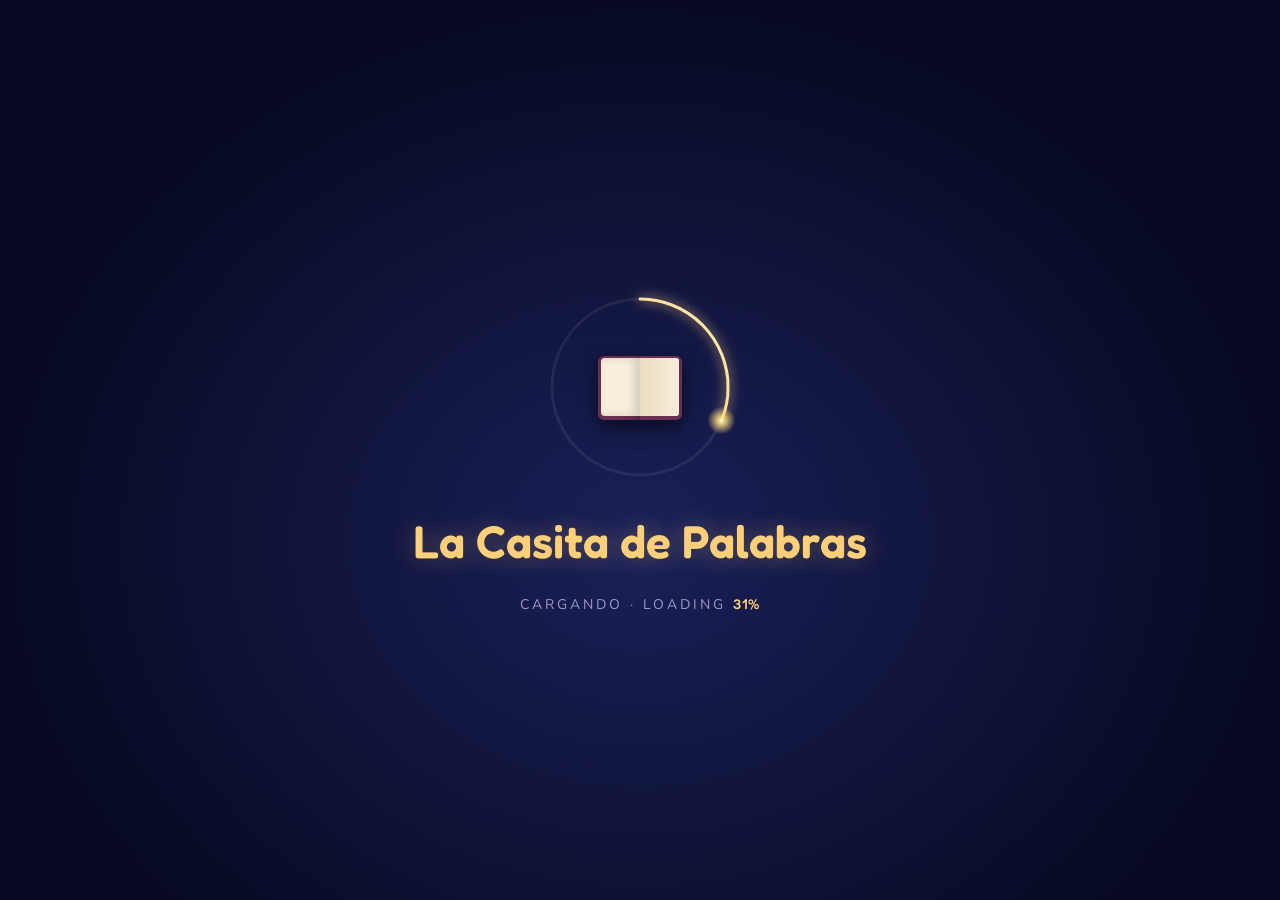
<file: index.html>
<!doctype html>
<html lang="en">
<head>
<meta charset="utf-8">
<meta name="viewport" content="width=device-width, initial-scale=1">
<title>La Casita de Palabras</title>
<meta name="description" content="A tiny storybook to learn first Spanish words.">
<link rel="preconnect" href="https://fonts.googleapis.com">
<link href="https://fonts.googleapis.com/css2?family=Fraunces:opsz,wght@9..144,500;9..144,600;9..144,700&family=Fredoka:wght@400;500;600;700&family=Nunito:wght@400;600;700;800&display=swap" rel="stylesheet">
<style>
:root{
  --night:#0b1030; --night2:#161d4a; --ink:#1d1a2e; --paper:#f7eedb; --paper2:#efe2c6;
  --lamp:#ffcf7a; --lamp2:#ffb347; --coral:#ff7a6b; --teal:#4fc3b0; --sky:#7d8cff;
  --word:#2f5bd3; --muted:#7a6f5d; --ok:#3fae6a; --bad:#e0564a; --plum:#5a2a3f;
  --ease:cubic-bezier(.65,0,.35,1); --spring:cubic-bezier(.3,1.5,.5,1);
}
*{box-sizing:border-box;margin:0;padding:0}
html,body{height:100%}
body{background:radial-gradient(ellipse at 50% 120%,#2a2f6b 0%,var(--night) 60%) fixed,var(--night);
  color:#f5efe2;font-family:Nunito,system-ui,sans-serif;overflow-x:hidden}
button{font-family:inherit;cursor:pointer;border:0;background:none;color:inherit;touch-action:manipulation;-webkit-tap-highlight-color:transparent}
button:active{filter:brightness(.92)}
h1,h2,h3,.fred{font-family:Fraunces,Georgia,serif;font-weight:700;letter-spacing:-.2px}
#stars{position:fixed;inset:0;z-index:0;pointer-events:none}
#fx{position:fixed;inset:0;z-index:95;pointer-events:none}
.screen{position:relative;z-index:1;min-height:100vh;display:none;align-items:center;justify-content:center;padding:78px 3vw 36px}
.screen.on{display:flex;animation:fadeIn .9s var(--ease)}
@keyframes fadeIn{from{opacity:0;transform:scale(1.03)}to{opacity:1;transform:none}}

/* ---------- top bar ---------- */
#bar{position:fixed;top:0;left:0;right:0;z-index:20;display:flex;align-items:center;gap:12px;padding:14px 24px;
  background:linear-gradient(#0b1030f0,#0b103000);transform:translateY(-100%);opacity:0;transition:.7s var(--ease)}
#bar.on{transform:none;opacity:1}
#bar .logo{font-family:Fredoka;font-weight:600;font-size:20px;color:var(--lamp);letter-spacing:.3px;margin-right:auto;cursor:pointer;display:flex;align-items:center;gap:10px}
#bar .logo svg{width:28px;height:28px;filter:drop-shadow(0 0 8px #ffcf7a88)}
#bar .logo small{color:#b9b3d6;font-weight:400;font-size:13px}
.pill{background:#ffffff12;color:#f5efe2;border:1px solid #ffffff22;border-radius:999px;padding:8px 14px;font-weight:700;font-size:14px;display:flex;align-items:center;gap:7px;transition:.25s;backdrop-filter:blur(6px)}
.pill:hover{background:#ffffff26;transform:translateY(-1px)}
.pill svg{width:18px;height:18px}
#miniAv{width:30px;height:30px;border-radius:50%;background:#ffffff18;overflow:hidden;display:flex;align-items:flex-end;justify-content:center;margin:-4px 0 -4px -6px}
#miniAv svg{width:30px;height:50px;margin-bottom:-18px}

/* ---------- loader ---------- */
#loader{position:fixed;inset:0;z-index:100;background:radial-gradient(ellipse at 50% 60%,#1a2058,#070a22 70%);display:flex;flex-direction:column;align-items:center;justify-content:center;gap:26px}
#loader.done{animation:ldOut 1.2s var(--ease) forwards}
@keyframes ldOut{to{opacity:0;visibility:hidden}}
.ldRing{position:relative;width:200px;height:200px;transition:transform 1.2s var(--ease),filter 1.2s}
#loader.done .ldRing{transform:scale(1.8);filter:blur(10px)}
.ldRing svg{position:absolute;inset:0;overflow:visible}
.ldRing .trk{fill:none;stroke:#ffffff12;stroke-width:3}
.ldRing .prg{fill:none;stroke:url(#ldGrad);stroke-width:3;stroke-linecap:round;stroke-dasharray:553;stroke-dashoffset:553;transform:rotate(-90deg);transform-origin:100px 100px;filter:drop-shadow(0 0 6px #ffcf7a)}
.ldBook{position:absolute;left:50%;top:50%;width:84px;height:58px;margin:-29px 0 0 -42px;perspective:300px}
.ldBook::before,.ldBook::after{content:"";position:absolute;bottom:-4px;width:50%;height:calc(100% + 6px);background:#6b2f4f;left:0;border-radius:6px 0 0 6px;box-shadow:0 8px 20px #0008}
.ldBook::after{left:50%;border-radius:0 6px 6px 0}
.ldBook i{position:absolute;bottom:0;width:46%;height:100%;background:var(--paper);z-index:1}
.ldBook i:first-child{right:50%;border-radius:4px 0 0 4px;box-shadow:inset -6px 0 8px #0002}
.ldBook i:nth-child(2){left:50%;border-radius:0 4px 4px 0;box-shadow:inset 6px 0 8px #0002}
.ldBook span{position:absolute;left:50%;bottom:0;width:46%;height:100%;background:linear-gradient(90deg,#e9dcc0,var(--paper));border-radius:0 4px 4px 0;transform-origin:left center;
  animation:ldPage 2.1s var(--ease) infinite;z-index:2}
.ldBook span:nth-of-type(2){animation-delay:.35s}.ldBook span:nth-of-type(3){animation-delay:.7s}
@keyframes ldPage{0%,10%{transform:rotateY(0)}60%,100%{transform:rotateY(-180deg)}}
.ldTitle{font-family:Fredoka;font-size:clamp(30px,4vw,46px);font-weight:600;color:var(--lamp);text-shadow:0 0 24px #ffcf7a55;white-space:nowrap}
.ldTitle span{display:inline-block;opacity:0;animation:letterIn .9s var(--spring) forwards;animation-delay:calc(.3s + var(--i) * .045s)}
#loader.done .ldTitle span{animation:letterOut .7s var(--ease) forwards;animation-delay:calc(var(--i) * .02s)}
@keyframes letterIn{from{opacity:0;transform:translateY(24px) rotate(-10deg);filter:blur(8px)}to{opacity:1;transform:none;filter:none}}
@keyframes letterOut{to{opacity:0;transform:translateY(-30px);filter:blur(6px)}}
.ldSub{color:#9d97c4;font-size:14px;letter-spacing:3px;text-transform:uppercase;opacity:0;animation:fadeUp 1s 1.2s forwards}
.ldSub b{color:var(--lamp);font-family:Fredoka;font-weight:500;letter-spacing:1px;display:inline-block;min-width:3.2ch;text-align:right}
@keyframes fadeUp{from{opacity:0;transform:translateY(10px)}to{opacity:1;transform:none}}

/* ---------- cinematic intro ---------- */
#cine{position:fixed;inset:0;z-index:30;display:none;cursor:pointer;overflow:hidden;background:#070b24}
#cine.on{display:block}
#cine.off{animation:ldOut 1s var(--ease) forwards}
#cineSvg{position:absolute;inset:0;width:100%;height:100%}
.lay{transition:transform 2.8s var(--ease);transform-origin:800px 670px}
.cap{position:absolute;left:0;right:0;bottom:11vh;text-align:center;padding:0 6vw;pointer-events:none}
.cap h2{font-size:clamp(34px,4.4vw,64px);color:#fff4d6;line-height:1.1;text-shadow:0 4px 30px #000a,0 0 40px #ffcf7a44;font-weight:600}
.cap h2 .l{display:inline-block;opacity:0;white-space:pre}
.cap.in h2 .l{animation:letterIn 1s var(--spring) forwards;animation-delay:calc(.2s + var(--i) * .035s)}
.cap.out h2 .l{opacity:1;animation:letterOut .6s var(--ease) forwards;animation-delay:calc(var(--i) * .012s)}
.cap p{margin-top:14px;font-size:clamp(17px,1.6vw,23px);color:#d5cff0;opacity:0;text-shadow:0 2px 12px #000c}
.cap.in p{animation:fadeUp 1s 1s forwards}
.cap.out p{opacity:1;animation:letterOut .5s forwards}
.cap p b{color:var(--lamp)}
.cineShade{position:absolute;inset:0;background:linear-gradient(transparent 55%,#05081ccc);pointer-events:none}
.cineUI{position:absolute;left:0;right:0;bottom:4.5vh;display:flex;justify-content:center;gap:10px}
.cineUI i{width:38px;height:3px;border-radius:3px;background:#ffffff2a;overflow:hidden;position:relative}
.cineUI i::after{content:"";position:absolute;inset:0;background:var(--lamp);transform:scaleX(0);transform-origin:left}
.cineUI i.done::after{transform:scaleX(1)}
.cineUI i.on::after{animation:bar var(--dur,4.6s) linear forwards}
@keyframes bar{to{transform:scaleX(1)}}
.skip{position:absolute;top:24px;right:28px;background:#ffffff14;border:1px solid #ffffff2a;color:#ddd7f2;border-radius:999px;padding:9px 20px;font-weight:700;transition:.25s;backdrop-filter:blur(6px)}
.skip:hover{background:#ffffff26}
.cineHint{position:absolute;left:28px;top:30px;color:#cfc9ec;font-size:14px;letter-spacing:.5px;animation:pulse 2.4s infinite;transition:opacity .6s}
.cineHint.off{opacity:0;animation:none}

/* ---------- iris transition ---------- */
#iris{position:fixed;inset:0;z-index:90;pointer-events:none;background:radial-gradient(circle at var(--x,50%) var(--y,50%),#232a6e,#05081a 70%);
  clip-path:circle(0% at var(--x,50%) var(--y,50%));transition:clip-path .85s var(--ease)}
#iris.cover{clip-path:circle(150% at var(--x,50%) var(--y,50%));pointer-events:all}
#iris svg{position:absolute;left:50%;top:50%;width:70px;margin:-35px;opacity:0;transition:.4s;filter:drop-shadow(0 0 14px #ffcf7a)}
#iris.cover svg{opacity:1;transition-delay:.4s}

/* ---------- intro book ---------- */
#intro{flex-direction:column;text-align:center;gap:34px}
.bookTilt{perspective:1800px}
.bookWrap{width:min(400px,72vw);aspect-ratio:3/4;position:relative;cursor:pointer;transform-style:preserve-3d;transition:transform .5s ease-out}
.bookPages{position:absolute;inset:6px -10px 6px 8px;background:repeating-linear-gradient(90deg,#efe2c6 0 2px,#d9c8a4 2px 3px);border-radius:4px 10px 10px 4px;transform:translateZ(-14px);box-shadow:0 40px 80px #000b}
.bookInside{position:absolute;inset:6px 0 6px 8px;background:var(--paper);border-radius:4px 10px 10px 4px;transform:translateZ(-2px);display:flex;align-items:center;justify-content:center;
  color:var(--ink);font-family:Fredoka;font-size:46px;font-weight:600;box-shadow:inset 18px 0 30px #0000001a}
.leaf{position:absolute;inset:8px 2px 8px 10px;background:linear-gradient(90deg,#e8d9bb,var(--paper) 10%);border-radius:2px 10px 10px 2px;transform-origin:left center;transition:transform 1.1s var(--ease);transform:translateZ(0)}
.cover{position:absolute;inset:0;border-radius:6px 14px 14px 6px;transform-origin:left center;transition:transform 1.5s var(--ease);
  transform-style:preserve-3d;background:linear-gradient(135deg,#7a3558,#3a1c45);box-shadow:inset 0 0 0 10px #ffcf7a1f,inset 24px 0 0 #00000038,0 30px 60px #000a;
  display:flex;flex-direction:column;align-items:center;justify-content:center;gap:14px;padding:28px;overflow:hidden;transform:translateZ(1px)}
.cover::before{content:"";position:absolute;inset:18px;border:2px solid #ffcf7a77;border-radius:8px}
.cover::after{content:"";position:absolute;inset:0;background:linear-gradient(115deg,transparent 30%,#ffffff26 45%,transparent 60%);transform:translateX(-100%);animation:sheen 4.5s 1s infinite}
@keyframes sheen{0%{transform:translateX(-100%)}35%,100%{transform:translateX(100%)}}
.cover h1{font-size:clamp(30px,4.2vw,42px);color:var(--lamp);line-height:1.05;text-shadow:0 2px 0 #0005}
.cover p{color:#f3d9c9;font-size:15px}
.cover svg{width:120px;filter:drop-shadow(0 0 18px #ffcf7a88);animation:glowP 3s ease-in-out infinite alternate}
@keyframes glowP{to{filter:drop-shadow(0 0 30px #ffcf7acc)}}
.bookWrap.open .cover{transform:rotateY(-172deg)}
.bookWrap.open .leaf{transform:rotateY(-168deg)}
.bookWrap.open .leaf.l1{transition-delay:.55s}.bookWrap.open .leaf.l2{transition-delay:.75s}.bookWrap.open .leaf.l3{transition-delay:.95s}
.hint{color:#c9c3e6;font-size:16px;line-height:1.6}
.hint b{color:var(--lamp)}
.hint .k{display:inline-block;margin-top:8px;padding:6px 16px;border:1px solid #ffcf7a55;border-radius:999px;color:var(--lamp);animation:pulse 2.4s infinite}
@keyframes pulse{50%{opacity:.4}}
.float{animation:float 5s ease-in-out infinite}
@keyframes float{50%{translate:0 -10px}}

/* ---------- avatar ---------- */
.panel{background:var(--paper);color:var(--ink);border-radius:24px;box-shadow:0 40px 90px #000a,0 0 0 1px #ffffff14;width:min(1180px,100%);
  display:grid;grid-template-columns:1fr 1.15fr;overflow:hidden}
.stage{background:radial-gradient(circle at 50% 78%,#ffe7b8 0%,#f3c27c 38%,#c9784f 100%);display:flex;flex-direction:column;
  align-items:center;justify-content:flex-end;padding:30px 20px 0;position:relative;min-height:560px;overflow:hidden}
.stage::before{content:"";position:absolute;left:50%;bottom:-60px;width:360px;height:120px;margin-left:-180px;border-radius:50%;background:#00000022;filter:blur(6px)}
.stage .rays{position:absolute;left:50%;top:58%;width:900px;height:900px;margin:-450px;background:repeating-conic-gradient(#ffffff14 0 8deg,transparent 8deg 22deg);animation:spin 40s linear infinite;border-radius:50%}
@keyframes spin{to{transform:rotate(1turn)}}
#avBig{width:250px;height:416px;position:relative;filter:drop-shadow(0 16px 18px #0003)}
#avBig.pop{animation:avPop .5s var(--spring)}
@keyframes avPop{30%{transform:scale(1.06,.94) translateY(6px)}60%{transform:scale(.97,1.04) translateY(-8px)}}
.stage .bubble{position:relative;margin-bottom:14px;animation:bubIn .5s var(--spring)}
@keyframes bubIn{from{transform:scale(.6);opacity:0}}
.opts{padding:38px 40px 32px;display:flex;flex-direction:column;gap:18px}
.opts h2{font-size:34px}
.opts .sub{color:var(--muted);margin-top:-10px}
.row{opacity:0;animation:fadeUp .7s var(--ease) forwards}
.row:nth-of-type(1){animation-delay:.15s}.row:nth-of-type(2){animation-delay:.22s}.row:nth-of-type(3){animation-delay:.29s}.row:nth-of-type(4){animation-delay:.36s}.row:nth-of-type(5){animation-delay:.43s}.row:nth-of-type(6){animation-delay:.5s}
.row label{display:block;font-weight:800;font-size:13px;letter-spacing:.6px;text-transform:uppercase;color:var(--muted);margin-bottom:8px}
.row label i{font-style:normal;text-transform:none;letter-spacing:0;font-weight:600;color:#a89c86;margin-left:6px}
.swatches{display:flex;gap:10px;flex-wrap:wrap}
.sw{width:42px;height:42px;border-radius:50%;border:3px solid #fff;box-shadow:0 0 0 2px #0002,0 4px 10px #0002;transition:.25s var(--spring)}
.sw:hover{transform:scale(1.12)}
.sw.sel{box-shadow:0 0 0 3px var(--ink),0 6px 14px #0003;transform:scale(1.1)}
.chip{padding:10px 18px;border-radius:999px;background:var(--paper2);font-weight:700;color:var(--ink);border:2px solid transparent;transition:.2s}
.chip:hover{background:#fff}
.chip.sel{border-color:var(--ink);background:#fff}
input.name{font:700 20px Nunito;padding:13px 16px;border-radius:14px;border:2px solid #d8c9a8;background:#fff;width:100%;color:var(--ink);transition:.2s}
input.name:focus{outline:none;border-color:var(--word);box-shadow:0 0 0 4px #2f5bd322}

/* ---------- shared ---------- */
.bigBtn{background:linear-gradient(var(--lamp),var(--lamp2));color:#3a2310;font-family:Fredoka;font-weight:600;font-size:19px;
  padding:14px 30px;border-radius:999px;box-shadow:0 6px 0 #b9741e,0 12px 30px #ffb34755;transition:.15s;position:relative;overflow:hidden}
.bigBtn::after{content:"";position:absolute;inset:0;background:linear-gradient(115deg,transparent 30%,#ffffff88 50%,transparent 70%);transform:translateX(-120%)}
.bigBtn:hover:not(:disabled)::after{animation:sheenBtn .9s}
@keyframes sheenBtn{to{transform:translateX(120%)}}
.bigBtn:hover{transform:translateY(-2px)}
.bigBtn:active{transform:translateY(4px);box-shadow:0 2px 0 #b9741e}
.bigBtn:disabled{opacity:.45;cursor:default;transform:none}
.bubble{background:#fff;color:var(--ink);border-radius:18px;padding:10px 16px;font-weight:700;box-shadow:0 6px 18px #0003;
  font-size:17px;white-space:nowrap;display:inline-flex;align-items:center;gap:8px}
.bubble::after{content:"";position:absolute;left:50%;bottom:-9px;margin-left:-9px;border:9px solid transparent;border-bottom:0;border-top-color:#fff}
.say{width:30px;height:30px;border-radius:50%;background:var(--word);color:#fff;display:inline-flex;align-items:center;justify-content:center;flex:none;transition:.2s var(--spring);box-shadow:0 3px 8px #2f5bd355}
.say:hover{transform:scale(1.15)}
.say.talk{animation:talk .6s ease-in-out 2}
@keyframes talk{50%{box-shadow:0 0 0 8px #2f5bd322}}
.say svg{width:16px;height:16px}
button *{pointer-events:none}
.w{color:var(--word);font-weight:800;border-bottom:2px dotted var(--word);cursor:pointer;transition:.2s;font:inherit;font-weight:800;padding:0 1px;line-height:inherit}
.w:hover{background:#2f5bd31a;border-radius:4px;border-bottom-style:solid}
#toast{position:fixed;left:50%;bottom:30px;transform:translateX(-50%) translateY(80px);background:#fff;color:var(--ink);padding:12px 20px;
  border-radius:14px;font-weight:700;z-index:50;transition:.45s var(--spring);box-shadow:0 10px 30px #0006;opacity:0}
#toast.on{transform:translateX(-50%);opacity:1}

/* ---------- map ---------- */
#map{flex-direction:column;gap:16px;overflow:hidden}
#map h2{font-size:clamp(28px,3vw,40px);color:var(--lamp);text-align:center;text-shadow:0 0 30px #ffcf7a44}
#map .lead{color:#c9c3e6;text-align:center;margin-top:-8px}
#houseSvg{width:min(1200px,100%,calc((100vh - 270px) * 1.78));height:auto;overflow:visible;transition:transform 1.1s var(--ease)}
.room{cursor:pointer}
.room .glass{transition:.35s}
.room{transition:transform .35s var(--spring);transform-box:fill-box;transform-origin:center}
.room:not(.locked):hover{transform:scale(1.03)}
.room text{font-family:Fraunces,Georgia,serif!important}
.room:hover .glass{filter:brightness(1.18) drop-shadow(0 0 16px #ffcf7a)}
.room.locked{cursor:not-allowed}
.room.locked:hover .glass{filter:brightness(1.25)}
.room text{font-family:Fredoka;pointer-events:none}
.room .beacon{animation:beacon 2s ease-in-out infinite;transform-box:fill-box;transform-origin:center}
@keyframes beacon{50%{transform:translateY(-6px)}}
#mapAv{transition:transform 1s var(--ease)}
.shelf{display:flex;gap:14px;align-items:center;background:#ffffff0d;border:1px solid #ffffff1a;padding:12px 20px;border-radius:18px;backdrop-filter:blur(4px)}
.shelf span{font-weight:800;font-size:13px;letter-spacing:.6px;text-transform:uppercase;color:#b9b3d6}
.slot{width:52px;height:52px;border-radius:50%;border:2px dashed #ffffff33;display:flex;align-items:center;justify-content:center}
.slot.got{border:0;background:radial-gradient(#ffcf7a55,transparent 70%)}
.slot.new{animation:slotPop 1s var(--spring) .6s both}
@keyframes slotPop{from{transform:scale(0) rotate(-180deg)}}
.slot svg{width:46px;height:46px}
.ver{color:#6f6a99;font-size:12px;letter-spacing:1px}

/* ---------- storybook: picture stage + paper page ---------- */
#story{flex-direction:column;gap:12px;padding-bottom:20px}
.theater{width:min(1320px,100%);height:min(calc(100vh - 168px),820px);min-height:460px;display:grid;grid-template-columns:1.12fr 1fr;
  border-radius:20px;box-shadow:0 40px 100px #000c,0 0 0 1px #ffffff12;position:relative}
.theater::after{content:"";position:absolute;left:52.8%;top:0;bottom:0;width:40px;margin-left:-20px;background:linear-gradient(90deg,transparent,#0000002e 45%,#00000040 50%,#0000002e 55%,transparent);pointer-events:none;z-index:4}
.pic{container-type:size;position:relative;overflow:hidden;border-radius:20px 0 0 20px;background:#0b1030;--px:0;--py:0;touch-action:pan-y}
.shot{position:absolute;inset:0;overflow:hidden}
.scnBox{position:absolute;left:var(--bx);top:var(--by);width:var(--bw);height:var(--bh);transform:perspective(1400px) rotateY(calc(var(--px) * 5deg)) rotateX(calc(var(--py) * -3.5deg)) scale(1.045);transition:transform .9s cubic-bezier(.2,.7,.3,1)}
/* depth: every layer of the picture slides by its own amount (--d), so near things move more than far things */
.z{transform:translate(calc(var(--px,0) * var(--d) * -30px),calc(var(--py,0) * var(--d) * -18px));transition:transform .9s cubic-bezier(.2,.7,.3,1)}
.bubs{position:absolute;inset:0;transform:translate(calc(var(--px,0) * -22px),calc(var(--py,0) * -13px));transition:transform .9s cubic-bezier(.2,.7,.3,1);z-index:3}
/* light: warm pools from lamps, fire, moon and neon, breathing slowly */
.lights{position:absolute;inset:0;pointer-events:none;mix-blend-mode:screen;z-index:2}
.lights i{position:absolute;inset:0;background:radial-gradient(circle at var(--x) var(--y),var(--c) 0,transparent var(--r));animation:lamp var(--t,5s) ease-in-out infinite alternate}
.lights i.fire{animation:fireL .35s steps(2) infinite alternate}
@keyframes lamp{from{opacity:.75}to{opacity:1}}
@keyframes fireL{from{opacity:.7;transform:scale(1)}to{opacity:1;transform:scale(1.03)}}
.shade{position:absolute;inset:0;pointer-events:none;z-index:2;background:linear-gradient(180deg,#0000 72%,#0b061855),radial-gradient(ellipse at 50% 42%,#0000 58%,#0007 100%)}
/* dust and pollen drifting through the light */
.motes{position:absolute;inset:0;pointer-events:none;z-index:3;overflow:hidden}
.motes b{position:absolute;width:var(--s);height:var(--s);border-radius:50%;background:#fff6d8;box-shadow:0 0 6px #ffe3a0;opacity:0;animation:mote var(--t) linear var(--dl) infinite}
@keyframes mote{0%{opacity:0;transform:translate(0,0)}15%{opacity:var(--o)}85%{opacity:var(--o)}100%{opacity:0;transform:translate(var(--mx),-120px)}}
.kb{position:absolute;inset:0;animation:kb 14s ease-in-out infinite alternate}
@keyframes kb{from{transform:scale(1)}to{transform:scale(1.045) translateY(-6px)}}
.scenePg{position:absolute;inset:0}
.scenePg>svg{position:absolute;inset:0;width:100%;height:100%;transform-origin:var(--ox) var(--oy)}
.scenePg.live>svg{animation:camIn 1.35s cubic-bezier(.3,.1,.2,1) both}
@keyframes camIn{from{transform:scale(var(--cs,1.28))}}
.scenePg .bubble{position:absolute;transform:translate(-50%,12px) scale(.4);opacity:0;transition:.55s var(--spring);font-size:calc(17px * var(--u));transition-delay:0s;z-index:2}
.scenePg.live .bubble{opacity:1;transform:translate(-50%,0) scale(1);transition-delay:var(--dl)}
.scenePg .bubble.re{animation:bubRe .45s var(--spring)}
@keyframes bubRe{from{transform:translate(-50%,0) scale(.6)}}
/* film cuts between pictures */
.shot.in{z-index:2}.shot.out{z-index:1}
.shot.in.fade{animation:cutFade .9s ease both}@keyframes cutFade{from{opacity:0}}
.shot.in.pan{animation:panIn 1s var(--ease) both}@keyframes panIn{from{transform:translateX(100%)}}
.shot.out.pan{animation:panOut 1s var(--ease) both}@keyframes panOut{to{transform:translateX(-38%);filter:brightness(.35)}}
.shot.in.panB{animation:panInB 1s var(--ease) both}@keyframes panInB{from{transform:translateX(-100%)}}
.shot.out.panB{animation:panOutB 1s var(--ease) both}@keyframes panOutB{to{transform:translateX(38%);filter:brightness(.35)}}
.shot.in.iris{animation:irisIn 1.05s var(--ease) both}@keyframes irisIn{from{clip-path:circle(0% at var(--ix) var(--iy))}to{clip-path:circle(150% at var(--ix) var(--iy))}}
.shot.out.iris{animation:dim 1s ease both}@keyframes dim{to{filter:brightness(.2) blur(2px)}}
.shot.in.wipe{animation:wipeIn 1s var(--ease) both}@keyframes wipeIn{from{clip-path:polygon(100% 0,140% 0,120% 100%,100% 100%)}to{clip-path:polygon(-40% 0,100% 0,100% 100%,-20% 100%)}}
.shot.out.wipe{animation:dim 1s ease both}
.shot.in.push{animation:pushIn .85s cubic-bezier(.2,.7,.3,1) both}@keyframes pushIn{from{opacity:0;transform:scale(1.12)}}
.shot.out.push{animation:pushOut .7s ease both}@keyframes pushOut{to{opacity:0;transform:scale(.94)}}
/* film grain + soft frame so the picture feels printed, not rendered */
.grain{position:absolute;inset:0;z-index:5;pointer-events:none;opacity:.22;mix-blend-mode:overlay;
  background-image:url("data:image/svg+xml,%3Csvg xmlns='http://www.w3.org/2000/svg' width='160' height='160'%3E%3Cfilter id='n'%3E%3CfeTurbulence type='fractalNoise' baseFrequency='.85' numOctaves='2' stitchTiles='stitch'/%3E%3C/filter%3E%3Crect width='100%25' height='100%25' filter='url(%23n)'/%3E%3C/svg%3E");
  box-shadow:inset 0 0 0 10px #f7eedb10,inset 0 0 90px #000a;animation:grain .5s steps(3) infinite}
@keyframes grain{0%{background-position:0 0}33%{background-position:-40px 30px}66%{background-position:30px -50px}}
/* chapter title card */
.titleCard{position:absolute;inset:0;z-index:6;display:flex;align-items:center;justify-content:center;text-align:center;opacity:0;pointer-events:none;
  background:radial-gradient(ellipse at 50% 55%,#0b103055,#05081cdd);transition:opacity .8s}
.titleCard.on{opacity:1;pointer-events:auto}
.pic.tc .bubble{visibility:hidden}
.tcIn{padding:24px;max-width:90%}
.tcCh{font-family:Fraunces,serif;letter-spacing:5px;text-transform:uppercase;color:#f3c9b8;font-size:14px;opacity:0}
.titleCard.on .tcCh{animation:fadeUp .8s .2s forwards}
.titleCard h2{font-family:Fraunces,serif;font-weight:700;font-size:clamp(34px,10cqw,74px);color:var(--lamp);line-height:1.02;margin:10px 0 12px;text-shadow:0 4px 30px #000a,0 0 40px #ffcf7a44}
.titleCard h2 .wd{display:inline-block;white-space:nowrap}
.titleCard h2 .wd span{display:inline-block;opacity:0}
.titleCard.on h2 .wd span{animation:letterIn .9s var(--spring) forwards;animation-delay:calc(.45s + var(--i) * .05s)}
.titleCard p{color:#ddd7f2;font-size:17px;opacity:0}.titleCard.on p{animation:fadeUp .9s 1.1s forwards}
.titleCard .tcFor b{color:#fff}
.titleCard .bigBtn{margin-top:22px;opacity:0}.titleCard.on .bigBtn{animation:fadeUp .9s 1.5s forwards}
/* the paper page */
.paper{position:relative;background:var(--paper);color:var(--ink);border-radius:0 20px 20px 0;overflow-y:auto;overflow-x:hidden;perspective:1600px;
  background-image:radial-gradient(ellipse at 0% 50%,#00000014,transparent 40%),url("data:image/svg+xml,%3Csvg xmlns='http://www.w3.org/2000/svg' width='200' height='200'%3E%3Cfilter id='p'%3E%3CfeTurbulence type='fractalNoise' baseFrequency='.6' numOctaves='3'/%3E%3CfeColorMatrix values='0 0 0 0 .45 0 0 0 0 .38 0 0 0 0 .25 0 0 0 .09 0'/%3E%3C/filter%3E%3Crect width='100%25' height='100%25' filter='url(%23p)'/%3E%3C/svg%3E")}
.leafIn{min-height:100%;display:flex;flex-direction:column}
.leafIn>*{flex:1}



.turnSheet{position:absolute;inset:0;z-index:6;pointer-events:none;transform:translateX(110%);
  background:linear-gradient(90deg,#fff8 0,#fff0 10px,#0000004d 12px,#0000 60px),linear-gradient(270deg,#00000040,#0000 90px),var(--paper);box-shadow:-40px 0 60px #00000055,30px 0 50px #00000030;border-radius:0 30px 30px 0/0 50% 50% 0}
.paper.turnF .turnSheet{animation:sheetF .95s cubic-bezier(.55,0,.35,1) forwards}
.paper.turnB .turnSheet{animation:sheetB .95s cubic-bezier(.55,0,.35,1) forwards}
@keyframes sheetF{0%{transform:translateX(110%) skewX(-8deg)}46%{transform:translateX(0) skewX(0)}100%{transform:translateX(-110%) skewX(8deg)}}
@keyframes sheetB{0%{transform:translateX(-110%) skewX(8deg)}46%{transform:translateX(0) skewX(0)}100%{transform:translateX(110%) skewX(-8deg)}}
.paper .pgIn{display:flex;flex-direction:column;min-height:100%;padding:calc(46px * var(--u)) calc(48px * var(--u)) calc(40px * var(--u));position:relative}
.paper .pgIn::after{content:attr(data-n);position:absolute;bottom:calc(14px * var(--u));right:calc(24px * var(--u));font-family:Fraunces,serif;font-style:italic;color:#b9a988;font-size:calc(15px * var(--u))}
.paper .tip{margin-top:auto}
.paper .act+.cardBox:empty+.tip,.paper .cardBox+.tip{margin-top:auto}
.paper .story p:first-child::first-letter{font-family:Fraunces,serif;font-weight:700;float:left;font-size:3.1em;line-height:.85;margin:6px 8px 0 0;color:var(--coral)}
.coverCard{min-height:100%;display:flex;flex-direction:column;align-items:center;justify-content:center;text-align:center;gap:14px;padding:40px;
  background:linear-gradient(135deg,#7a3558,#3a1c45);color:#fff;position:relative}
.coverCard::before{content:"";position:absolute;inset:22px;border:2px solid #ffcf7a66;border-radius:10px;pointer-events:none}
.coverCard .ch{font-family:Fraunces,serif;letter-spacing:4px;text-transform:uppercase;color:#f3c9b8;font-size:14px}
.coverCard svg{width:150px;filter:drop-shadow(0 0 22px #ffcf7a77);animation:glowP 3s ease-in-out infinite alternate}
.coverCard h2{font-family:Fraunces,serif;font-size:clamp(34px,4vw,54px);color:var(--lamp);line-height:1}
.coverCard p{color:#f3d9c9}.coverCard .cHint{font-size:14px;color:#ffcf7acc;animation:pulse 2.4s infinite;margin-top:10px}
/* mouths: open while someone talks */
.mOpen{opacity:0}
.talking .mouth path{opacity:0}
.talking .mOpen{opacity:1;animation:flap .15s ease-in-out infinite alternate;transform-box:fill-box;transform-origin:center}
@keyframes flap{from{transform:scaleY(1)}to{transform:scaleY(.25)}}
.talking .beak{animation:flap .15s infinite alternate;transform-box:fill-box;transform-origin:50% 0}
.talking .singMouth{animation-duration:.15s}
.kicker{font-family:Fraunces,serif;font-style:italic;font-weight:600;color:var(--coral);letter-spacing:1px;text-transform:uppercase;font-size:calc(13px * var(--u))}
.paper h3{font-size:calc(34px * var(--u));margin:calc(4px * var(--u)) 0 calc(14px * var(--u));line-height:1.1}
.story{font-size:calc(20px * var(--u));line-height:1.6}
.story p{margin-bottom:calc(10px * var(--u))}
.line{display:flex;gap:12px;align-items:center;margin:calc(10px * var(--u)) 0;font-size:calc(23px * var(--u));font-weight:700}
.line{transition:background .3s,box-shadow .3s;border-radius:12px;padding:2px 6px;margin-left:-6px;margin-right:-6px}
.line.now{background:#ffcf7a3a;box-shadow:inset 4px 0 0 var(--lamp2)}
.replay{position:absolute;top:calc(40px * var(--u));right:calc(40px * var(--u));display:flex;align-items:center;gap:6px;background:var(--paper2);color:var(--muted);border-radius:999px;padding:6px 12px;font-weight:800;font-size:13px;transition:.2s}
.replay:hover{background:var(--word);color:#fff}.replay svg{width:16px;height:16px}
.line .who{font-family:Nunito;font-weight:800;font-weight:600;font-size:calc(12px * var(--u));letter-spacing:.5px;text-transform:uppercase;background:var(--paper2);
  color:var(--muted);padding:4px 10px;border-radius:999px;flex:none;min-width:64px;text-align:center}
.tip{margin-top:auto;background:#fff8e6;border:2px dashed #e6c88e;border-radius:14px;padding:calc(12px * var(--u)) 16px;font-size:calc(16px * var(--u));line-height:1.5}
.tip b{color:var(--coral)}
.card{margin-top:calc(12px * var(--u));background:#fff;border-radius:16px;padding:calc(12px * var(--u)) 18px;box-shadow:0 8px 24px #3a2a1022;display:flex;align-items:center;gap:14px;
  border-left:6px solid var(--word);animation:pop .45s var(--spring)}
@keyframes pop{from{transform:scale(.8) translateY(8px);opacity:0}}
.card .es{font-family:Fraunces,serif;font-size:calc(26px * var(--u));font-weight:600;color:var(--word);line-height:1}
.card .pr{font-size:calc(14px * var(--u));color:var(--muted);margin-top:4px}
.card .en{font-size:calc(17px * var(--u));font-weight:800;margin-left:auto;text-align:right}
.card .ko{font-size:calc(14px * var(--u));color:var(--muted);font-weight:600}
.card .say{width:42px;height:42px}
.card .say svg{width:20px;height:20px}
.recap{display:grid;grid-template-columns:1fr 1fr;gap:8px;margin-top:6px}
.recap button{background:#fff;border-radius:12px;padding:calc(8px * var(--u)) 12px;font-size:calc(15px * var(--u));cursor:pointer;border:2px solid transparent;text-align:left;color:var(--ink);transition:.2s}
.recap button:hover{border-color:var(--word);transform:translateY(-2px)}
.recap b{color:var(--word);font-family:Fraunces,serif;font-weight:600;font-size:calc(18px * var(--u));display:block}
.qPrompt{font-size:calc(22px * var(--u));font-weight:800;margin:4px 0 calc(16px * var(--u));line-height:1.35;display:flex;gap:10px;align-items:center;flex-wrap:wrap}
.opt{display:block;width:100%;text-align:left;background:#fff;border:2px solid #e3d5b6;border-radius:14px;padding:calc(13px * var(--u)) 18px;font-size:calc(19px * var(--u));font-weight:700;
  color:var(--ink);margin-bottom:calc(10px * var(--u));transition:.2s}
.opt:hover{border-color:var(--word);transform:translateX(4px)}
.opt.ok{background:#e4f6ea;border-color:var(--ok);animation:okPop .5s var(--spring)}
@keyframes okPop{40%{transform:scale(1.04)}}
.opt.no{background:#fde6e3;border-color:var(--bad);animation:shake .4s}
@keyframes shake{25%{transform:translateX(-6px)}75%{transform:translateX(6px)}}
.fb{min-height:30px;font-weight:800;font-size:calc(18px * var(--u))}
.fb.ok{color:var(--ok)} .fb.no{color:var(--bad)}
.qBar{display:flex;gap:6px;margin:calc(8px * var(--u)) 0 calc(14px * var(--u))}
.qBar i{flex:1;height:6px;border-radius:4px;background:#e8dcc2;transition:.4s}
.qBar i.done{background:var(--ok)}
.qBar i.on{background:var(--lamp2)}
.qIn{animation:qIn .5s var(--ease)}
@keyframes qIn{from{opacity:0;transform:translateX(30px)}}
.nav{display:flex;align-items:center;gap:18px;justify-content:center;position:relative;z-index:2}
.navBtn{width:52px;height:52px;border-radius:50%;background:#ffffff14;color:#fff;border:1px solid #ffffff2a;display:flex;align-items:center;justify-content:center;transition:.25s;backdrop-filter:blur(6px)}
.navBtn:hover:not(:disabled){background:var(--lamp);color:#3a2310;transform:scale(1.08)}
.navBtn:disabled{opacity:.25;cursor:default}
.navBtn svg{width:24px;height:24px}
.dots{display:flex;gap:8px}
.dot{width:10px;height:10px;border-radius:50%;background:#ffffff30;transition:.4s var(--ease)}
.dot.on{background:var(--lamp);width:28px;border-radius:6px}
.dot.q{background:#ff7a6b55}.dot.q.on{background:var(--coral)}
.navHint{color:#8e88b8;font-size:13px;text-align:center}

/* ---------- reward ---------- */
#reward{position:fixed;inset:0;z-index:60;background:#05081ce6;display:none;align-items:center;justify-content:center;flex-direction:column;gap:14px;text-align:center;backdrop-filter:blur(6px)}
#reward.on{display:flex;animation:fadeIn .5s}
.stkWrap{position:relative;width:240px;height:240px;display:flex;align-items:center;justify-content:center}
.stkWrap .rays{position:absolute;inset:-120px;background:repeating-conic-gradient(#ffcf7a30 0 6deg,transparent 6deg 18deg);border-radius:50%;animation:spin 18s linear infinite;
  -webkit-mask:radial-gradient(circle,#000 20%,transparent 65%);mask:radial-gradient(circle,#000 20%,transparent 65%)}
#reward .stk{width:200px;height:200px;animation:spinIn 1.2s var(--spring);filter:drop-shadow(0 0 30px #ffcf7a99);position:relative}
@keyframes spinIn{from{transform:scale(0) rotate(-260deg)}}
#reward h2{font-size:48px;color:var(--lamp)}
#reward p{color:#ddd7f2;font-size:18px;max-width:500px;line-height:1.55}

/* ---------- swaying plants ---------- */
.deco{position:fixed;left:0;right:0;z-index:0;pointer-events:none}
#decoTop{top:0;height:170px}
#decoBot{bottom:0;height:210px}
.deco svg{width:100%;height:100%;display:block}
.sw1,.swT{transform-box:fill-box;animation:sway var(--d,4s) ease-in-out var(--dl,0s) infinite alternate}
.sw1{transform-origin:50% 100%}
.swT{transform-origin:50% 0}
@keyframes sway{from{transform:rotate(calc(var(--a,4deg) * -1))}to{transform:rotate(var(--a,4deg))}}
.mGlow{animation:mg 3s ease-in-out infinite alternate}
@keyframes mg{from{opacity:.25}to{opacity:.7}}

/* ---------- svg character motion ---------- */
.blink{animation:blink 4.2s infinite;transform-box:fill-box;transform-origin:center}
@keyframes blink{0%,93%,100%{transform:scaleY(1)}96%{transform:scaleY(.1)}}
.tail{animation:tail 2.4s ease-in-out infinite;transform-origin:78px 80px}
@keyframes tail{50%{transform:rotate(-14deg)}}
.waveArm{animation:wave 1.4s ease-in-out infinite;transform-origin:86px 110px}
.pumpArm{animation:pump .48s ease-in-out infinite alternate;transform-origin:86px 110px}@keyframes pump{to{transform:rotate(-16deg)}}
@keyframes wave{50%{transform:rotate(-18deg)}}
.breathe{animation:breathe 3.2s ease-in-out infinite;transform-box:fill-box;transform-origin:50% 100%}
@keyframes breathe{50%{transform:scale(1.015,.985)}}
.wing{animation:wing .5s ease-in-out infinite alternate;transform-box:fill-box;transform-origin:center}
@keyframes wing{to{transform:scaleY(.8)}}
.smoke circle{animation:smoke 4s ease-out infinite;transform-box:fill-box;transform-origin:center;opacity:0}
.smoke circle:nth-child(2){animation-delay:1.3s}.smoke circle:nth-child(3){animation-delay:2.6s}
@keyframes smoke{0%{opacity:0;transform:translate(0,0) scale(.4)}20%{opacity:.45}100%{opacity:0;transform:translate(26px,-90px) scale(1.8)}}
.sfly{animation:sfly var(--d) ease-in-out infinite alternate}
@keyframes sfly{0%{transform:translate(0,0);opacity:.2}50%{opacity:1}100%{transform:translate(var(--x),var(--y));opacity:.3}}
.live .avWalk{animation:walkIn 1.8s var(--ease) both}
@keyframes walkIn{from{transform:translateX(var(--from,-260px))}}
.live .avWalk .bob{animation:bob .3s ease-in-out 6 alternate}
@keyframes bob{to{transform:translateY(-6px)}}
.live .popIn{animation:popIn .8s var(--spring) .3s both}
@keyframes popIn{from{transform:scale(0) translateY(40px)}}
.live .flyIn{animation:flyIn 1.8s var(--ease) both}
@keyframes flyIn{from{transform:translate(-260px,-200px) rotate(-20deg)}}
.doorLeaf{transform-box:fill-box;transform-origin:left center}
.doorOpen .doorLeaf{transform:scaleX(.18)}
.doorOpen .doorIn{fill:#ffcf7a}
.live.doorAnim .doorLeaf{animation:doorOpen 1.4s var(--ease) .9s both}
@keyframes doorOpen{from{transform:scaleX(1)}to{transform:scaleX(.18)}}
.live.doorAnim .doorIn{animation:doorLight 1.4s .9s both}
@keyframes doorLight{from{fill:#2a1a20}to{fill:#ffcf7a}}
.flame{animation:flame .45s ease-in-out infinite alternate;transform-box:fill-box;transform-origin:50% 100%}
.flame.f2{animation-duration:.6s;animation-delay:-.2s}.flame.f3{animation-duration:.38s;animation-delay:-.1s}
@keyframes flame{to{transform:scale(.88,1.14) skewX(3deg)}}
.fireGlow{animation:fireGlow 1.6s ease-in-out infinite alternate}
@keyframes fireGlow{to{opacity:.65}}
.spark{animation:spark var(--d) linear infinite;animation-delay:var(--dl)}
@keyframes spark{from{transform:translateY(0);opacity:1}to{transform:translate(var(--x),-120px);opacity:0}}
/* camera: each scene starts zoomed on the speaker, then pulls back */
.live .cam{animation:camIn 1.7s var(--ease) both}
@keyframes camIn{from{transform:scale(var(--cs,1.3))}}
.dance{animation:dance .48s ease-in-out infinite alternate;animation-delay:var(--dl);transform-box:fill-box;transform-origin:50% 100%}
@keyframes dance{from{transform:translateY(0) rotate(-3deg)}to{transform:translateY(-10px) rotate(3deg)}}
.swayMan{animation:swayMan 2.2s ease-in-out infinite;transform-box:fill-box;transform-origin:50% 100%}
@keyframes swayMan{25%{transform:rotate(-6deg)}75%{transform:rotate(5deg) translateX(4px)}}
.singMouth{animation:sing .3s ease-in-out infinite alternate;transform-box:fill-box;transform-origin:center}
@keyframes sing{to{transform:scaleY(.35)}}
.batFly{animation:batFly var(--d) linear infinite}
@keyframes batFly{from{transform:translateX(-120px)}to{transform:translateX(760px)}}
.batW{animation:wing .18s ease-in-out infinite alternate;transform-box:fill-box;transform-origin:center}
.bulbG{animation:mg 1.8s ease-in-out infinite alternate;animation-delay:var(--dl)}
.jackG,.jackF{animation:jack 1.3s ease-in-out infinite alternate}
@keyframes jack{0%{opacity:.55}40%{opacity:1}70%{opacity:.7}100%{opacity:.95}}
.neon{animation:neon 5s infinite}
@keyframes neon{0%,18%,22%,62%,64%,100%{opacity:1}20%,63%{opacity:.35}}
.swing{animation:swingB var(--d) ease-in-out infinite alternate}
@keyframes swingB{from{transform:rotate(-3deg)}to{transform:rotate(3deg)}}
.scr{animation:mg 2.4s ease-in-out infinite alternate;animation-delay:var(--dl)}
.sens{animation:sens 1.6s ease-out infinite;transform-box:fill-box;transform-origin:center}
@keyframes sens{from{transform:scale(.8);opacity:1}to{transform:scale(1.6);opacity:0}}
.beamL{animation:beam 3.4s ease-in-out infinite alternate}.beamR{animation:beam 2.9s ease-in-out infinite alternate-reverse}
@keyframes beam{from{transform:rotate(-14deg)}to{transform:rotate(14deg)}}
.ball{animation:spin 4s linear infinite}
.ring{animation:mg .45s ease-in-out infinite alternate}
.disco{animation:disco 1.2s ease-in-out infinite alternate;animation-delay:var(--dl)}
@keyframes disco{from{opacity:.05}to{opacity:.9}}
.eq{animation:eq .42s ease-in-out infinite alternate;animation-delay:var(--dl);transform-box:fill-box;transform-origin:50% 100%}
@keyframes eq{from{transform:scaleY(.15)}to{transform:scaleY(1)}}
.frond{animation:sway 4s ease-in-out infinite alternate;transform-box:fill-box;transform-origin:50% 100%;--a:2deg}
.live .carIn{animation:carIn 2.4s cubic-bezier(.2,.8,.3,1) both}
@keyframes carIn{from{transform:translateX(560px)}}
.live .carIn .wheel{animation:wheel .5s linear 4}
@keyframes wheel{to{transform:rotate(1turn)}}
.skel{animation:skel 3s ease-in-out infinite;transform-box:fill-box;transform-origin:50% 100%}
@keyframes skel{50%{transform:rotate(-4deg)}}
/* activities */
.act{margin-top:calc(14px * var(--u));background:#fff;border-radius:18px;padding:calc(12px * var(--u)) calc(16px * var(--u));box-shadow:0 8px 24px #3a2a1022;border:3px solid var(--lamp);position:relative}
.act.nudge{animation:shake .4s 2}
.act.done{border-color:var(--ok)}
.actQ{font-weight:800;font-size:calc(16px * var(--u));color:var(--ink)}
.actQ i{font-style:normal;color:var(--muted);font-weight:600;font-size:.85em;margin-left:4px}
.actQ .star{color:var(--lamp2)}
.aRow{display:flex;align-items:center;justify-content:center;gap:calc(18px * var(--u));margin:calc(10px * var(--u)) 0 calc(4px * var(--u));min-height:calc(130px * var(--u))}
.actOk{font-weight:800;font-size:calc(18px * var(--u));color:var(--ok);text-align:center;min-height:calc(24px * var(--u))}
.actOk span{color:var(--muted);font-weight:600;font-size:.85em}
.rfid{width:calc(170px * var(--u));height:calc(106px * var(--u));border-radius:12px;background:linear-gradient(135deg,#7a3ad8,#c77dff);color:#fff;display:flex;flex-direction:column;justify-content:space-between;padding:10px 12px;text-align:left;
  box-shadow:0 8px 18px #7a3ad855;transition:transform .7s var(--ease);position:relative;animation:dragHint 2.4s ease-in-out infinite}
@keyframes dragHint{0%,60%,100%{transform:none}30%{transform:translateY(-8px) scale(1.04)}}
.act:not(.done) .aRow{cursor:pointer}
.act:not(.done) .rfid::before{content:"👆";position:absolute;left:50%;bottom:-30px;font-size:26px;animation:tapMe 1.2s ease-in-out infinite;pointer-events:none}
@keyframes tapMe{50%{transform:translateY(-8px)}}
.rfid b{font-family:Fredoka;letter-spacing:2px;font-size:calc(14px * var(--u))}.rfid small{font-weight:800;font-size:calc(15px * var(--u))}
.rfid i{position:absolute;right:12px;top:12px;width:22px;height:16px;border-radius:3px;background:#ffd36a}
.rfid,.gL,[data-drag]{touch-action:none;user-select:none;-webkit-user-select:none;cursor:grab}
[data-drag].dragging{animation:none!important;transition:none!important;cursor:grabbing;z-index:5;position:relative;filter:drop-shadow(0 14px 18px #0005)}
.sensor.hot,.giftTo.hot,.gR.hot{transform:scale(1.12);filter:drop-shadow(0 0 14px #7dff9a)}
.sensor,.giftTo,.gR{transition:transform .25s var(--spring),filter .25s}
.giftTo{padding:14px 16px;border:3px dashed #e3d5b6;border-radius:14px}
.act.go .rfid{transform:translateX(calc(120px * var(--u))) rotate(-8deg) scale(.9);animation:none}
.rfid.gift{background:linear-gradient(135deg,#d36a8a,#ffb3c8)}
.act.go .rfid.gift{transform:translateX(calc(90px * var(--u))) translateY(-10px) rotate(10deg)}
.giftTo{font-weight:800;color:var(--muted);font-family:Fredoka}
.sensor{width:calc(84px * var(--u));height:calc(110px * var(--u));border-radius:14px;background:#0c0f1c;color:#5ad1b0;display:flex;flex-direction:column;align-items:center;justify-content:center;gap:4px;font-family:Fredoka;transition:.3s}
.sensor svg{width:60%}
.act.done .sensor{color:#7dff9a;box-shadow:0 0 24px #7dff9a}
.glassSvg{width:calc(80px * var(--u));height:calc(120px * var(--u));overflow:visible}
.glassSvg .beer{transform:translateY(120px);transition:transform 2s ease-in}
.glassSvg .foam{transform:translateY(120px);transition:transform 2s ease-in}
.act[data-step="2"] .glassSvg .beer,.act[data-step="3"] .glassSvg .beer,.cheersRow .glassSvg .beer{transform:translateY(22px)}
.act[data-step="2"] .glassSvg .foam,.act[data-step="3"] .glassSvg .foam,.cheersRow .glassSvg .foam{transform:translateY(8px)}
.glassSvg .bubbles circle{animation:bub 1.4s linear infinite}
.glassSvg .bubbles circle:nth-child(2){animation-delay:.5s}.glassSvg .bubbles circle:nth-child(3){animation-delay:.9s}
@keyframes bub{to{transform:translateY(-70px);opacity:0}}
.steps{display:flex;flex-direction:column;gap:8px}
.steps button,.phone button{background:var(--word);color:#fff;font-weight:800;border-radius:12px;padding:calc(10px * var(--u)) 16px;font-size:calc(16px * var(--u));box-shadow:0 4px 0 #1d3c96;transition:.15s}
.steps button:disabled{background:#cfc6b4;box-shadow:none;cursor:default}
.steps button.did{background:var(--ok);box-shadow:0 4px 0 #2a7a4a}
.steps button:not(:disabled):not(.did){animation:okPop 1s infinite}
.bigBtn.small{font-size:calc(17px * var(--u));padding:10px 20px}
.act.go .cheersRow .bigBtn{opacity:0;transform:scale(.6)}
.cheersRow .gL,.cheersRow .gR{transition:transform .45s cubic-bezier(.5,0,.7,1.6)}
.act.go .gL{transform:translateX(calc(60px * var(--u))) rotate(18deg)}.act.go .gR{transform:translateX(calc(-60px * var(--u))) rotate(-18deg)}
.clapBtn{display:flex;flex-direction:column;align-items:center;gap:4px;font-family:Fredoka;font-weight:600;color:var(--coral);font-size:calc(18px * var(--u))}
.clapBtn svg{width:calc(78px * var(--u));transition:transform .1s}
.clapBtn.hit svg{animation:clapHit .25s}
@keyframes clapHit{40%{transform:scale(1.25) rotate(-8deg)}}
.claps{display:flex;gap:8px}.claps i{width:18px;height:18px;border-radius:50%;background:#eadfca;transition:.3s var(--spring)}.claps i.on{background:var(--coral);transform:scale(1.2)}
.phone{width:calc(130px * var(--u));height:calc(150px * var(--u));border-radius:18px;background:#111;padding:8px;position:relative;box-shadow:0 10px 24px #0004}
.phone>div{position:absolute;inset:8px;border-radius:12px;display:flex;flex-direction:column;align-items:center;justify-content:center;gap:6px;text-align:center;transition:opacity .4s}
.scrA{background:#fff}.scrA b{font-size:calc(22px * var(--u))}.scrA span{color:var(--muted);font-weight:700;font-size:calc(13px * var(--u))}
.phone button{font-size:calc(12px * var(--u));padding:8px 10px;background:#111;box-shadow:none}
.scrB{background:#e9eef2;opacity:0;pointer-events:none}.scrB svg{width:100%;border-radius:8px}.scrB span{font-weight:800;font-size:calc(13px * var(--u));color:var(--ink)}
.act.go .scrA{opacity:0;pointer-events:none}.act.go .scrB{opacity:1}
.act.go .carDot{animation:carDot 2s ease-in-out forwards}
@keyframes carDot{to{transform:translate(48px,22px)}}
.sent{min-height:calc(44px * var(--u));border-bottom:2px dashed #e3d5b6;margin:calc(10px * var(--u)) 0;font-family:Fraunces,serif;font-size:calc(26px * var(--u));font-weight:700;color:var(--word);text-align:center}
.tw{display:inline-block;animation:pop .4s var(--spring)}
.tiles{display:flex;gap:10px;justify-content:center;flex-wrap:wrap;margin-bottom:6px}
.tile{background:var(--paper2);border:2px solid #e3d5b6;border-radius:12px;padding:calc(10px * var(--u)) 16px;font-weight:800;font-size:calc(19px * var(--u));color:var(--ink);box-shadow:0 4px 0 #d8c9a8;transition:.2s var(--spring)}
.tile:hover{transform:translateY(-3px)}.tile.used{opacity:.25;transform:scale(.9);box-shadow:none}.tile.no{animation:shake .4s}
.knockDoor{width:calc(110px * var(--u));height:calc(150px * var(--u));border-radius:8px 8px 0 0;background:#c4473a;border:6px solid #4a2a2e;position:relative;box-shadow:inset 0 0 0 8px #9c3328}
.knockDoor::after{content:"";position:absolute;right:14px;top:50%;width:10px;height:10px;border-radius:50%;background:#ffcf7a}
.knockDoor.hit{animation:knock .2s}@keyframes knock{40%{transform:scale(.96) rotate(-1deg)}}
.pickList{display:grid;grid-template-columns:1fr 1fr;gap:10px;margin-top:10px}
.pick{background:var(--paper2);border-radius:14px;padding:8px;display:flex;flex-direction:column;align-items:center;gap:4px;border:2px solid transparent;transition:.3s}
.pick svg{width:calc(70px * var(--u));height:calc(70px * var(--u));background:#fff8e6;border-radius:50%}
.pick .pw{font-weight:800;color:var(--muted);font-size:calc(14px * var(--u))}
.pick .pb{display:flex;gap:6px}.pick .pb button{background:#fff;border:2px solid #e3d5b6;border-radius:10px;padding:6px 10px;font-weight:800;font-size:calc(14px * var(--u));color:var(--ink)}
.pick .pb button.ok{background:var(--ok);border-color:var(--ok);color:#fff}.pick .pb button.no{animation:shake .4s;border-color:var(--bad)}
.pick.right{border-color:var(--ok);background:#e4f6ea}
.fc{perspective:700px;background:none;padding:0;height:calc(78px * var(--u));animation:fcIn .5s var(--spring) both;animation-delay:calc(var(--i) * .05s)}
@keyframes fcIn{from{opacity:0;transform:translateY(16px) scale(.8)}}
.fcIn{position:relative;display:block;width:100%;height:100%;transition:transform .55s var(--spring);transform-style:preserve-3d}
.fc.on .fcIn{transform:rotateY(180deg)}
.fcF,.fcB{position:absolute;inset:0;backface-visibility:hidden;-webkit-backface-visibility:hidden;border-radius:14px;display:flex;flex-direction:column;align-items:center;justify-content:center;padding:6px 8px;text-align:center;box-shadow:0 5px 0 #0002}
.fcF{background:linear-gradient(135deg,#7a3558,#3a1c45);color:#fff}.fcF b{font-family:Fraunces,serif;font-size:calc(19px * var(--u));color:var(--lamp)}.fcF small{opacity:.6;font-weight:800}
.fcB{background:#fff;transform:rotateY(180deg);border:2px solid var(--ok)}.fcB b{font-size:calc(15px * var(--u));color:var(--ink)}.fcB small{font-size:calc(13px * var(--u));color:var(--muted);font-weight:700}
.rg{display:grid;grid-template-columns:1fr 1fr;gap:10px;margin-top:6px}
.rgHint{display:flex;align-items:center;gap:8px;flex-wrap:wrap;font-weight:800;color:var(--ink);font-size:calc(16px * var(--u))}.rgHint i{font-style:normal;color:var(--muted);font-weight:600;font-size:.85em}
.rgCount{margin-left:auto;background:var(--lamp);border-radius:999px;padding:3px 12px;color:#3a2310}.rgCount.bump{animation:okPop .4s var(--spring)}
.yay{animation:yay .55s var(--spring) var(--rd,0s) 2}@keyframes yay{40%{transform:translateY(-34px) rotate(-4deg)}}
.nope{animation:nope .45s ease var(--rd,0s)}@keyframes nope{25%{transform:translateX(-8px) rotate(-3deg)}75%{transform:translateX(8px) rotate(3deg)}}
.scenePg.flash::after,.scenePg.flashNo::after{content:"";position:absolute;inset:0;pointer-events:none;z-index:4;animation:flash .7s ease-out forwards}
.scenePg.flash::after{background:radial-gradient(circle at 50% 60%,#fff6c8aa,#ffcf7a33 40%,transparent 70%)}
.scenePg.flashNo::after{background:radial-gradient(circle at 50% 60%,#ff6a5a55,transparent 70%)}
@keyframes flash{from{opacity:1}to{opacity:0}}
.qBar i.pop{animation:okPop .5s var(--spring)}
.songBox{margin:4px 0 10px}
.realSong{display:flex;align-items:center;gap:10px;width:100%;justify-content:center;background:linear-gradient(135deg,#ff7aa8,#7d8cff);color:#fff;font-weight:800;font-size:calc(17px * var(--u));
  padding:calc(12px * var(--u)) 16px;border-radius:14px;box-shadow:0 5px 0 #4a3a8a,0 10px 24px #7d8cff55;animation:okPop 1.6s ease-in-out infinite}
.realSong span{font-size:1.4em}.realSong i{font-style:normal;opacity:.85;font-weight:700;font-size:.85em}
.yt{position:relative;width:100%;aspect-ratio:16/9;border-radius:14px;overflow:hidden;box-shadow:0 10px 26px #0005;background:#000}
.yt iframe{position:absolute;inset:0;width:100%;height:100%;border:0}
.ytLink{display:block;margin-top:6px;font-size:13px;font-weight:700;color:var(--word)}.ytLink i{font-style:normal;color:var(--muted)}
.navBtn.wait{animation:pulse 1.6s infinite}
.tripSign{cursor:pointer}.tripSign:hover .board{filter:brightness(1.2) drop-shadow(0 0 12px #c77dff)}

@media (max-width:860px){
  .panel{grid-template-columns:1fr}
  .stage{min-height:340px}
  #avBig{width:190px;height:316px}
  .opts{padding:26px 22px}
}
/* phones and narrow windows: picture on top, the paper page below, buttons stuck to the bottom */
@media (max-width:899px){
  #story{padding:62px 10px 96px;justify-content:flex-start}
  .theater{grid-template-columns:1fr;height:auto;min-height:0;border-radius:16px}
  .theater::after{display:none}
  .pic{aspect-ratio:600/680;height:auto;max-height:64vh;border-radius:16px 16px 0 0}
  .theater.at0 .paper{display:none}
  .theater.at0 .pic{border-radius:16px;max-height:76vh}
  .paper{border-radius:0 0 16px 16px;overflow:hidden}
  .paper .pgIn{padding:24px 20px 34px}
  .coverCard{min-height:260px}
  .navBtn{width:58px;height:58px}
  .nav{position:fixed;left:0;right:0;bottom:0;z-index:30;padding:12px 14px calc(12px + env(safe-area-inset-bottom));background:none;pointer-events:none}
  .nav .navBtn{pointer-events:auto;background:#0b1030d9;box-shadow:0 6px 18px #0008}
  .nav .dots{background:#0b1030c0;padding:8px 10px;border-radius:999px}
  .dots{flex-wrap:wrap;justify-content:center;max-width:62vw;gap:6px}
  .dot{width:8px;height:8px}.dot.on{width:20px}
  .line{gap:8px;flex-wrap:wrap}
  .aRow{flex-wrap:wrap}
}
@media (max-width:700px){
  .replay{position:static;align-self:flex-start;margin:0 0 10px}
  .screen{padding:64px 12px 28px}
  #bar{padding:10px 12px;gap:6px}
  #bar .logo{font-size:16px;gap:7px}#bar .logo svg{width:24px;height:24px}
  #bar .logo small,.pill .lbl,#miniName{display:none}
  .pill{padding:8px 10px}
  #map{gap:10px;justify-content:flex-start;padding-top:84px}#map .lead{font-size:14px;padding:0 6px}
  .shelf{flex-wrap:wrap;justify-content:center;padding:10px 12px;gap:10px}
  .slot{width:42px;height:42px}.slot svg{width:38px;height:38px}
  #reward h2{font-size:36px}#reward p{font-size:16px;padding:0 18px}
  .stkWrap{width:180px;height:180px}#reward .stk{width:150px;height:150px}
  .titleCard p{font-size:15px}
}
</style>
</head>
<body>
<canvas id="stars"></canvas>
<div class="deco" id="decoTop"></div>
<div class="deco" id="decoBot"></div>

<!-- LOADER -->
<div id="loader">
  <div class="ldRing">
    <svg viewBox="0 0 200 200"><defs><linearGradient id="ldGrad" x1="0" y1="0" x2="1" y2="1"><stop offset="0" stop-color="#ffb347"/><stop offset="1" stop-color="#fff0b8"/></linearGradient>
      <radialGradient id="ldFlyG"><stop offset="0" stop-color="#fffbe0"/><stop offset=".3" stop-color="#ffe27a" stop-opacity=".8"/><stop offset="1" stop-color="#ffcf7a" stop-opacity="0"/></radialGradient></defs>
      <circle class="trk" cx="100" cy="100" r="88"/><circle class="prg" id="ldPrg" cx="100" cy="100" r="88"/>
      <circle id="ldFly" cx="100" cy="12" r="14" fill="url(#ldFlyG)"/></svg>
    <div class="ldBook"><i></i><i></i><span></span><span></span><span></span></div>
  </div>
  <div class="ldTitle" id="ldTitle">La Casita de Palabras</div>
  <div class="ldSub">Cargando · Loading <b id="ldPct">0%</b></div>
</div>

<!-- CINEMATIC INTRO -->
<section id="cine">
  <svg id="cineSvg" viewBox="0 0 1600 900" preserveAspectRatio="xMidYMid slice"></svg>
  <div class="cineShade"></div>
  <div class="cap" id="cap"><h2></h2><p></p></div>
  <button class="skip" onclick="event.stopPropagation();endCine()">Skip ›</button>
  <div class="cineUI" id="cineUI"></div>
  <div class="cineHint" id="cineHint">♪ Click anywhere · sound on</div>
</section>

<header id="bar">
  <div class="logo" onclick="go('map',{iris:1})"><svg viewBox="0 0 120 110"><path d="M10 52 L60 12 L110 52" fill="none" stroke="#ffcf7a" stroke-width="9" stroke-linecap="round" stroke-linejoin="round"/><rect x="24" y="48" width="72" height="54" rx="4" fill="#ffcf7a33" stroke="#ffcf7a" stroke-width="7"/><rect x="50" y="68" width="20" height="34" rx="3" fill="#ffcf7a"/></svg>La Casita de Palabras <small>Tiny Spanish storybook</small></div>
  <button class="pill" onclick="go('map',{iris:1})"><svg viewBox="0 0 24 24" fill="none" stroke="currentColor" stroke-width="2.2" stroke-linecap="round" stroke-linejoin="round"><path d="M3 11l9-7 9 7v9a1 1 0 0 1-1 1h-5v-6h-6v6H4a1 1 0 0 1-1-1z"/></svg><span class="lbl">Casa</span></button>
  <button class="pill" id="musBtn" onclick="toggleMusic()" title="Background music"></button>
  <button class="pill" id="sndBtn" onclick="toggleSound()" title="Voice and sound effects"></button>
  <button class="pill" onclick="go('avatar',{iris:1})" title="Change your look"><span id="miniAv"></span><span id="miniName"></span></button>
</header>

<!-- INTRO BOOK -->
<section class="screen" id="intro">
  <div class="bookTilt float">
    <div class="bookWrap" id="bookWrap">
      <div class="bookPages"></div>
      <div class="bookInside">¡Hola!</div>
      <div class="leaf l3"></div><div class="leaf l2"></div><div class="leaf l1"></div>
      <div class="cover">
        <svg viewBox="0 0 120 110"><path d="M10 52 L60 12 L110 52" fill="none" stroke="#ffcf7a" stroke-width="6" stroke-linecap="round" stroke-linejoin="round"/>
          <rect x="24" y="48" width="72" height="54" rx="4" fill="#ffcf7a22" stroke="#ffcf7a" stroke-width="5"/>
          <rect x="50" y="68" width="20" height="34" rx="3" fill="#ffcf7a"/><rect x="32" y="58" width="13" height="13" rx="2" fill="#ffcf7a"/><rect x="75" y="58" width="13" height="13" rx="2" fill="#ffcf7a"/></svg>
        <h1>La Casita<br>de Palabras</h1>
        <p>The Little House of Words</p>
      </div>
    </div>
  </div>
  <p class="hint">A tiny storybook to learn your <b>first Spanish words</b>.<br><span class="k">Click the book to open it</span></p>
</section>

<!-- AVATAR -->
<section class="screen" id="avatar">
  <div class="panel">
    <div class="stage"><div class="rays"></div>
      <div class="bubble" id="avBubble"></div>
      <svg id="avBig" viewBox="0 0 120 200"></svg>
    </div>
    <div class="opts">
      <h2 class="fred">Who are you?</h2>
      <p class="sub">Make your storybook character. <span style="color:#a89c86">나만의 캐릭터를 만들어요.</span></p>
      <div class="row"><label>Your name <i>이름</i></label><input class="name" id="nameIn" maxlength="14" placeholder="Type your name" autocomplete="off"></div>
      <div class="row"><label>Skin <i>피부</i></label><div class="swatches" id="optSkin"></div></div>
      <div class="row"><label>Hair <i>머리 모양</i></label><div class="swatches" id="optStyle"></div></div>
      <div class="row"><label>Hair color <i>머리 색</i></label><div class="swatches" id="optHair"></div></div>
      <div class="row"><label>Shirt <i>옷 색</i></label><div class="swatches" id="optShirt"></div></div>
      <div class="row" style="display:flex;align-items:center;gap:16px;margin-top:6px;flex-wrap:wrap">
        <button class="bigBtn" id="goHome" onclick="saveAvatar(event)">¡Vamos! &nbsp;→</button>
        <span style="color:var(--muted);font-size:15px"><button class="w" data-w="vamos">¡Vamos!</button> = Let's go!</span>
      </div>
    </div>
  </div>
</section>

<!-- MAP -->
<section class="screen" id="map">
  <h2 class="fred">Mi casa <span style="font-size:.5em;color:#c9c3e6;font-weight:400">· my house</span></h2>
  <p class="lead">Every room is a chapter. Click the glowing room to start.</p>
  <svg id="houseSvg" viewBox="0 0 1000 560"></svg>
  <div class="shelf"><span>Stickers</span><div id="slots" style="display:flex;gap:10px"></div></div>
  <p class="ver">v10.1 · 2.5D</p>
</section>

<!-- STORY -->
<section class="screen" id="story">
  <div class="theater">
    <div class="pic" id="stage"><div class="grain"></div><div class="titleCard" id="titleCard"></div></div>
    <article class="paper" id="leaf"><div class="leafIn" id="leafIn"></div><div class="turnSheet"></div></article>
  </div>
  <div class="nav">
    <button class="navBtn" id="prevBtn" onclick="prevPage()" aria-label="Previous page"><svg viewBox="0 0 24 24" fill="none" stroke="currentColor" stroke-width="2.6" stroke-linecap="round" stroke-linejoin="round"><path d="M15 18l-6-6 6-6"/></svg></button>
    <div class="dots" id="dots"></div>
    <button class="navBtn" id="nextBtn" onclick="nextPage()" aria-label="Next page"><svg viewBox="0 0 24 24" fill="none" stroke="currentColor" stroke-width="2.6" stroke-linecap="round" stroke-linejoin="round"><path d="M9 18l6-6-6-6"/></svg></button>
  </div>
</section>

<div id="reward">
  <div class="stkWrap"><div class="rays"></div><svg class="stk" id="rewardStk" viewBox="0 0 100 100"></svg></div>
  <h2 class="fred">¡Felicidades!</h2>
  <p id="rewardTxt"></p>
  <button class="bigBtn" onclick="closeReward(event)">Volver a casa · Back home</button>
</div>
<div id="iris"><svg viewBox="0 0 120 110"><path d="M10 52 L60 12 L110 52" fill="none" stroke="#ffcf7a" stroke-width="7" stroke-linecap="round" stroke-linejoin="round"/><rect x="24" y="48" width="72" height="54" rx="4" fill="#ffcf7a22" stroke="#ffcf7a" stroke-width="6"/><rect x="50" y="68" width="20" height="34" rx="3" fill="#ffcf7a"/></svg></div>
<canvas id="fx"></canvas>
<div id="toast"></div>

<script>
const $=id=>document.getElementById(id);
const wait=ms=>new Promise(r=>setTimeout(r,ms));
/* ================= storage ================= */
const store={get(k,d){try{const v=localStorage.getItem('casita.'+k);return v?JSON.parse(v):d}catch(e){return d}},
  set(k,v){try{localStorage.setItem('casita.'+k,JSON.stringify(v))}catch(e){}}};

/* ================= vocabulary ================= */
const V={
  hola:{es:'¡Hola!',pr:'OH-lah  (the H is silent)',en:'Hello! / Hi!',ko:'안녕!'},
  casa:{es:'la casa',pr:'lah KAH-sah',en:'the house',ko:'집'},
  puerta:{es:'la puerta',pr:'lah PWEHR-tah',en:'the door',ko:'문'},
  gata:{es:'la gata',pr:'lah GAH-tah',en:'the cat (girl cat)',ko:'고양이'},
  mellamo:{es:'Me llamo…',pr:'meh YAH-moh',en:'My name is…',ko:'내 이름은 …야'},
  ytu:{es:'¿Y tú?',pr:'ee TOO',en:'And you?',ko:'너는?'},
  mucho:{es:'Mucho gusto.',pr:'MOO-choh GOOS-toh',en:'Nice to meet you.',ko:'만나서 반가워.'},
  comoestas:{es:'¿Cómo estás?',pr:'KOH-moh ehs-TAHS',en:'How are you?',ko:'어떻게 지내?'},
  bien:{es:'Bien.',pr:'bee-EHN',en:'Good. / Fine.',ko:'좋아.'},
  gracias:{es:'Gracias.',pr:'GRAH-see-ahs',en:'Thank you.',ko:'고마워.'},
  buenasnoches:{es:'Buenas noches.',pr:'BWEH-nahs NOH-chehs',en:'Good evening. / Good night.',ko:'좋은 저녁. / 잘 자.'},
  adios:{es:'¡Adiós!',pr:'ah-dee-OHS',en:'Goodbye!',ko:'잘 가!'},
  hasta:{es:'¡Hasta mañana!',pr:'AHS-tah mah-NYAH-nah',en:'See you tomorrow!',ko:'내일 봐!'},
  pasa:{es:'Pasa.',pr:'PAH-sah',en:'Come in.',ko:'들어와.'},
  porfavor:{es:'por favor',pr:'pohr fah-VOHR',en:'please',ko:'~해 줘 / 부탁해'},
  muybien:{es:'¡Muy bien!',pr:'mwee bee-EHN',en:'Very good!',ko:'아주 잘했어!'},
  vamos:{es:'¡Vamos!',pr:'BAH-mohs',en:"Let's go!",ko:'가자!'},
  llave:{es:'la llave',pr:'lah YAH-veh',en:'the key',ko:'열쇠'},
  sala:{es:'la sala',pr:'lah SAH-lah',en:'the living room',ko:'거실'},
  familia:{es:'la familia',pr:'lah fah-MEE-lee-ah',en:'the family',ko:'가족'},
  mi:{es:'mi',pr:'mee',en:'my',ko:'나의'},
  este:{es:'Este es…',pr:'EHS-teh ehs',en:'This is… (a boy / a man)',ko:'이 사람은 …야 (남자)'},
  esta:{es:'Esta es…',pr:'EHS-tah ehs',en:'This is… (a girl / a woman)',ko:'이 사람은 …야 (여자)'},
  papa:{es:'papá',pr:'pah-PAH',en:'dad',ko:'아빠'},
  mama:{es:'mamá',pr:'mah-MAH',en:'mom',ko:'엄마'},
  hermano:{es:'el hermano',pr:'ehl ehr-MAH-noh  (the H is silent)',en:'the brother',ko:'남자 형제 (형·오빠·남동생)'},
  hermana:{es:'la hermana',pr:'lah ehr-MAH-nah',en:'the sister',ko:'여자 형제 (누나·언니·여동생)'},
  abuela:{es:'la abuela',pr:'lah ah-BWEH-lah',en:'the grandma',ko:'할머니'},
  abuelo:{es:'el abuelo',pr:'ehl ah-BWEH-loh',en:'the grandpa',ko:'할아버지'},
  amiga:{es:'mi amiga',pr:'mee ah-MEE-gah',en:'my friend (a girl)',ko:'내 친구 (여자)'},
  amigo:{es:'mi amigo',pr:'mee ah-MEE-goh',en:'my friend (a boy)',ko:'내 친구 (남자)'},
  quien:{es:'¿Quién es?',pr:'kee-EHN ehs',en:'Who is it? / Who is this?',ko:'누구야?'},
  corazon:{es:'el corazón',pr:'ehl koh-rah-SOHN',en:'the heart',ko:'하트, 마음'},
  calabaza:{es:'la calabaza',pr:'lah kah-lah-BAH-sah',en:'the pumpkin',ko:'호박'},
  mira:{es:'¡Mira!',pr:'MEE-rah',en:'Look!',ko:'봐!'},
  quebonito:{es:'¡Qué bonito!',pr:'keh boh-NEE-toh',en:'How pretty!',ko:'정말 예쁘다!'},
  bienvenidos:{es:'¡Bienvenidos!',pr:'byehn-beh-NEE-dohs',en:'Welcome! (to a group)',ko:'어서 오세요!'},
  primeravez:{es:'¿Primera vez?',pr:'pree-MEH-rah BEHS',en:'First time?',ko:'처음이에요?'},
  tarjeta:{es:'la tarjeta',pr:'lah tahr-HEH-tah',en:'the card',ko:'카드'},
  toca:{es:'¡Toca aquí!',pr:'TOH-kah ah-KEE',en:'Touch here!',ko:'여기에 대세요!'},
  abre:{es:'Abre',pr:'AH-breh',en:'Open (it)',ko:'열어'},
  sirve:{es:'Sirve',pr:'SEER-beh',en:'Pour (it)',ko:'따라'},
  cierra:{es:'Cierra',pr:'see-EH-rrah',en:'Close (it)',ko:'닫아'},
  facil:{es:'¡Fácil!',pr:'FAH-seel',en:'Easy!',ko:'쉽지!'},
  salud:{es:'¡Salud!',pr:'sah-LOOD',en:'Cheers!',ko:'건배!'},
  rica:{es:'¡Qué rica!',pr:'keh RREE-kah',en:'So good! (tasty)',ko:'정말 맛있다!'},
  dedonde:{es:'¿De dónde son?',pr:'deh DOHN-deh sohn',en:'Where are you (all) from?',ko:'어디서 왔어요?'},
  somosde:{es:'Somos de…',pr:'SOH-mohs deh',en:'We are from…',ko:'우리는 …에서 왔어요'},
  toma:{es:'Toma.',pr:'TOH-mah',en:'Here, take it.',ko:'자, 받아요.'},
  quedan:{es:'Quedan…',pr:'KEH-dahn',en:'There are … left',ko:'…가 남았어요'},
  amables:{es:'¡Qué amables!',pr:'keh ah-MAH-blehs',en:'How kind (of you)!',ko:'정말 친절하시네요!'},
  denada:{es:'¡De nada!',pr:'deh NAH-dah',en:"You're welcome!",ko:'천만에요!'},
  escucha:{es:'¡Escucha!',pr:'ehs-KOO-chah',en:'Listen!',ko:'들어 봐!'},
  divertido:{es:'¡Qué divertido!',pr:'keh dee-behr-TEE-doh',en:'How fun!',ko:'정말 재밌다!'},
  somosfamilia:{es:'Somos familia.',pr:'SOH-mohs fah-MEE-lee-ah',en:'We are family.',ko:'우리는 가족이야.'},
  nuestro:{es:'nuestro',pr:'NWEHS-troh',en:'our',ko:'우리의'},
  esposa:{es:'la esposa',pr:'lah ehs-POH-sah',en:'the wife',ko:'아내'},
  vuelvan:{es:'¡Vuelvan pronto!',pr:'BWEHL-bahn PROHN-toh',en:'Come back soon!',ko:'또 오세요!'},
  luna:{es:'la luna',pr:'lah LOO-nah',en:'the moon',ko:'달'},
  adonde:{es:'¿A dónde vamos?',pr:'ah DOHN-deh BAH-mohs',en:'Where are we going?',ko:'어디로 갈까요?'},
  hastaluego:{es:'¡Hasta luego!',pr:'AHS-tah LWEH-goh',en:'See you later!',ko:'또 봐요!'}
};
const W=(k,label)=>`<button class="w" data-w="${k}">${label}</button>`;

/* ================= sound: voice + little effects ================= */
let soundOn=store.get('sound',true), musicOn=store.get('music',true), esVoice=null, AC=null;
let master,musicBus,sfxBus,ambBus,revIn;
const MUSIC_VOL=.5;
let esF=null,esM=null;
function pickVoice(){const vs=speechSynthesis.getVoices(),es=vs.filter(v=>/^es/i.test(v.lang)),la=es.filter(v=>/es[-_](MX|US|419)/i.test(v.lang));
  esVoice=la[0]||es[0]||null;
  // a woman's and a man's voice when the device has them (iPhone: Paulina / Juan, Mac: Mónica / Jorge …)
  const F=/paulina|m[oó]nica|sabina|helena|laura|luc[ií]a|elvira|marisol|angelica|francisca|dalia|elena|paloma|ximena|google espa/i,M=/juan|jorge|diego|carlos|pablo|[aá]lvaro|ra[uú]l|enrique|eddy|reed|rocko|grandpa|jorge|alonso|gerardo|tom[aá]s/i;
  const Q=v=>(/premium|enhanced|mejorad|natural|neural|online/i.test(v.name)?4:0)+(/google|siri/i.test(v.name)?2:0)+(/es[-_](MX|US|419)/i.test(v.lang)?1:0),best=a=>a.sort((x,y)=>Q(y)-Q(x))[0];
  esVoice=best([...es])||null;esF=best(es.filter(v=>F.test(v.name)))||esVoice;esM=best(es.filter(v=>M.test(v.name)))||esVoice}
// how each character sounds: woman/man voice, pitch, speed
const VOICES={av:['f',1.05,.86],cat:['f',1.7,.92],owl:['m',.6,.72],sofia:['f',1.45,.95],mateo:['m',1.75,1],papa:['m',.8,.84],mama:['f',1.1,.86],abuela:['f',.95,.76],
  sam:['m',1,.9],bar:['m',.78,.86],senor:['m',.72,.78],senora:['f',1.08,.8],cowboy:['m',.7,.72],car:['m',.85,.86],g0:['f',1.3,.95],g2:['f',1.25,.95],g5:['f',1.2,.95]};
if('speechSynthesis' in window){pickVoice();speechSynthesis.onvoiceschanged=pickVoice}
// music gets quieter while a word is being read aloud
function duck(on){if(!AC||!musicBus)return;musicBus.gain.setTargetAtTime(musicOn?(on?MUSIC_VOL*.3:MUSIC_VOL):0,AC.currentTime,.15)}
function utter(t,who){const u=new SpeechSynthesisUtterance(t.replace(/…/g,'').replace(/[♪♥]/g,''));const [g,pi,ra]=VOICES[who]||['f',1,.82],v=g==='m'?esM:esF;
  u.lang=v?v.lang:(esVoice?esVoice.lang:'es-MX');if(v)u.voice=v;u.pitch=pi;u.rate=ra;return u}
function speak(t,who){stopLines();if(!soundOn||!('speechSynthesis' in window))return;speechSynthesis.cancel();if(typeof stopTalk==='function')stopTalk();
  const u=utter(t,who);u.onstart=()=>{duck(true);if(who)talk(who,0)};u.onend=u.onerror=()=>{duck(false);stopTalk()};speechSynthesis.speak(u)}
// the page plays its dialogue: one line after another, each in its character's voice
let lineRun=0;
function stopLines(){lineRun++;document.querySelectorAll('.line.now').forEach(l=>l.classList.remove('now'))}
function sayP(t,who,run){return new Promise(res=>{if(run!==lineRun)return res();
  const done=()=>{clearTimeout(tm);duck(false);stopTalk();res()},tm=setTimeout(done,1600+t.length*110);
  if(!soundOn||!('speechSynthesis' in window)){talk(who,0);return}
  const u=utter(t,who);u.onstart=()=>{duck(true);if(who)talk(who,0)};u.onend=u.onerror=done;speechSynthesis.speak(u)})}
async function playLines(delay){stopLines();const run=lineRun;if(!soundOn){await wait(1400);return}await wait(delay||0);
  for(const l of document.querySelectorAll('#leafIn .line')){if(run!==lineRun)return;const b=l.querySelector('[data-say]');if(!b)continue;
    l.classList.add('now');await sayP(b.dataset.say,b.dataset.whoSay,run);l.classList.remove('now');await wait(350)}}
function impulse(a,dur){const len=a.sampleRate*dur,b=a.createBuffer(2,len,a.sampleRate);
  for(let c=0;c<2;c++){const d=b.getChannelData(c);for(let i=0;i<len;i++)d[i]=(Math.random()*2-1)*Math.pow(1-i/len,3)}return b}
// buses: music / ambience / effects, all sharing one soft reverb
function ac(){if(!AC){try{AC=new (window.AudioContext||window.webkitAudioContext)()}catch(e){return null}
    master=AC.createGain();master.gain.value=.9;master.connect(AC.destination);
    const conv=AC.createConvolver();conv.buffer=impulse(AC,2.8);const wet=AC.createGain();wet.gain.value=.4;
    revIn=AC.createGain();revIn.connect(conv);conv.connect(wet);wet.connect(master);
    musicBus=AC.createGain();musicBus.gain.value=0;musicBus.connect(master);
    const mSend=AC.createGain();mSend.gain.value=.55;musicBus.connect(mSend);mSend.connect(revIn);
    ambBus=AC.createGain();ambBus.gain.value=0;ambBus.connect(master);
    sfxBus=AC.createGain();sfxBus.gain.value=1;sfxBus.connect(master);
    const sSend=AC.createGain();sSend.gain.value=.2;sfxBus.connect(sSend);sSend.connect(revIn)}
  if(AC.state==='suspended')AC.resume();return AC}
// iPhone: sound plays even when the silent switch is on (a silent <audio> puts the page in "playback" mode)
function iosPlayback(){try{if(navigator.audioSession)navigator.audioSession.type='playback'}catch(e){}
  try{const n=8000,b=new ArrayBuffer(44+n*2),v=new DataView(b),w=(o,t)=>[...t].forEach((c,i)=>v.setUint8(o+i,c.charCodeAt(0)));
    w(0,'RIFF');v.setUint32(4,36+n*2,true);w(8,'WAVEfmt ');v.setUint32(16,16,true);v.setUint16(20,1,true);v.setUint16(22,1,true);v.setUint32(24,8000,true);v.setUint32(28,16000,true);v.setUint16(32,2,true);v.setUint16(34,16,true);w(36,'data');v.setUint32(40,n*2,true);
    const a=new Audio(URL.createObjectURL(new Blob([b],{type:'audio/wav'})));a.loop=true;a.setAttribute('playsinline','');a.volume=.01;a.play().catch(()=>{})}catch(e){}}
function unlockAudio(){iosPlayback();try{if(window.DeviceOrientationEvent&&DeviceOrientationEvent.requestPermission)DeviceOrientationEvent.requestPermission().catch(()=>{})}catch(e){}
if('speechSynthesis' in window){try{const u=new SpeechSynthesisUtterance(' ');u.volume=0;speechSynthesis.speak(u)}catch(e){}}if(!ac())return;startMusic()}
addEventListener('pointerdown',unlockAudio,{once:true});
addEventListener('keydown',unlockAudio,{once:true});
document.addEventListener('visibilitychange',()=>{if(!AC)return;document.hidden?AC.suspend():AC.resume()});
function noiseBuf(a,dur){const b=a.createBuffer(1,a.sampleRate*dur,a.sampleRate),d=b.getChannelData(0);for(let i=0;i<d.length;i++)d[i]=Math.random()*2-1;return b}
function noiseSrc(a,dur){const s=a.createBufferSource();s.buffer=noiseBuf(a,dur);return s}
function tone(a,f0,f1,t,dur,type,vol,dest){const o=a.createOscillator(),g=a.createGain();o.type=type;o.frequency.setValueAtTime(f0,t);o.frequency.exponentialRampToValueAtTime(f1,t+dur*.6);
  g.gain.setValueAtTime(0,t);g.gain.linearRampToValueAtTime(vol,t+.015);g.gain.exponentialRampToValueAtTime(.0008,t+dur);o.connect(g).connect(dest||sfxBus);o.start(t);o.stop(t+dur+.05)}
const fxA=()=>soundOn&&ac();
function nz(a,t,dur,type,freq,q,vol,dest){const s=noiseSrc(a,dur+.05),f=a.createBiquadFilter(),g=a.createGain();f.type=type;f.frequency.value=freq;f.Q.value=q;
  g.gain.setValueAtTime(0,t);g.gain.linearRampToValueAtTime(vol,t+.006);g.gain.exponentialRampToValueAtTime(.0008,t+dur);s.connect(f).connect(g).connect(dest||sfxBus);s.start(t);s.stop(t+dur+.05);return f}
const sfx={
  flip(){const a=fxA();if(!a)return;const t=a.currentTime,s=noiseSrc(a,.5),f=a.createBiquadFilter(),g=a.createGain();
    f.type='bandpass';f.Q.value=.7;f.frequency.setValueAtTime(3600,t);f.frequency.exponentialRampToValueAtTime(420,t+.45);
    g.gain.setValueAtTime(0,t);g.gain.linearRampToValueAtTime(.2,t+.08);g.gain.exponentialRampToValueAtTime(.001,t+.48);s.connect(f).connect(g).connect(sfxBus);s.start(t)},
  whoosh(){const a=fxA();if(!a)return;const t=a.currentTime,s=noiseSrc(a,1),f=a.createBiquadFilter(),g=a.createGain();
    f.type='lowpass';f.frequency.setValueAtTime(250,t);f.frequency.exponentialRampToValueAtTime(2200,t+.4);f.frequency.exponentialRampToValueAtTime(300,t+.9);
    g.gain.setValueAtTime(0,t);g.gain.linearRampToValueAtTime(.13,t+.35);g.gain.exponentialRampToValueAtTime(.001,t+.95);s.connect(f).connect(g).connect(sfxBus);s.start(t)},
  pop(){const a=fxA();if(a)tone(a,520,900,a.currentTime,.14,'sine',.12)},
  bop(){const a=fxA();if(a)tone(a,300,620,a.currentTime,.11,'sine',.1)},
  tick(){const a=fxA();if(a)tone(a,1200,1500,a.currentTime,.06,'sine',.05)},
  chime(){const a=fxA();if(!a)return;const t=a.currentTime;[784,1047,1319].forEach((f,i)=>tone(a,f,f*1.002,t+i*.09,.7,'sine',.09))},
  wrong(){const a=fxA();if(a)tone(a,260,170,a.currentTime,.3,'triangle',.1)},
  fanfare(){const a=fxA();if(!a)return;const t=a.currentTime;[523,659,784,1047,1319].forEach((f,i)=>tone(a,f,f,t+i*.11,.9,'triangle',.07))},
  twinkle(){const a=fxA();if(!a)return;const f=[1568,1760,2093,2349,2637,3136][Math.random()*6|0];tone(a,f,f,a.currentTime,.6,'sine',.025)},
  steps(n,dur){const a=fxA();if(!a)return;const t0=a.currentTime;
    for(let i=0;i<n;i++){const t=t0+i*dur/n+Math.random()*.03,s=noiseSrc(a,.12),f=a.createBiquadFilter(),g=a.createGain();
      f.type='lowpass';f.frequency.value=380+Math.random()*160;g.gain.setValueAtTime(0,t);g.gain.linearRampToValueAtTime(.32,t+.008);g.gain.exponentialRampToValueAtTime(.001,t+.1);
      s.connect(f).connect(g).connect(sfxBus);s.start(t)}},
  creak(){const a=fxA();if(!a)return;const t=a.currentTime,o=a.createOscillator(),f=a.createBiquadFilter(),g=a.createGain();o.type='sawtooth';
    const curve=new Float32Array(24);for(let i=0;i<24;i++)curve[i]=150-i*2.2+Math.sin(i*1.7)*14;o.frequency.setValueCurveAtTime(curve,t,1);
    f.type='bandpass';f.frequency.value=950;f.Q.value=7;g.gain.setValueAtTime(0,t);g.gain.linearRampToValueAtTime(.08,t+.12);g.gain.setValueAtTime(.08,t+.75);g.gain.linearRampToValueAtTime(0,t+1);
    o.connect(f).connect(g).connect(sfxBus);o.start(t);o.stop(t+1.05)},
  hoot(){const a=fxA();if(!a)return;[0,.5].forEach((d,i)=>{const t=a.currentTime+d,o=a.createOscillator(),g=a.createGain(),v=a.createOscillator(),vg=a.createGain();
    o.type='sine';o.frequency.setValueAtTime(i?400:430,t);o.frequency.linearRampToValueAtTime(i?360:390,t+.4);v.frequency.value=6;vg.gain.value=7;v.connect(vg).connect(o.frequency);
    g.gain.setValueAtTime(0,t);g.gain.linearRampToValueAtTime(.14,t+.09);g.gain.exponentialRampToValueAtTime(.001,t+.48);o.connect(g).connect(sfxBus);o.start(t);v.start(t);o.stop(t+.5);v.stop(t+.5)})},
  // disco hits for the clapping game: a chord that climbs with every clap
  stab(i){const a=fxA();if(!a)return;const t=a.currentTime,ch=[[53,57,60,65],[55,58,62,67],[57,60,64,69],[60,64,67,72]][i%4];
    ch.forEach(m=>{const o=a.createOscillator(),f=a.createBiquadFilter(),g=a.createGain();o.type='sawtooth';o.frequency.value=mtof(m);f.type='lowpass';f.frequency.setValueAtTime(3200,t);f.frequency.exponentialRampToValueAtTime(500,t+.35);
      g.gain.setValueAtTime(0,t);g.gain.linearRampToValueAtTime(.045,t+.01);g.gain.exponentialRampToValueAtTime(.001,t+.45);o.connect(f).connect(g).connect(sfxBus);o.start(t);o.stop(t+.5)});
    const k=a.createOscillator(),kg=a.createGain();k.frequency.setValueAtTime(150,t);k.frequency.exponentialRampToValueAtTime(45,t+.15);kg.gain.setValueAtTime(.5,t);kg.gain.exponentialRampToValueAtTime(.001,t+.3);k.connect(kg).connect(sfxBus);k.start(t);k.stop(t+.32);
    nz(a,t+.12,.08,'highpass',8000,1,.12);tone(a,mtof(ch[3]+12),mtof(ch[3]+12),t+.05,.3,'triangle',.04)},
  boing(){const a=fxA();if(a)tone(a,300,900,a.currentTime,.25,'sine',.12)},
  whomp(){const a=fxA();if(!a)return;const t=a.currentTime;tone(a,320,140,t,.35,'triangle',.12)},
  knock(){const a=fxA();if(!a)return;const t=a.currentTime;tone(a,150,80,t,.16,'sine',.35);nz(a,t,.06,'bandpass',700,2,.4)},
  beep(){const a=fxA();if(!a)return;const t=a.currentTime;tone(a,1760,1760,t,.1,'square',.03);tone(a,2350,2350,t+.13,.16,'square',.03)},
  click(){const a=fxA();if(!a)return;const t=a.currentTime;nz(a,t,.05,'highpass',2500,1,.25);tone(a,900,500,t,.06,'triangle',.08)},
  clack(){const a=fxA();if(!a)return;const t=a.currentTime;nz(a,t,.08,'bandpass',1400,2,.3);tone(a,220,110,t,.14,'triangle',.12)},
  // beer from the tap: rushing liquid with a gurgle
  pour(){const a=fxA();if(!a)return;const t=a.currentTime;
    const s=noiseSrc(a,2.3),bp=a.createBiquadFilter(),env=a.createGain(),l=a.createOscillator(),lg=a.createGain();bp.type='bandpass';bp.Q.value=1.2;bp.frequency.setValueAtTime(700,t);bp.frequency.linearRampToValueAtTime(1500,t+2);
    l.frequency.value=9;lg.gain.value=260;l.connect(lg).connect(bp.frequency);env.gain.setValueAtTime(0,t);env.gain.linearRampToValueAtTime(.22,t+.15);env.gain.setValueAtTime(.22,t+1.8);env.gain.linearRampToValueAtTime(0,t+2.2);
    s.connect(bp).connect(env).connect(sfxBus);s.start(t);l.start(t);s.stop(t+2.3);l.stop(t+2.3)},
  clink(){const a=fxA();if(!a)return;const t=a.currentTime;[2630,3950,5270,6610].forEach((f,i)=>tone(a,f,f*1.001,t,1.4-i*.25,'sine',.06/(i+1)));nz(a,t,.03,'highpass',5000,1,.15)},
  coin(){const a=fxA();if(!a)return;const t=a.currentTime;tone(a,988,988,t,.12,'square',.04);tone(a,1319,1319,t+.08,.5,'square',.04)},
  clap(){const a=fxA();if(!a)return;const t=a.currentTime;[0,.008,.018].forEach(d=>nz(a,t+d,.12,'bandpass',1300+Math.random()*400,1.5,.35))},
  cheer(){const a=fxA();if(!a)return;const t=a.currentTime,s=noiseSrc(a,2.2),f=a.createBiquadFilter(),g=a.createGain();f.type='bandpass';f.Q.value=2;
    f.frequency.setValueAtTime(700,t);f.frequency.linearRampToValueAtTime(1400,t+.6);f.frequency.linearRampToValueAtTime(900,t+2);
    g.gain.setValueAtTime(0,t);g.gain.linearRampToValueAtTime(.2,t+.3);g.gain.linearRampToValueAtTime(0,t+2.1);s.connect(f).connect(g).connect(sfxBus);s.start(t);s.stop(t+2.2);
    for(let i=0;i<16;i++){const d=Math.random()*1.6;[0,.008].forEach(e=>nz(a,t+d+e,.1,'bandpass',1200+Math.random()*600,1.5,.12))}
    [0,.25,.6].forEach(d=>{const f0=500+Math.random()*300;tone(a,f0,f0*1.8,t+d,.5,'sawtooth',.012)})},
  honk(){const a=fxA();if(!a)return;const t=a.currentTime;[0,.28].forEach(d=>{tone(a,392,392,t+d,.2,'square',.04);tone(a,494,494,t+d,.2,'square',.035)})},
  hic(){const a=fxA();if(!a)return;const t=a.currentTime;tone(a,420,980,t,.09,'sine',.12);nz(a,t,.05,'bandpass',900,3,.12)},
  drive(){const a=fxA();if(!a)return;const t=a.currentTime,o=a.createOscillator(),f=a.createBiquadFilter(),g=a.createGain();o.type='sawtooth';
    o.frequency.setValueAtTime(70,t);o.frequency.linearRampToValueAtTime(52,t+2.4);f.type='lowpass';f.frequency.value=320;
    g.gain.setValueAtTime(0,t);g.gain.linearRampToValueAtTime(.12,t+.5);g.gain.linearRampToValueAtTime(0,t+2.6);o.connect(f).connect(g).connect(sfxBus);o.start(t);o.stop(t+2.7);
    const s=noiseSrc(a,2.6),nf=a.createBiquadFilter(),ng=a.createGain();nf.type='lowpass';nf.frequency.value=700;ng.gain.setValueAtTime(.0,t);ng.gain.linearRampToValueAtTime(.08,t+.4);ng.gain.linearRampToValueAtTime(0,t+2.5);
    s.connect(nf).connect(ng).connect(sfxBus);s.start(t);s.stop(t+2.6)},
  meow(){const a=fxA();if(!a)return;const t=a.currentTime,o=a.createOscillator(),f=a.createBiquadFilter(),g=a.createGain();o.type='sawtooth';
    o.frequency.setValueAtTime(480,t);o.frequency.linearRampToValueAtTime(820,t+.18);o.frequency.linearRampToValueAtTime(520,t+.62);
    f.type='bandpass';f.Q.value=3;f.frequency.setValueAtTime(900,t);f.frequency.linearRampToValueAtTime(1700,t+.2);f.frequency.linearRampToValueAtTime(1000,t+.6);
    g.gain.setValueAtTime(0,t);g.gain.linearRampToValueAtTime(.09,t+.05);g.gain.setValueAtTime(.08,t+.4);g.gain.linearRampToValueAtTime(0,t+.66);
    o.connect(f).connect(g).connect(sfxBus);o.start(t);o.stop(t+.7)}
};

/* ---- background music: a music-box lullaby generated in the browser ---- */
// each mood: tempo, 4-chord loop (MIDI notes), melody scale, melody density
const MOODS={
  intro:{bpm:64,prog:[[57,60,64],[53,57,60],[48,52,55],[55,59,62]],scale:[69,72,74,76,79,81,84],dens:.3},
  home:{bpm:78,prog:[[48,52,55],[57,60,64],[53,57,60],[55,59,62]],scale:[72,74,76,79,81,84,86],dens:.45},
  story:{bpm:72,prog:[[53,57,60],[48,52,55],[50,53,57],[46,50,53]],scale:[72,74,77,79,81,84,86],dens:.4},
  quiz:{bpm:92,prog:[[48,52,55],[55,59,62],[57,60,64],[53,57,60]],scale:[72,74,76,79,81,84,88],dens:.55},
  pub:{bpm:100,prog:[[50,53,57,60],[55,59,62,65],[48,52,55,59],[45,48,52,55]],scale:[69,72,74,76,77,79,81],dens:.4,walk:1,brush:1},
  karaoke:{bpm:118,prog:[[53,57,60],[55,58,62],[57,60,64],[55,58,62]],scale:[72,74,76,77,79,81,84],dens:.5,disco:1}
};
let mood='intro',nextMood='intro',bar=0,step=0,nextT=0,schedId=null;
const mtof=m=>440*Math.pow(2,(m-69)/12);
const hash=n=>{const x=Math.sin(n*127.1+311.7)*43758.5453;return x-Math.floor(x)};
function setMood(m){nextMood=m}
function startMusic(){const a=ac();if(!a||schedId)return;nextT=a.currentTime+.15;step=0;bar=0;mood=nextMood;
  schedId=setInterval(schedule,40);startAmbience();applyMusic()}
function applyMusic(){if(!AC||!musicBus)return;const t=AC.currentTime,on=musicOn&&!(typeof songOn!=='undefined'&&songOn);
  musicBus.gain.setTargetAtTime(on?MUSIC_VOL:0,t,.7);ambBus.gain.setTargetAtTime(musicOn?.55:0,t,.9)}
function schedule(){const a=AC;if(!a||document.hidden)return;
  while(nextT<a.currentTime+.2){
    if(step%8===0&&nextMood!==mood){mood=nextMood;bar=0}
    const M=MOODS[mood],ch=M.prog[bar%4],e8=60/M.bpm/2;
    if(step%8===0){pad(ch,nextT,e8*8);if(!M.disco&&!M.walk)bass(ch[0]-12,nextT,e8*8)}
    if(M.walk&&step%2===0)pluck(mtof(ch[(step/2)%ch.length]-12),nextT,e8*2,.09);
    if(M.brush){if(step%2===1)drum('hat',nextT,.02);if(step%4===2)drum('snare',nextT,.04)}
    if(M.disco){pluck(mtof(ch[0]-12+(step%2?12:0)),nextT,e8,.1);if(step%2===0)drum('kick',nextT,.5);drum('hat',nextT,step%2?.05:.02);if(step%4===2)drum('clap',nextT,.18)}
    const arp=[0,1,2,1,0,1,2,1];box(mtof(ch[arp[step%8]]+12),nextT,step%2?.05:.07);
    // the melody repeats every 8 bars, so it sounds like a tune rather than random notes
    const k=(bar%8)*8+step%8;
    if(step%2===0&&hash(k+mood.length*97)<M.dens){const nt=M.scale[Math.floor(hash(k*3.1+mood.length)*M.scale.length)];box(mtof(nt),nextT,.11)}
    nextT+=e8;step++;if(step%8===0)bar++;
  }}
function box(f,t,v){const a=AC;[[1,1],[2,.22],[3.01,.07]].forEach(([m,gn])=>{const o=a.createOscillator(),e=a.createGain();o.type='sine';o.frequency.value=f*m;
  e.gain.setValueAtTime(0,t);e.gain.linearRampToValueAtTime(v*gn,t+.004);e.gain.exponentialRampToValueAtTime(.0001,t+1.6/m);o.connect(e).connect(musicBus);o.start(t);o.stop(t+1.7)})}
function pluck(f,t,dur,v){const a=AC,o=a.createOscillator(),fl=a.createBiquadFilter(),g=a.createGain();o.type='sawtooth';o.frequency.value=f;fl.type='lowpass';fl.frequency.setValueAtTime(900,t);fl.frequency.exponentialRampToValueAtTime(200,t+dur);
  g.gain.setValueAtTime(0,t);g.gain.linearRampToValueAtTime(v,t+.01);g.gain.exponentialRampToValueAtTime(.001,t+dur*.95);o.connect(fl).connect(g).connect(musicBus);o.start(t);o.stop(t+dur)}
function drum(k,t,v){const a=AC;
  if(k==='kick'){const o=a.createOscillator(),g=a.createGain();o.frequency.setValueAtTime(140,t);o.frequency.exponentialRampToValueAtTime(42,t+.12);g.gain.setValueAtTime(v,t);g.gain.exponentialRampToValueAtTime(.001,t+.3);o.connect(g).connect(musicBus);o.start(t);o.stop(t+.32)}
  else if(k==='hat')nz(a,t,.05,'highpass',7000,1,v,musicBus);
  else if(k==='snare')nz(a,t,.16,'bandpass',2200,.8,v,musicBus);
  else if(k==='clap')[0,.01,.02].forEach(d=>nz(a,t+d,.1,'bandpass',1400,1.2,v,musicBus))}
function pad(ch,t,dur){const a=AC,f=a.createBiquadFilter(),g=a.createGain();f.type='lowpass';f.frequency.value=650;
  g.gain.setValueAtTime(0,t);g.gain.linearRampToValueAtTime(.045,t+dur*.4);g.gain.linearRampToValueAtTime(0,t+dur*1.05);f.connect(g).connect(musicBus);
  ch.forEach(m=>{const o=a.createOscillator();o.type='triangle';o.frequency.value=mtof(m);o.detune.value=(Math.random()-.5)*10;o.connect(f);o.start(t);o.stop(t+dur*1.1)})}
function bass(m,t,dur){const a=AC,o=a.createOscillator(),g=a.createGain();o.type='sine';o.frequency.value=mtof(m);
  g.gain.setValueAtTime(0,t);g.gain.linearRampToValueAtTime(.08,t+.05);g.gain.exponentialRampToValueAtTime(.001,t+dur);o.connect(g).connect(musicBus);o.start(t);o.stop(t+dur)}
/* ---- night ambience: soft wind and crickets ---- */
function startAmbience(){const a=AC,s=a.createBufferSource();s.buffer=noiseBuf(a,4);s.loop=true;
  const f=a.createBiquadFilter();f.type='lowpass';f.frequency.value=420;const g=a.createGain();g.gain.value=.045;
  const l1=a.createOscillator(),l1g=a.createGain();l1.frequency.value=.07;l1g.gain.value=260;l1.connect(l1g).connect(f.frequency);
  const l2=a.createOscillator(),l2g=a.createGain();l2.frequency.value=.11;l2g.gain.value=.025;l2.connect(l2g).connect(g.gain);
  s.connect(f).connect(g).connect(ambBus);s.start();l1.start();l2.start();cricket()}
let ambKind='night',murG=null;
function setAmb(k){ambKind=k;if(!AC||!ambBus)return;
  if(!murG){const a=AC;murG=a.createGain();murG.gain.value=0;murG.connect(ambBus);
    [380,620,950].forEach((fr,i)=>{const s=a.createBufferSource();s.buffer=noiseBuf(a,3);s.loop=true;const f=a.createBiquadFilter();f.type='bandpass';f.frequency.value=fr;f.Q.value=1.6;
      const g=a.createGain();g.gain.value=.05;const l=a.createOscillator(),lg=a.createGain();l.frequency.value=2.1+i*1.3;lg.gain.value=.035;l.connect(lg).connect(g.gain);
      s.connect(f).connect(g).connect(murG);s.start();l.start()});pubClink()}
  murG.gain.setTargetAtTime(k==='pub'?1:0,AC.currentTime,.8)}
function pubClink(){setTimeout(pubClink,2500+Math.random()*5000);if(!AC||ambKind!=='pub'||!musicOn||document.hidden)return;
  const a=AC,t=a.currentTime,f=2400+Math.random()*1500;tone(a,f,f,t,.6,'sine',.012,ambBus);if(Math.random()<.5)tone(a,f*1.3,f*1.3,t+.07,.5,'sine',.008,ambBus)}
function cricket(){setTimeout(cricket,700+Math.random()*2600);if(!AC||document.hidden||!musicOn||ambKind==='pub')return;
  const a=AC,t=a.currentTime,fr=4300+Math.random()*900,p=a.createStereoPanner?a.createStereoPanner():null,out=p||ambBus;
  if(p){p.pan.value=Math.random()*1.6-.8;p.connect(ambBus)}
  const n=2+(Math.random()*3|0);for(let i=0;i<n;i++){const o=a.createOscillator(),g=a.createGain(),tt=t+i*.075;o.frequency.value=fr;
    g.gain.setValueAtTime(0,tt);g.gain.linearRampToValueAtTime(.022,tt+.01);g.gain.linearRampToValueAtTime(0,tt+.045);o.connect(g).connect(out);o.start(tt);o.stop(tt+.06)}}
const icoSnd='<svg viewBox="0 0 24 24" fill="none" stroke="currentColor" stroke-width="2.2" stroke-linecap="round" stroke-linejoin="round"><path d="M11 5L6 9H3v6h3l5 4z"/><path d="M15.5 8.5a5 5 0 0 1 0 7"/><path d="M18.5 5.5a9 9 0 0 1 0 13"/></svg>';
const icoMute='<svg viewBox="0 0 24 24" fill="none" stroke="currentColor" stroke-width="2.2" stroke-linecap="round" stroke-linejoin="round"><path d="M11 5L6 9H3v6h3l5 4z"/><path d="M22 9l-6 6M16 9l6 6"/></svg>';
const icoMus='<svg viewBox="0 0 24 24" fill="none" stroke="currentColor" stroke-width="2.2" stroke-linecap="round" stroke-linejoin="round"><path d="M9 18V5l12-2v13"/><circle cx="6" cy="18" r="3"/><circle cx="18" cy="16" r="3"/></svg>';
const icoMusOff='<svg viewBox="0 0 24 24" fill="none" stroke="currentColor" stroke-width="2.2" stroke-linecap="round" stroke-linejoin="round"><path d="M9 18V5l12-2v13"/><circle cx="6" cy="18" r="3"/><circle cx="18" cy="16" r="3"/><path d="M3 3l18 18"/></svg>';
function paintSound(){$('sndBtn').innerHTML=(soundOn?icoSnd:icoMute)+`<span class="lbl">${soundOn?'Sound':'Sound off'}</span>`;$('musBtn').innerHTML=(musicOn?icoMus:icoMusOff)+`<span class="lbl">${musicOn?'Music':'Music off'}</span>`}
function toggleSound(){soundOn=!soundOn;store.set('sound',soundOn);paintSound();if(soundOn){sfx.pop();speak('Hola')}}
function toggleMusic(){musicOn=!musicOn;store.set('music',musicOn);paintSound();unlockAudio();applyMusic()}
const sayBtn=(t,who)=>`<button class="say" data-say="${t.replace(/"/g,'&quot;')}"${who?` data-who-say="${who}"`:''} title="Listen">${icoSnd}</button>`;
const esc=s=>String(s).replace(/[&<>"]/g,c=>({'&':'&amp;','<':'&lt;','>':'&gt;','"':'&quot;'}[c]));

/* ================= characters ================= */
const SKINS=['#f8d9bd','#eab78f','#c98a5c','#8a573a'], HAIRS=['#2b1d16','#6b3e1f','#e0aa48','#c9472f'],
      STYLES=['short','long','curly','bob'], SHIRTS=['#ff7a6b','#4fc3b0','#7d8cff','#ffc845','#b77dd8'];
let av=store.get('avatar',{name:'',skin:1,hair:0,style:0,shirt:0});
function avatarMarkup(a,wave){
  const s=a.skinC||SKINS[a.skin],h=a.hairC||HAIRS[a.hair],sh=a.shirtC||SHIRTS[a.shirt],st=STYLES[a.style];let o='<ellipse cx="60" cy="193" rx="36" ry="7" fill="#000" opacity=".32"/><g class="breathe">';
  if(a.bun)o+=`<circle cx="60" cy="24" r="14" fill="${h}"/>`;
  if(st==='long')o+=`<path d="M28 58 Q24 118 38 132 L82 132 Q96 118 92 58 Z" fill="${h}"/>`;
  if(st==='bob')o+=`<path d="M27 60 Q24 92 34 98 L86 98 Q96 92 93 60 Z" fill="${h}"/>`;
  if(st==='curly')for(let i=0;i<7;i++){const a2=Math.PI*(.95+i*.18);o+=`<circle cx="${60+34*Math.cos(a2)}" cy="${66+34*Math.sin(a2)*.95}" r="12" fill="${h}"/>`}
  const leg=a.shorts||a.dress?s:(a.pants||'#33406b');
  o+=`<rect x="44" y="150" width="13" height="38" rx="6" fill="${leg}"/><rect x="63" y="150" width="13" height="38" rx="6" fill="${leg}"/>
  ${a.shorts?`<rect x="42" y="148" width="17" height="20" rx="4" fill="${a.shorts}"/><rect x="61" y="148" width="17" height="20" rx="4" fill="${a.shorts}"/>`:''}
  <ellipse cx="49" cy="190" rx="10" ry="6" fill="#2a2235"/><ellipse cx="71" cy="190" rx="10" ry="6" fill="#2a2235"/>
  <rect x="54" y="86" width="12" height="18" rx="4" fill="${s}"/>
  ${a.dress?`<path d="M36 150 L28 176 Q60 184 92 176 L84 150Z" fill="${sh}"/>`:''}
  <path d="M33 160 Q30 106 60 100 Q90 106 87 160 Z" fill="${sh}"/>
  ${a.pattern==='hawaii'?`<g fill="#ffffff8a">${[[44,116],[66,112],[54,130],[76,134],[42,146],[64,150]].map(([x,y])=>`<path d="M${x} ${y} q5 -7 10 0 q-5 7 -10 0z"/><circle cx="${x+12}" cy="${y+6}" r="2"/>`).join('')}</g>`:''}
  ${a.pattern==='tie'?`<g fill="none" stroke-width="5" opacity=".55"><path d="M36 120 Q60 140 84 118" stroke="#9fe0e8"/><path d="M34 140 Q60 158 86 138" stroke="#1d3f5a"/><path d="M30 166 Q60 182 90 166" stroke="#9fe0e8"/></g>`:''}
  ${a.pattern==='one'?`<path d="M33 160 Q30 106 52 100 L86 120 Q90 140 87 160Z" fill="${sh}"/><circle cx="76" cy="106" r="7" fill="${s}"/>`:''}
  <path d="M60 100 Q90 106 87 160 L66 160 Q72 120 60 100Z" fill="#000" opacity=".08"/>
  <g transform="rotate(12 34 110)"><rect x="26" y="106" width="13" height="42" rx="6.5" fill="${sh}"/><circle cx="32.5" cy="150" r="7" fill="${s}"/></g>`;
  o+=a.fist?`<g class="pumpArm"><g transform="rotate(-128 86 110)"><rect x="80" y="106" width="13" height="42" rx="6.5" fill="${a.pattern==='one'?s:sh}"/><circle cx="86.5" cy="150" r="8" fill="${s}"/></g></g>`
     :wave?`<g class="waveArm"><g transform="rotate(-150 86 110)"><rect x="80" y="106" width="13" height="42" rx="6.5" fill="${sh}"/><circle cx="86.5" cy="150" r="7" fill="${s}"/></g></g>`
         :`<g transform="rotate(-12 86 110)"><rect x="80" y="106" width="13" height="42" rx="6.5" fill="${sh}"/><circle cx="86.5" cy="150" r="7" fill="${s}"/></g>`;
  o+=`<circle cx="60" cy="62" r="30" fill="${s}"/><circle cx="31" cy="64" r="6" fill="${s}"/><circle cx="89" cy="64" r="6" fill="${s}"/>`;
  if(st==='curly'){for(let i=0;i<6;i++)o+=`<circle cx="${36+i*9.6}" cy="${36+Math.abs(i-2.5)*2.4}" r="10" fill="${h}"/>`}
  else if(a.buzz)o+=`<path d="M31 56 Q30 30 60 30 Q90 30 89 56 Q82 40 60 39 Q38 40 31 56Z" fill="${h}"/>`;
  else o+=`<path d="M29 62 Q27 28 60 28 Q93 28 91 62 Q84 46 68 44 Q64 52 50 50 Q38 50 29 62Z" fill="${h}"/>`;
  o+=`<g class="blink"><ellipse cx="49" cy="65" rx="3.4" ry="4.4" fill="#2a1f1a"/><ellipse cx="71" cy="65" rx="3.4" ry="4.4" fill="#2a1f1a"/>
  <circle cx="50.2" cy="63.4" r="1.2" fill="#fff"/><circle cx="72.2" cy="63.4" r="1.2" fill="#fff"/></g>
  <circle cx="42" cy="74" r="4.5" fill="#ff8f80" opacity=".5"/><circle cx="78" cy="74" r="4.5" fill="#ff8f80" opacity=".5"/>
  <g class="mouth"><path d="M52 75 Q60 83 68 75" fill="none" stroke="#7a3328" stroke-width="2.6" stroke-linecap="round"/><ellipse class="mOpen" cx="60" cy="78" rx="6" ry="5" fill="#5a1d1a"/></g>`;
  if(a.apron)o+=`<path d="M44 112 H76 V158 H44Z" fill="#e9e3d6"/><path d="M48 112 Q60 96 72 112" fill="none" stroke="#e9e3d6" stroke-width="3"/>`;
  if(a.flush)o+=`<circle cx="42" cy="74" r="7" fill="#ff5a4a" opacity=".55"/><circle cx="78" cy="74" r="7" fill="#ff5a4a" opacity=".55"/><ellipse cx="60" cy="70" rx="4" ry="3" fill="#ff6a5a" opacity=".6"/>`;
  if(a.sing)o+=`<ellipse class="singMouth" cx="60" cy="78" rx="6" ry="6" fill="#5a1d1a"/>`;
  if(a.hat)o+=`<ellipse cx="60" cy="38" rx="46" ry="9" fill="#8a5a2a"/><path d="M38 38 Q36 10 50 10 Q60 16 70 10 Q84 10 82 38Z" fill="#a8703a"/><path d="M38 32 H82" stroke="#5a3a1a" stroke-width="4"/>`;
  if(a.beard)o+=`<path d="M31 64 Q32 92 60 95 Q88 92 89 64 Q84 84 70 82 Q60 88 50 82 Q36 84 31 64Z" fill="${h}" opacity=".95"/>`;
  if(a.shades)o+=`<g fill="#111"><rect x="40" y="58" width="17" height="12" rx="5"/><rect x="63" y="58" width="17" height="12" rx="5"/><path d="M57 62 H63" stroke="#111" stroke-width="2.5"/></g><path d="M43 61 l5 0" stroke="#fff6" stroke-width="2"/>`;
  if(a.lei)o+=`<g>${Array.from({length:9},(_,i)=>{const t=i/8,x=42+36*t,y=104+Math.sin(t*Math.PI)*16;return `<circle cx="${x.toFixed(1)}" cy="${y.toFixed(1)}" r="4" fill="${i%2?'#7ad84a':'#4fae3a'}"/>`}).join('')}</g>`;
  if(a.mic)o+=`<g transform="rotate(-25 32 146)"><rect x="28" y="128" width="8" height="22" rx="3" fill="#1a1a1a"/><circle cx="32" cy="128" r="5.5" fill="#444"/></g>`;
  if(a.stache)o+=`<path d="M47 74 Q54 68 60 72 Q66 68 73 74 Q66 76 60 74 Q54 76 47 74Z" fill="${h}"/>`;
  if(a.glasses)o+=`<g fill="#fff3" stroke="#5a3b2a" stroke-width="2.2"><circle cx="49" cy="65" r="8"/><circle cx="71" cy="65" r="8"/><path d="M57 64 H63" fill="none"/></g>`;
  return o+'</g>'}
function catMarkup(){return `<ellipse cx="52" cy="99" rx="30" ry="5" fill="#000" opacity=".32"/><g class="breathe"><path d="M78 80 Q100 70 94 46" fill="none" stroke="#e8954a" stroke-width="8" stroke-linecap="round" class="tail"/>
  <ellipse cx="52" cy="76" rx="27" ry="21" fill="#f2a65a"/><ellipse cx="52" cy="82" rx="15" ry="12" fill="#fde3c4"/>
  <path d="M30 30 L34 8 L48 22 Z M74 30 L70 8 L56 22 Z" fill="#f2a65a"/><path d="M34 26 L36 14 L44 22Z M70 26 L68 14 L60 22Z" fill="#ffb4a8"/>
  <circle cx="52" cy="38" r="23" fill="#f2a65a"/>
  <path d="M46 17 L48 25 M52 15 L52 24 M58 17 L56 25" stroke="#d27c34" stroke-width="2.4" stroke-linecap="round"/>
  <g class="blink"><ellipse cx="43" cy="38" rx="4.2" ry="5.4" fill="#3fa36f"/><ellipse cx="61" cy="38" rx="4.2" ry="5.4" fill="#3fa36f"/>
  <ellipse cx="43" cy="38.5" rx="1.6" ry="4.2" fill="#1b2a22"/><ellipse cx="61" cy="38.5" rx="1.6" ry="4.2" fill="#1b2a22"/></g>
  <path d="M49 46 L55 46 L52 49 Z" fill="#e2687a"/><g class="mouth"><path d="M52 49 Q49 53 46 51 M52 49 Q55 53 58 51" fill="none" stroke="#7a3d22" stroke-width="1.6" stroke-linecap="round"/><ellipse class="mOpen" cx="52" cy="53" rx="3.5" ry="3" fill="#7a2d2a"/></g>
  <path d="M30 46 L42 47 M30 51 L42 50 M74 46 L62 47 M74 51 L62 50" stroke="#fff" stroke-width="1.3" opacity=".8"/>
  <ellipse cx="40" cy="95" rx="8" ry="5" fill="#f2a65a"/><ellipse cx="64" cy="95" rx="8" ry="5" fill="#f2a65a"/></g>`}
function owlMarkup(){return `<ellipse cx="50" cy="58" rx="30" ry="36" fill="#c49468"/><ellipse cx="50" cy="66" rx="19" ry="24" fill="#f0dab4"/>
  <path d="M24 30 L32 14 L40 28Z M76 30 L68 14 L60 28Z" fill="#c49468"/>
  <circle cx="38" cy="40" r="12" fill="#fff6dc"/><circle cx="62" cy="40" r="12" fill="#fff6dc"/>
  <g class="blink"><circle cx="38" cy="41" r="5.5" fill="#2a1f1a"/><circle cx="62" cy="41" r="5.5" fill="#2a1f1a"/></g>
  <path class="beak" d="M45 50 L55 50 L50 58Z" fill="#f0a63a"/>
  <path d="M22 62 Q12 76 24 86 M78 62 Q88 76 76 86" fill="none" stroke="#9a7048" stroke-width="7" stroke-linecap="round" class="wing"/>
  <path d="M40 94 L40 100 M48 94 L48 100 M52 94 L52 100 M60 94 L60 100" stroke="#f0a63a" stroke-width="3" stroke-linecap="round"/>`}
function stickerKey(id='kg'){return `<defs><radialGradient id="${id}" cx="40%" cy="35%"><stop offset="0" stop-color="#fff2b8"/><stop offset="1" stop-color="#f0a83a"/></radialGradient></defs>
  <circle cx="50" cy="50" r="46" fill="#fff"/><circle cx="50" cy="50" r="40" fill="#ffe9b0"/>
  <circle cx="36" cy="42" r="14" fill="none" stroke="url(#${id})" stroke-width="8"/><path d="M46 52 L72 78 M60 66 L66 60 M66 72 L72 66" stroke="url(#${id})" stroke-width="8" stroke-linecap="round"/>
  <circle cx="36" cy="42" r="14" fill="none" stroke="#b9741e" stroke-width="1.4" opacity=".5"/>`}
function stickerHeart(id='hg'){return `<defs><radialGradient id="${id}" cx="40%" cy="30%"><stop offset="0" stop-color="#ffc2b8"/><stop offset="1" stop-color="#e0564a"/></radialGradient></defs>
  <circle cx="50" cy="50" r="46" fill="#fff"/><circle cx="50" cy="50" r="40" fill="#ffe2dc"/>
  <path d="M50 78 C20 58 18 36 34 30 C42 27 48 32 50 38 C52 32 58 27 66 30 C82 36 80 58 50 78Z" fill="url(#${id})" stroke="#b33a30" stroke-width="1.4" stroke-opacity=".5"/>
  <ellipse cx="38" cy="40" rx="6" ry="4" fill="#fff" opacity=".55" transform="rotate(-30 38 40)"/>`}
function stickerMoon(id='mg'){return `<defs><radialGradient id="${id}" cx="40%" cy="35%"><stop offset="0" stop-color="#fff8d6"/><stop offset="1" stop-color="#f0c84a"/></radialGradient></defs>
  <circle cx="50" cy="50" r="46" fill="#fff"/><circle cx="50" cy="50" r="40" fill="#2a2f6b"/><circle cx="30" cy="30" r="1.6" fill="#fff"/><circle cx="72" cy="26" r="1.2" fill="#fff"/><circle cx="76" cy="60" r="1.4" fill="#fff"/>
  <path d="M58 22 A26 26 0 1 0 74 64 A20 20 0 1 1 58 22Z" fill="url(#${id})"/>
  <g transform="translate(66 74) scale(.42)"><ellipse cx="-12" cy="0" rx="17" ry="22" fill="#e8742a"/><ellipse cx="12" cy="0" rx="17" ry="22" fill="#e8742a"/><ellipse cx="0" cy="0" rx="18" ry="23" fill="#f08a34"/><path d="M-12 -6 l5 -7 l5 7z M2 -6 l5 -7 l5 7z M-13 6 q13 11 26 0z" fill="#ffd36a"/></g>`}
function stickerFor(room,id){return room==='sala'?stickerHeart(id):room==='kiss'?stickerMoon(id):stickerKey(id)}
function moonIcon(){return `<path d="M70 14 A40 40 0 1 0 104 72 A32 32 0 1 1 70 14Z" fill="#ffcf7a"/><circle cx="30" cy="22" r="3" fill="#ffcf7a"/><circle cx="100" cy="30" r="2" fill="#ffcf7a"/>`}
function sofaIcon(){return `<rect x="20" y="40" width="80" height="36" rx="12" fill="#ffcf7a22" stroke="#ffcf7a" stroke-width="5"/>
  <rect x="10" y="56" width="22" height="34" rx="8" fill="#ffcf7a"/><rect x="88" y="56" width="22" height="34" rx="8" fill="#ffcf7a"/>
  <rect x="26" y="70" width="68" height="18" rx="5" fill="#ffcf7a"/><path d="M60 22 C50 12 40 20 48 28 L60 38 L72 28 C80 20 70 12 60 22Z" fill="#ff7a6b"/>`}
function houseIcon(){return `<path d="M10 52 L60 12 L110 52" fill="none" stroke="#ffcf7a" stroke-width="6" stroke-linecap="round" stroke-linejoin="round"/>
  <rect x="24" y="48" width="72" height="54" rx="4" fill="#ffcf7a22" stroke="#ffcf7a" stroke-width="5"/><rect x="50" y="68" width="20" height="34" rx="3" fill="#ffcf7a"/>
  <rect x="32" y="58" width="13" height="13" rx="2" fill="#ffcf7a"/><rect x="75" y="58" width="13" height="13" rx="2" fill="#ffcf7a"/>`}

/* ================= avatar screen ================= */
function paintAvatarScreen(pop){
  const big=$('avBig');big.innerHTML=avatarMarkup(av,true);
  if(pop){big.classList.remove('pop');void big.getBoundingClientRect();big.classList.add('pop');sfx.pop()}
  const n=(av.name||'').trim(),b=$('avBubble'),html=n
    ?`¡Hola! ${W('mellamo','Me llamo')} ${esc(n)}. ${sayBtn('¡Hola! Me llamo '+n)}`
    :`${W('hola','¡Hola!')} What's your name? ${sayBtn('¡Hola!')}`;
  if(b.innerHTML!==html){b.innerHTML=html;b.style.animation='none';void b.offsetWidth;b.style.animation=''}
  const sw=(id,arr,key,isStyle)=>{$(id).innerHTML=arr.map((c,i)=>isStyle
      ?`<button class="chip ${av[key]===i?'sel':''}" onclick="setAv('${key}',${i})">${['Short','Long','Curly'][i]}</button>`
      :`<button class="sw ${av[key]===i?'sel':''}" style="background:${c}" onclick="setAv('${key}',${i})"></button>`).join('')};
  sw('optSkin',SKINS,'skin');sw('optStyle',STYLES,'style',true);sw('optHair',HAIRS,'hair');sw('optShirt',SHIRTS,'shirt');
  $('goHome').disabled=!n}
function setAv(k,i){av[k]=i;paintAvatarScreen(true)}
const nameIn=$('nameIn');
nameIn.addEventListener('input',()=>{av.name=nameIn.value;paintAvatarScreen();sfx.tick()});
nameIn.addEventListener('keydown',e=>{if(e.key==='Enter'&&av.name.trim())saveAvatar()});
function saveAvatar(e){av.name=av.name.trim();if(!av.name)return;store.set('avatar',av);paintMini();speak('¡Vamos!');
  burst(e?e.clientX:innerWidth/2,e?e.clientY:innerHeight/2,40);go('map',{iris:1,e})}
function paintMini(){$('miniAv').innerHTML=`<svg viewBox="0 0 120 200">${avatarMarkup(av)}</svg>`;$('miniName').textContent=av.name}

/* ================= map ================= */
const ROOMS=[
  {id:'entrada',es:'La entrada',en:'The front door',topic:'Hello & My name is',x:60,y:300,w:250,h:200,open:true},
  {id:'sala',es:'La sala',en:'Living room',topic:'Family & introducing',x:320,y:300,w:300,h:200},
  {id:'cocina',es:'La cocina',en:'Kitchen',topic:'Ordering food',x:630,y:300,w:250,h:200},
  {id:'cuarto',es:'Mi cuarto',en:'My room',topic:'Numbers & colors',x:190,y:120,w:300,h:170},
  {id:'jardin',es:'El jardín',en:'Garden',topic:'Review party',x:500,y:120,w:250,h:170}
];
let stickers=store.get('stickers',[]), newSticker=null;
function paintMap(){
  const nar=innerWidth<700;
  $('houseSvg').style.transform='';
  const INK='#22121c';
  // a cut-away doll house at night: shingled roof, wooden siding, a garden path and the road to Kissimmee
  let s=`<defs><radialGradient id="warm" cx="50%" cy="60%"><stop offset="0" stop-color="#ffe9bd"/><stop offset="1" stop-color="#e9a862"/></radialGradient>
    <radialGradient id="halo"><stop offset="0" stop-color="#ffcf7a" stop-opacity=".35"/><stop offset="1" stop-color="#ffcf7a" stop-opacity="0"/></radialGradient>
    <pattern id="shingle" width="40" height="22" patternUnits="userSpaceOnUse"><rect width="40" height="22" fill="#7a3352"/><path d="M0 22 Q10 8 20 22 Q30 8 40 22" fill="#6b2a47" stroke="#4d1c34" stroke-width="2"/></pattern>
    <pattern id="siding" width="60" height="18" patternUnits="userSpaceOnUse"><rect width="60" height="18" fill="#4a3346"/><path d="M0 17 H60" stroke="#3a2537" stroke-width="3"/></pattern>
    <pattern id="wpStripe" width="22" height="22" patternUnits="userSpaceOnUse"><rect width="22" height="22" fill="#00000000"/><rect width="8" height="22" fill="#ffffff22"/></pattern>
    <pattern id="wpDot" width="26" height="26" patternUnits="userSpaceOnUse"><circle cx="13" cy="13" r="3" fill="#ffffff30"/></pattern>
    <linearGradient id="curt" x1="0" x2="1"><stop offset="0" stop-color="#2c336a"/><stop offset=".5" stop-color="#3b4486"/><stop offset="1" stop-color="#262d60"/></linearGradient></defs>
    <ellipse cx="470" cy="300" rx="560" ry="300" fill="url(#halo)"/>
    <path d="M-60 470 Q120 420 300 452 T700 440 T1080 450 L1080 600 L-60 600Z" fill="#162a48"/>
    <g fill="#0f1f3a">${[[-30,470,1.2],[10,480,.9],[960,470,1.1],[1010,486,.8]].map(([x,y,k])=>`<path d="M${x} ${y} l${22*k} ${-110*k} l${22*k} ${110*k}Z"/><path d="M${x+14*k} ${y} l${18*k} ${-80*k} l${18*k} ${80*k}Z"/>`).join('')}</g>
    <path d="M900 600 Q900 540 950 520 T960 470" fill="none" stroke="#2a2d44" stroke-width="44" stroke-linecap="round"/>
    <path d="M900 600 Q900 540 950 520 T960 470" fill="none" stroke="#ffcf7a" stroke-width="3" stroke-dasharray="14 12" opacity=".5"/>
    <path d="M30 116 L470 4 L910 116 Z" fill="url(#shingle)" stroke="${INK}" stroke-width="6" stroke-linejoin="round"/>
    <circle cx="470" cy="70" r="24" fill="#ffd889" stroke="#5a2a3f" stroke-width="7"/><path d="M470 46 V94 M446 70 H494" stroke="#5a2a3f" stroke-width="4"/>
    <rect x="740" y="22" width="44" height="74" fill="#6b2f3a" stroke="${INK}" stroke-width="4"/><path d="M740 40 H784 M740 58 H784 M740 76 H784 M762 22 V40 M752 40 V58 M772 58 V76" stroke="#4d1c26" stroke-width="2"/>
    <g class="smoke" fill="#c9c3e6"><circle cx="762" cy="16" r="10"/><circle cx="762" cy="16" r="10"/><circle cx="762" cy="16" r="10"/></g>
    <rect x="44" y="110" width="852" height="404" rx="6" fill="url(#siding)" stroke="${INK}" stroke-width="6"/>
    <rect x="44" y="292" width="852" height="10" fill="#2a1d2b"/>
    <g fill="#4a2e22">${Array.from({length:22},(_,i)=>`<rect x="${-20+i*14}" y="500" width="9" height="${40+(i%2)*6}" rx="3"/>`).join('')}<rect x="-20" y="514" width="310" height="6"/></g>
    <g>${[[90,540,'#ff7a6b'],[130,548,'#ffc845'],[175,538,'#b77dd8'],[610,546,'#ff7aa8'],[650,538,'#ffc845'],[700,548,'#4fc3b0']].map(([x,y,c])=>`<path d="M${x} ${y+20} V${y}" stroke="#2f6b4a" stroke-width="3"/><circle cx="${x}" cy="${y}" r="7" fill="${c}"/><circle cx="${x}" cy="${y}" r="2.5" fill="#fff6"/>`).join('')}</g>
    <g fill="#3a5560">${[[250,528,30],[262,548,26],[244,568,24],[256,588,22]].map(([x,y,r])=>`<ellipse cx="${x}" cy="${y}" rx="${r}" ry="7"/>`).join('')}</g>
    <g><rect x="842" y="420" width="6" height="96" fill="#1a1d36"/><circle cx="845" cy="414" r="40" fill="url(#halo)"/><path d="M833 420 h24 l-4 -16 h-16z" fill="#ffe9a8" stroke="${INK}" stroke-width="2"/></g>`;
  ROOMS.forEach(r=>{
    const lit=roomOpen(r), done=stickers.includes(r.id);
    s+=`<g class="room ${lit?'':'locked'}" data-id="${r.id}">
      <rect class="glass" x="${r.x}" y="${r.y}" width="${r.w}" height="${r.h}" rx="6" fill="${lit?'url(#warm)':'#1b2148'}"/>
      ${lit?`<rect x="${r.x}" y="${r.y}" width="${r.w}" height="${r.h}" fill="url(#${r.id==='sala'?'wpDot':'wpStripe'})" pointer-events="none"/>`:''}
      ${roomProps(r,lit)}
      ${lit?'':`<g class="curtains" pointer-events="none"><path d="M${r.x} ${r.y} H${r.x+r.w/2+6} Q${r.x+r.w/2-14} ${r.y+r.h/2} ${r.x+r.w/2+4} ${r.y+r.h} H${r.x}Z" fill="url(#curt)"/>
        <path d="M${r.x+r.w} ${r.y} H${r.x+r.w/2-6} Q${r.x+r.w/2+14} ${r.y+r.h/2} ${r.x+r.w/2-4} ${r.y+r.h} H${r.x+r.w}Z" fill="url(#curt)"/>
        <path d="M${r.x+r.w*.18} ${r.y+4} V${r.y+r.h} M${r.x+r.w*.32} ${r.y+4} V${r.y+r.h} M${r.x+r.w*.68} ${r.y+4} V${r.y+r.h} M${r.x+r.w*.82} ${r.y+4} V${r.y+r.h}" stroke="#1a1f48" stroke-width="3" opacity=".6"/></g>`}
      <rect x="${r.x}" y="${r.y}" width="${r.w}" height="${r.h}" rx="6" fill="none" stroke="#6b4330" stroke-width="9" pointer-events="none"/>
      <rect x="${r.x+8}" y="${r.y+(nar?12:10)}" width="${Math.min(r.w-16,(nar?24:14)*r.es.length+24)}" height="${nar?50:30}" rx="6" fill="${lit?'#fff4dc':'#2a3160'}" stroke="${lit?'#b5653a':'#3b4486'}" stroke-width="2" opacity=".95" pointer-events="none"/>
      <text x="${r.x+20}" y="${r.y+(nar?50:32)}" font-size="${nar?36:21}" font-weight="600" fill="${lit?'#3a2310':'#aab0e6'}">${r.es}</text>
      <title>${r.es} · ${r.en} — ${r.topic}</title>
      ${lit?(done?'':`<g class="beacon"><circle cx="${r.x+r.w-28}" cy="${r.y+28}" r="14" fill="#ff7a6b"/><text x="${r.x+r.w-28}" y="${r.y+34}" text-anchor="middle" font-size="17" fill="#fff">!</text></g>`)
        :`<g transform="translate(${r.x+r.w-40} ${r.y+16})"><rect x="0" y="10" width="24" height="18" rx="4" fill="#6b6fa0"/><path d="M5 10 V6 a7 7 0 0 1 14 0 V10" fill="none" stroke="#6b6fa0" stroke-width="3"/></g>`}
      ${done?`<g transform="translate(${r.x+r.w-(nar?44:58)} ${r.y+(nar?r.h-50:8)}) scale(${nar?.4:.5})">${stickerFor(r.id,'kgm'+r.id)}</g>`:''}
    </g>`});
  s+=`<g class="tripSign" onclick="openTrip(event)"><rect x="944" y="200" width="8" height="300" fill="#4a3a2a"/>
      <g class="board"><path d="M902 176 H992 L1010 200 L992 224 H902Z" fill="#3a1c45" stroke="#c77dff" stroke-width="3"/>
      <text x="950" y="${nar?204:197}" text-anchor="middle" font-family="Fredoka" font-size="${nar?20:15}" fill="#f3d6ff">Kissimmee</text>${nar?'':`<text x="950" y="216" text-anchor="middle" font-family="Fredoka" font-size="11" fill="#ffcf7a">★ especial</text>`}</g>
      ${stickers.includes('kiss')?`<g transform="translate(985 150) scale(.42)">${stickerMoon('mgm')}</g>`:`<g class="beacon"><circle cx="1000" cy="174" r="12" fill="#c77dff"/><text x="1000" y="179" text-anchor="middle" font-size="14" fill="#fff">!</text></g>`}</g>`;
  s+=`<g id="mapAv" style="transform:translate(915px,375px)"><g transform="scale(.62)">${avatarMarkup(av,true)}</g>
      <text x="37" y="-10" text-anchor="middle" font-family="Fredoka" font-size="${nar?30:18}" fill="#ffcf7a">${esc(av.name||'')}</text></g>`;
  $('houseSvg').innerHTML=s;
  $('houseSvg').querySelectorAll('.room').forEach(g=>{g.onclick=e=>openRoom(g.dataset.id,e);g.onmouseenter=()=>sfx.tick()});
  const SL=[...ROOMS.map(r=>[r.id,r.es]),['kiss','Noche en Kissimmee']];
  $('slots').innerHTML=SL.map(([id,es])=>`<div class="slot ${stickers.includes(id)?'got':''} ${newSticker===id?'new':''}" title="${es}">${stickers.includes(id)?`<svg viewBox="0 0 100 100">${stickerFor(id,'kgs'+id)}</svg>`:''}</div>`).join('');
  if(newSticker){setTimeout(()=>{const sl=$('slots').children[SL.findIndex(r=>r[0]===newSticker)];if(sl){const b=sl.getBoundingClientRect();burst(b.left+26,b.top+26,30);sfx.chime()}newSticker=null},1300)}
}
function roomProps(r,lit){
  const c=lit?'#b5653a':'#2f376a', c2=lit?'#8a4426':'#2a3160', X=r.x, Y=r.y;
  switch(r.id){
    case 'entrada':return `<rect x="${X+150}" y="${Y+80}" width="64" height="120" rx="4" fill="#c4473a"/><circle cx="${X+202}" cy="${Y+144}" r="4" fill="#ffcf7a"/>
      <rect x="${X+40}" y="${Y+150}" width="70" height="8" fill="${c2}"/><g transform="translate(${X+44} ${Y+112}) scale(.42)">${catMarkup()}</g>`;
    case 'sala':return `<rect x="${X+60}" y="${Y+130}" width="180" height="50" rx="14" fill="${c}"/><rect x="${X+48}" y="${Y+116}" width="28" height="64" rx="12" fill="${c2}"/><rect x="${X+224}" y="${Y+116}" width="28" height="64" rx="12" fill="${c2}"/>
      <rect x="${X+110}" y="${Y+76}" width="80" height="44" rx="4" fill="${c2}"/><rect x="${X+116}" y="${Y+82}" width="68" height="32" fill="${lit?'#ffe9c4':'#3a4278'}"/>`;
    case 'cocina':return `<rect x="${X+40}" y="${Y+130}" width="170" height="10" rx="3" fill="${c}"/><rect x="${X+58}" y="${Y+140}" width="8" height="52" fill="${c2}"/><rect x="${X+184}" y="${Y+140}" width="8" height="52" fill="${c2}"/>
      <circle cx="${X+100}" cy="${Y+118}" r="12" fill="${lit?'#ff7a6b':'#3a4278'}"/><rect x="${X+132}" y="${Y+100}" width="22" height="30" rx="4" fill="${lit?'#7d8cff':'#3a4278'}"/>`;
    case 'cuarto':return `<rect x="${X+150}" y="${Y+110}" width="130" height="40" rx="8" fill="${c}"/><rect x="${X+150}" y="${Y+86}" width="30" height="64" rx="8" fill="${c2}"/>
      <rect x="${X+40}" y="${Y+80}" width="50" height="50" rx="4" fill="${lit?'#ffe9c4':'#3a4278'}"/><circle cx="${X+58}" cy="${Y+98}" r="8" fill="${lit?'#fff6dc':'#4a5290'}"/>`;
    case 'jardin':return `<circle cx="${X+180}" cy="${Y+100}" r="34" fill="${lit?'#4fae6a':'#2f3f6a'}"/><rect x="${X+175}" y="${Y+120}" width="10" height="44" fill="${c2}"/>
      <circle cx="${X+60}" cy="${Y+140}" r="9" fill="${lit?'#ff7a6b':'#3a4278'}"/><circle cx="${X+90}" cy="${Y+146}" r="9" fill="${lit?'#ffc845':'#3a4278'}"/>`;
  }return ''}
// a room opens when its chapter exists and the room before it has its sticker
function roomOpen(r){const i=ROOMS.indexOf(r);return !!CHAPTERS[r.id]&&(i===0||stickers.includes(ROOMS[i-1].id))}
async function openRoom(id,e){const r=ROOMS.find(x=>x.id===id);
  if(CHAPTERS[r.id]&&!roomOpen(r)){const p=ROOMS[ROOMS.indexOf(r)-1];toast(`<b>${r.es}</b> is locked. Finish <b>${p.es}</b> first! <span style="color:#7a6f5d">(Primero = First)</span>`);sfx.wrong();return}
  if(!roomOpen(r)){toast(`<b>${r.es}</b> — coming soon! <span style="color:#7a6f5d">(¡Pronto! = Soon!)</span>`);speak('¡Pronto!');sfx.wrong();return}
  sfx.pop();
  // the avatar walks to the door, then the camera dives into the room
  $('mapAv').style.transform=`translate(${r.x+r.w-120}px,${r.y+r.h-125}px)`;sfx.steps(5,.9);
  await wait(700);
  const hs=$('houseSvg');hs.style.transformOrigin=`${(r.x+r.w/2)/10}% ${(r.y+r.h/2)/5.6}%`;hs.style.transform='scale(2.6)';
  await wait(450);go('story',{iris:1,e,then:()=>startChapter(id)})}
async function openTrip(e){sfx.pop();$('mapAv').style.transform='translate(905px,330px)';sfx.steps(4,.8);await wait(650);
  const hs=$('houseSvg');hs.style.transformOrigin='95% 40%';hs.style.transform='scale(2.4)';await wait(450);go('story',{iris:1,e,then:()=>startChapter('kiss')})}
function toast(h){const t=$('toast');t.innerHTML=h;t.classList.add('on');clearTimeout(t._t);t._t=setTimeout(()=>t.classList.remove('on'),2600)}

/* ================= chapter 1 content ================= */
// sc: av = avatar x, walk = walk in from left, cat/owl visible, catIn/owlIn = entrance motion, door 0/1/'anim', moon y, b = speech bubbles
const PAGES=[
 {k:'Capítulo 1 · La entrada', t:'A little house', sc:{av:40,walk:1,moon:170},
  act:'knock',
  body:()=>`<div class="story"><p>It is evening. You walk to a little ${W('casa','casa')} (house).</p>
    <p>The window is warm and bright. There is a red ${W('puerta','puerta')} (door).</p></div>`,
  tip:`<b>How to play:</b> click any ${W('casa','blue word')} to hear it and see what it means.`},
 {k:'Saludos · Greetings', t:'Someone is at the door!', sc:{av:440,walk:1,cat:1,catIn:1,moon:150,b:[['cat','¡Hola!'],['av','¡Hola, Luna!']]},
  body:()=>`<div class="story"><p>A ${W('gata','gata')} (cat) is sitting by the door. Her name is <b>Luna</b>.</p></div>
    ${line('Luna',W('hola','¡Hola!'),'¡Hola!')}${line(av.name,'¡Hola, Luna!','¡Hola, Luna!')}`,
  tip:`<b>Hola</b> = Hello. In Spanish the <b>H is silent</b>, so say <i>OH-lah</i>.`},
 {k:'Me presento · About me', t:'What is your name?', act:'name', sc:{av:440,cat:1,moon:135,b:[['cat','Me llamo Luna. ¿Y tú?'],['av','Me llamo {name}.']]},
  body:()=>`${line('Luna',W('mellamo','Me llamo')+' Luna. '+W('ytu','¿Y tú?'),'Me llamo Luna. ¿Y tú?')}
    ${line(av.name,'Me llamo '+esc(av.name)+'.','Me llamo '+av.name)}${line('Luna',W('mucho','¡Mucho gusto!'),'¡Mucho gusto!')}`,
  tip:`<b>Me llamo + your name</b> = My name is… &nbsp;Try it out loud: <i>“Me llamo ${esc(av.name)}.”</i>`},
 {k:'Saludos · Greetings', t:'How are you?', sc:{av:430,cat:1,moon:120,b:[['cat','¿Cómo estás?'],['av','Bien, gracias.']]},
  body:()=>`${line('Luna',W('comoestas','¿Cómo estás?'),'¿Cómo estás?')}
    ${line(av.name,W('bien','Bien')+', '+W('gracias','gracias')+'. ¿Y tú?','Bien, gracias. ¿Y tú?')}${line('Luna',W('muybien','¡Muy bien!'),'¡Muy bien!')}`,
  tip:`Spanish questions start with an <b>upside-down mark</b>: <b>¿</b>Cómo estás<b>?</b> — and <b>¡</b>Hola<b>!</b> too.`},
 {k:'Despedidas · Goodbyes', t:'A sleepy owl', sc:{av:430,cat:1,owl:1,owlIn:1,moon:100,b:[['owl','¡Buenas noches!'],['av','¡Adiós!']]},
  body:()=>`<div class="story"><p>An owl lands on the roof. It is going home to sleep.</p></div>
    ${line('Owl',W('buenasnoches','¡Buenas noches!'),'¡Buenas noches!')}${line(av.name,W('adios','¡Adiós!')+' '+W('hasta','¡Hasta mañana!'),'¡Adiós! ¡Hasta mañana!')}`,
  tip:`<b>Buenas noches</b> is for the evening — it means both “good evening” and “good night”.`},
 {k:'¡Bienvenido! · Welcome', t:'Come in, please', sc:{av:300,walk:1,from:'130px',cat:1,door:'anim',moon:85,b:[['cat','Pasa, por favor.'],['av','¡Gracias!']]},
  body:()=>`<div class="story"><p>Luna opens the ${W('puerta','puerta')}.</p></div>
    ${line('Luna',W('pasa','Pasa')+', '+W('porfavor','por favor')+'.','Pasa, por favor.')}${line(av.name,'¡Gracias!','¡Gracias!')}`,
  tip:`<b>Por favor</b> (please) and <b>gracias</b> (thank you) are the two most useful words. You will use them in every room!`},
 {k:'Repaso · Review', t:'Words you learned', sc:{av:300,cat:1,door:1,moon:80,b:[['cat','¡Muy bien!']]},
  body:()=>`<p style="color:var(--muted);margin-bottom:8px;font-size:calc(16px * var(--u))">Words you learned today. Then turn the page for a little quiz!</p>
    ${recapGame(['hola','mellamo','ytu','mucho','comoestas','bien','gracias','porfavor','buenasnoches','adios'])}`,
  tip:''}
];
const QUIZ=[
 {q:'What does <b>¡Hola!</b> mean?',say:'¡Hola!',a:'Hello!',o:['Goodbye!','Thank you.']},
 {q:'How do you say <b>“Thank you”</b>?',a:'Gracias.',o:['Por favor.','Pasa.']},
 {q:'Luna asks <b>¿Cómo estás?</b> What can you answer?',say:'¿Cómo estás?',a:'Bien, gracias.',o:['Buenas noches.','La puerta.']},
 {q:'<b>“Me llamo Luna”</b> means…',say:'Me llamo Luna',a:'My name is Luna.',o:['I like Luna.','Luna is a cat.']},
 {q:'What is <b>por favor</b>?',say:'por favor',a:'please',o:['the house','good night']}
];
const QSC={av:300,cat:1,door:1,moon:80,b:[['cat','¿Listo? Ready?']]};

/* ================= chapter 2 content: La sala ================= */
// the family who lives in the house (same avatar drawing, own colors); s = size
const FAM={
  sofia:{name:'Sofía',s:.6,skinC:'#eab78f',hairC:'#3a2418',style:1,shirtC:'#ffc845',pants:'#5a3b6b'},
  mateo:{name:'Mateo',s:.5,skinC:'#eab78f',hairC:'#3a2418',style:2,shirtC:'#4fc3b0',pants:'#2f4a6b'},
  papa:{name:'Papá',s:.8,skinC:'#eab78f',hairC:'#2b1d16',style:0,shirtC:'#7d8cff',pants:'#3a3550',stache:1},
  mama:{name:'Mamá',s:.78,skinC:'#eab78f',hairC:'#6b3e1f',style:1,shirtC:'#ff7a6b',pants:'#3a3550'},
  abuela:{name:'Abuela',s:.74,skinC:'#eab78f',hairC:'#dcd6ea',style:0,shirtC:'#b77dd8',pants:'#4a3a5a',bun:1,glasses:1}
};
// sc: av = avatar x, walk, cast = [[who,x]] (who = a FAM key or 'cat'), b = speech bubbles
const PAGES2=[
 {k:'Capítulo 2 · La sala', t:'A warm room', sc:{av:30,walk:1,cast:[['cat',250]],b:[['cat','Esta es la sala.']]},
  body:()=>`<div class="story"><p>Luna takes you inside. This is ${W('sala','la sala')} (the living room).</p>
    <p>There is a big sofa, a warm fire, and many photos on the wall. Somebody is waiting for you…</p></div>`,
  tip:`<b>Remember:</b> click any ${W('sala','blue word')} to hear it. Most rooms in this house are <i>la</i> words: la casa, la puerta, la sala.`},
 {k:'Mi familia · My family', t:'Meet Sofía', act:'familia', sc:{av:30,cast:[['cat',190],['sofia',330]],b:[['sofia','¡Hola! Me llamo Sofía.'],['av','¡Hola, Sofía!']]},
  body:()=>`${line('Sofía','¡Hola! Me llamo Sofía.','¡Hola! Me llamo Sofía.')}${line(av.name,'¡Hola, Sofía! Me llamo '+esc(av.name)+'.','¡Hola, Sofía! Me llamo '+av.name)}
    ${line('Sofía',W('esta','Esta es')+' '+W('mi','mi')+' '+W('familia','familia')+'. ¡Vamos!','Esta es mi familia. ¡Vamos!')}`,
  tip:`<b>mi</b> = my. &nbsp;<b>mi familia</b> = my family. Easy, right?`},
 {k:'Mi familia · My family', t:'This is my dad', sc:{av:20,cast:[['sofia',200],['papa',380]],b:[['sofia','Este es mi papá.'],['papa','¡Mucho gusto!']]},
  body:()=>`<div class="story"><p>A tall man stands up from the sofa. He has a big moustache.</p></div>
    ${line('Sofía',W('este','Este es')+' mi '+W('papa','papá')+'.','Este es mi papá.')}${line('Papá','¡Hola! ¡Mucho gusto!','¡Hola! ¡Mucho gusto!')}${line(av.name,'¡Mucho gusto!','¡Mucho gusto!')}`,
  tip:`<b>Este es…</b> = This is… &nbsp;Use <b>este</b> for a boy or a man.`},
 {k:'Mi familia · My family', t:'This is my mom', sc:{av:20,cast:[['sofia',200],['mama',380]],b:[['sofia','Esta es mi mamá.'],['mama','¡Hola, {name}!']]},
  body:()=>`<div class="story"><p>A woman comes in with a cup of hot chocolate.</p></div>
    ${line('Sofía',W('esta','Esta es')+' mi '+W('mama','mamá')+'.','Esta es mi mamá.')}${line('Mamá','¡Hola, '+esc(av.name)+'! '+W('comoestas','¿Cómo estás?'),'¡Hola, '+av.name+'! ¿Cómo estás?')}${line(av.name,'Muy bien, gracias.','Muy bien, gracias.')}`,
  tip:`<b>Esta es…</b> = This is… &nbsp;Use <b>esta</b> (with an <b>a</b>) for a girl or a woman.<br>Este es mi <b>papá</b> · Esta es mi <b>mamá</b>.`},
 {k:'Mi familia · My family', t:'A little brother', sc:{av:20,cast:[['sofia',190],['mateo',330],['cat',440]],b:[['sofia','Este es mi hermano.'],['mateo','¡Hola!']]},
  body:()=>`<div class="story"><p>A little boy is playing with Luna on the rug.</p></div>
    ${line('Sofía',W('este','Este es')+' mi '+W('hermano','hermano')+', Mateo.','Este es mi hermano, Mateo.')}${line('Mateo','¡Hola! ¡Hola! ¡Hola!','¡Hola! ¡Hola! ¡Hola!')}`,
  tip:`<b>hermano</b> = brother. <b>hermana</b> = sister. Sofía is Mateo's ${W('hermana','hermana')}.<br>The <b>H</b> is silent again: <i>ehr-MAH-noh</i>.`},
 {k:'Mi familia · My family', t:'Grandma by the fire', sc:{av:20,cast:[['sofia',190],['abuela',400]],b:[['sofia','Esta es mi abuela.'],['abuela','¡Buenas noches!']]},
  body:()=>`<div class="story"><p>Grandma is sitting by the fire. She smiles at you.</p></div>
    ${line('Sofía',W('esta','Esta es')+' mi '+W('abuela','abuela')+'.','Esta es mi abuela.')}${line('Abuela',W('buenasnoches','¡Buenas noches!'),'¡Buenas noches!')}${line(av.name,'¡Buenas noches!','¡Buenas noches!')}`,
  tip:`<b>abuela</b> = grandma. <b>abuelo</b> = grandpa. Here the ending changes too: <b>-a</b> for her, <b>-o</b> for him.`},
 {k:'¿Quién es? · Who is it?', t:'Now you try!', act:'este', sc:{av:120,cast:[['cat',270],['mama',400]],b:[['mama','¿Quién es?'],['av','Esta es mi amiga, Luna.']]},
  body:()=>`<div class="story"><p>Mamá looks at the cat. Now <b>you</b> introduce someone!</p></div>
    ${line('Mamá',W('quien','¿Quién es?'),'¿Quién es?')}${line(av.name,'Esta es '+W('amiga','mi amiga')+', Luna.','Esta es mi amiga, Luna.')}${line('Luna','¡Miau! ♥','¡Miau!')}`,
  tip:`Luna is a girl cat, so we say <b>esta</b> and <b>amiga</b>. For a boy: <i>Este es mi ${W('amigo','amigo')}.</i>`},
 {k:'Repaso · Review', t:'Words you learned', sc:{av:0,cast:[['mateo',95],['sofia',160],['mama',240],['papa',335],['abuela',430]],b:[['sofia','¡Muy bien!']]},
  body:()=>`<p style="color:var(--muted);margin-bottom:8px;font-size:calc(16px * var(--u))">Words you learned today. Then turn the page for a little quiz!</p>
    ${recapGame(['familia','este','esta','papa','mama','hermano','hermana','abuela','amiga','quien'])}`,
  tip:''}
];
const QUIZ2=[
 {q:'What does <b>Este es mi papá</b> mean?',say:'Este es mi papá.',a:'This is my dad.',o:['This is my mom.','Where is my dad?']},
 {q:'How do you say <b>“This is my mom”</b>?',a:'Esta es mi mamá.',o:['Este es mi papá.','Me llamo mamá.']},
 {q:'Mateo is Sofía\'s <b>hermano</b>. What is a hermano?',say:'hermano',a:'a brother',o:['a sister','a grandma']},
 {q:'<b>La abuela</b> is…',say:'la abuela',a:'the grandma',o:['the living room','the cat']},
 {q:'Mamá asks <b>¿Quién es?</b> about Luna (a girl cat). What do you say?',say:'¿Quién es?',a:'Esta es mi amiga, Luna.',o:['Este es mi papá, Luna.','¡Hasta mañana, Luna!']}
];
const QSC2={av:0,cast:[['mateo',95],['sofia',160],['mama',240],['papa',335],['cat',440]],b:[['cat','¿Listo? Ready?']]};

/* ================= special chapter: Noche en Kissimmee ================= */
// a true story: a brewery night in downtown Kissimmee, Florida (Halloween week)
Object.assign(FAM,{
  sam:{name:'Jun',s:.72,skinC:'#efc9a0',hairC:'#16110f',style:0,shirtC:'#4f9a5f',pants:'#2c3550',glasses:1},
  bar:{name:'Bartender',s:.82,skinC:'#6b4128',hairC:'#16110f',style:0,buzz:1,shirtC:'#2a2438',pants:'#1f1c28',apron:1},
  senor:{name:'Señor',s:.76,skinC:'#f3d2b8',hairC:'#e9e6ef',style:0,shirtC:'#5a7fa8',pants:'#4a4a5a',glasses:1,stache:1},
  senora:{name:'Señora',s:.72,skinC:'#efcaa4',hairC:'#d6d2de',style:0,bun:1,shirtC:'#d36a8a',pants:'#4a3a5a'},
  cowboy:{name:'Cowboy',s:.66,skinC:'#f0c49c',hairC:'#8a5a2a',style:0,shirtC:'#b5452f',pants:'#3a4f7a',hat:1,flush:1,sway:1}
});
// the karaoke group from that night (from Kay's photos): 3 on the step behind, 5 in front
Object.assign(FAM,{
  g0:{name:'',s:.48,skinC:'#f2c9a8',hairC:'#3b2418',style:1,shirtC:'#2a2438',pants:'#22242e',sing:1,fist:1,dance:1,dl:0},
  g1:{name:'',s:.48,skinC:'#e2ac82',hairC:'#d9b26a',style:1,shirtC:'#2f5a4a',dress:1,pattern:'hawaii',mic:1,sing:1,dance:1,dl:.15},
  g2:{name:'',s:.5,skinC:'#f2c9a8',hairC:'#8a5a3a',style:3,shirtC:'#cfe6f2',pattern:'one',pants:'#3a4060',sing:1,dance:1,dl:.3},
  g3:{name:'',s:.53,skinC:'#e2ac82',hairC:'#2b1d16',style:0,shirtC:'#1f2840',shorts:'#d9d2c0',beard:1,dance:1,dl:.1},
  g4:{name:'',s:.54,skinC:'#f3d0b5',hairC:'#5a3a22',style:0,buzz:1,shirtC:'#a8c8e0',pattern:'hawaii',shorts:'#f0ece0',mic:1,sing:1,dance:1,dl:.25},
  g5:{name:'',s:.52,skinC:'#f3d0b5',hairC:'#e0c27a',style:3,shirtC:'#2a6a78',dress:1,pattern:'tie',lei:1,fist:1,sing:1,dance:1,dl:.05},
  g6:{name:'',s:.5,skinC:'#f0caa6',hairC:'#16110f',style:0,bun:1,shirtC:'#16141c',pants:'#2a3048',shades:1,dance:1,dl:.35},
  g7:{name:'',s:.53,skinC:'#f3d0b5',hairC:'#5a3a22',style:2,shirtC:'#e0b040',pants:'#2a2c48',mic:1,sing:1,dance:1,dl:.2}
});

function kissSVG(sc,n){
  let seed=71+n;const rnd=()=>(seed=(seed*9301+49297)%233280)/233280;
  const bg={yard:yardBG,bar:barBG,taps:tapsBG,karaoke:karaBG,street:streetBG}[sc.place](n,rnd);
  const people=(sc.cast||[]).map(([w,x,y])=>castMarkup(w,x,y)).join('');
  const me=sc.av==null?'':`<g data-who="av" class="${sc.walk?'avWalk':''}" style="--from:${sc.from||'-260px'}"><g class="bob"><g transform="translate(${sc.av} ${(sc.avY||FLOOR)-194*(sc.avS||.72)}) scale(${sc.avS||.72})">${avatarMarkup(av,!sc.noWave)}</g></g></g>`;
  const table=sc.table?`<g><rect x="${sc.table[0]}" y="${sc.table[1]}" width="${sc.table[2]}" height="16" rx="5" fill="#6b4330"/><rect x="${sc.table[0]}" y="${sc.table[1]+12}" width="${sc.table[2]}" height="200" fill="#4a2e22"/>
    <path d="M${sc.table[0]} ${sc.table[1]+40} h${sc.table[2]} M${sc.table[0]} ${sc.table[1]+76} h${sc.table[2]}" stroke="#3a2219" stroke-width="3"/>${sc.mugs?mugsOn(sc.table):''}${sc.wine?wineOn(sc.table):''}</g>`:'';
  return `<svg viewBox="0 0 600 680" preserveAspectRatio="xMidYMid slice"><defs>
    <radialGradient id="kGlow${n}"><stop offset="0" stop-color="#ffd889" stop-opacity=".8"/><stop offset="1" stop-color="#ffd889" stop-opacity="0"/></radialGradient>
    <radialGradient id="kMoon${n}"><stop offset="0" stop-color="#fff3c4" stop-opacity=".55"/><stop offset="1" stop-color="#fff3c4" stop-opacity="0"/></radialGradient>
    <radialGradient id="kVig${n}" cx="50%" cy="45%" r="75%"><stop offset=".6" stop-color="#000" stop-opacity="0"/><stop offset="1" stop-color="#000" stop-opacity=".55"/></radialGradient>
    <filter id="kBlur${n}" x="-100%" y="-100%" width="300%" height="300%"><feGaussianBlur stdDeviation="3"/></filter>
    <filter id="kNeon${n}" x="-30%" y="-80%" width="160%" height="260%"><feGaussianBlur stdDeviation="4" result="b"/><feMerge><feMergeNode in="b"/><feMergeNode in="b"/><feMergeNode in="SourceGraphic"/></feMerge></filter></defs>
    <g class="z" style="--d:.3">${bg}</g><g class="z" style="--d:.75">${people}${me}</g><g class="z" style="--d:1.1">${table}</g>${fgDeco(['yard','street'].includes(sc.place)?'out':sc.place==='karaoke'?'crowd':'in',n)}
    <rect width="600" height="680" fill="url(#kVig${n})"/></svg>`}
function mugsOn([x,y,w]){return `<g transform="translate(${x+w*.3} ${y-34})">${mug()}</g><g transform="translate(${x+w*.62} ${y-34})">${mug()}</g>`}
function wineOn([x,y,w]){return `<g transform="translate(${x+w*.8} ${y})"><rect x="0" y="-62" width="16" height="50" rx="5" fill="#2f4a2a"/><rect x="5" y="-80" width="6" height="22" rx="2" fill="#2f4a2a"/><rect x="2" y="-46" width="12" height="16" fill="#e8dcc0"/>
  <path d="M30 -40 q10 0 10 14 q0 10 -8 12 v12 h8 v3 h-20 v-3 h8 v-12 q-8 -2 -8 -12 q0 -14 10 -14z" fill="#ffffff55" stroke="#fff" stroke-width="1.4"/><path d="M23 -28 q9 3 18 0 q0 9 -9 11 q-9 -2 -9 -11z" fill="#f3e3a0" opacity=".85"/></g>`}
function mug(){return `<rect x="0" y="0" width="26" height="36" rx="4" fill="#f0a83a" opacity=".92"/><rect x="0" y="-6" width="26" height="9" rx="4" fill="#fff6e0"/><path d="M26 8 q10 0 10 10 q0 10 -10 10" fill="none" stroke="#e6d9c0" stroke-width="4"/><rect x="0" y="0" width="26" height="36" rx="4" fill="none" stroke="#fff" stroke-opacity=".5" stroke-width="2"/>`}
function skyStars(rnd,n,h){let s='';for(let i=0;i<n;i++)s+=`<circle cx="${(rnd()*600).toFixed(0)}" cy="${(rnd()*h).toFixed(0)}" r="${(rnd()*1.5+.4).toFixed(1)}" fill="#fff" opacity="${(rnd()*.6+.3).toFixed(2)}"><animate attributeName="opacity" values="1;.15;1" dur="${(2+rnd()*3).toFixed(1)}s" begin="${(rnd()*3).toFixed(1)}s" repeatCount="indefinite"/></circle>`;return s}
function bigMoon(n,x,y,r){return `<circle cx="${x}" cy="${y}" r="${r*3}" fill="url(#kMoon${n})"/><circle cx="${x}" cy="${y}" r="${r}" fill="#fff3c4"/><circle cx="${x-r*.3}" cy="${y-r*.2}" r="${r*.18}" fill="#f0e2a8"/><circle cx="${x+r*.35}" cy="${y+r*.3}" r="${r*.12}" fill="#f0e2a8"/><circle cx="${x+r*.1}" cy="${y-r*.45}" r="${r*.08}" fill="#f0e2a8"/>`}
function stringLights(y0,sag,n,rnd){let p=`<path d="M-10 ${y0} Q300 ${y0+sag*2} 610 ${y0}" fill="none" stroke="#1a1420" stroke-width="2"/>`;
  for(let i=1;i<n;i++){const t=i/n,x=-10+620*t,y=(1-t)*(1-t)*y0+2*t*(1-t)*(y0+sag*2)+t*t*y0,c=['#ffcf7a','#ff9a5a','#b77dd8','#ffe9a8'][i%4];
    p+=`<circle cx="${x.toFixed(0)}" cy="${(y+7).toFixed(0)}" r="11" fill="${c}" opacity=".25" class="bulbG" style="--dl:${(rnd()*2).toFixed(1)}s"/><circle cx="${x.toFixed(0)}" cy="${(y+7).toFixed(0)}" r="4.5" fill="${c}"/>`}return p}
function pumpkin(x,y,s){return `<g transform="translate(${x} ${y}) scale(${s})"><circle cx="0" cy="-6" r="40" fill="#ff9a3a" opacity=".22" class="jackG"/>
  <ellipse cx="-12" cy="0" rx="17" ry="22" fill="#e8742a"/><ellipse cx="12" cy="0" rx="17" ry="22" fill="#e8742a"/><ellipse cx="0" cy="0" rx="18" ry="23" fill="#f08a34"/>
  <path d="M-2 -22 q2 -10 8 -12" stroke="#3f6b2e" stroke-width="5" fill="none" stroke-linecap="round"/>
  <g class="jackF" fill="#ffd36a"><path d="M-12 -6 l5 -7 l5 7z M2 -6 l5 -7 l5 7z"/><path d="M-13 6 q13 11 26 0 l-4 0 l-2 3 l-3 -3 l-4 0 l-2 3 l-3 -3z"/></g></g>`}
function bat(x,y,d){return `<g class="batFly" style="--d:${d}s"><g transform="translate(${x} ${y})"><path class="batW" d="M0 0 q-8 -8 -18 -4 q4 2 4 6 q4 -4 8 0 q2 -4 6 -2z M0 0 q8 -8 18 -4 q-4 2 -4 6 q-4 -4 -8 0 q-2 -4 -6 -2z" fill="#140f1e"/><circle cx="0" cy="0" r="3.5" fill="#140f1e"/></g></g>`}
function yardBG(n,rnd){return `<rect width="600" height="680" fill="#0a0e2c"/><rect width="600" height="400" fill="#141a4a" opacity=".7"/>${skyStars(rnd,60,240)}${bigMoon(n,480,90,34)}
  ${bat(80,90,9)}${bat(260,60,12)}${bat(360,130,10)}
  <rect x="40" y="200" width="520" height="380" fill="#6e3330"/>
  <g stroke="#552521" stroke-width="2" opacity=".7">${Array.from({length:14},(_,i)=>`<path d="M40 ${222+i*26} H560"/>`).join('')}${Array.from({length:70},(_,i)=>`<path d="M${40+(i%10)*52+(Math.floor(i/10)%2?26:0)} ${200+Math.floor(i/10)*26} v26"/>`).join('')}</g>
  <rect x="30" y="190" width="540" height="16" fill="#3a1c24"/>
  <g filter="url(#kNeon${n})" class="neon"><rect x="160" y="228" width="280" height="54" rx="27" fill="none" stroke="#c77dff" stroke-width="4"/>
    <text x="300" y="266" text-anchor="middle" font-family="Fredoka" font-size="30" font-weight="600" fill="#f3d6ff" letter-spacing="4">BREWERY</text></g>
  <rect x="180" y="310" width="240" height="250" rx="4" fill="#2a1a18"/>
  <g class="garage">${Array.from({length:12},(_,i)=>`<rect x="${188+(i%4)*58}" y="${318+Math.floor(i/4)*80}" width="52" height="72" rx="2" fill="#ffcf7a" opacity="${.75+(i%3)*.08}"/>`).join('')}</g>
  <circle cx="300" cy="430" r="150" fill="url(#kGlow${n})" opacity=".5"/>
  <rect x="70" y="330" width="80" height="70" rx="3" fill="#ffcf7a" opacity=".8" stroke="#3a1c24" stroke-width="6"/><rect x="450" y="330" width="80" height="70" rx="3" fill="#ffcf7a" opacity=".8" stroke="#3a1c24" stroke-width="6"/>
  <path d="M40 200 L40 270 M40 200 L110 200 M40 220 Q60 220 70 200 M40 240 Q78 236 90 200 M40 262 Q96 252 110 200" stroke="#e8e4f0" stroke-width="1.4" fill="none" opacity=".55"/>
  ${stringLights(150,30,13,rnd)}
  <rect y="560" width="600" height="120" fill="#16261f"/><path d="M0 560 H600" stroke="#24382e" stroke-width="4"/>
  <g fill="#3a2a22"><rect x="20" y="520" width="6" height="60"/><rect x="574" y="520" width="6" height="60"/></g>
  <g transform="translate(40 470)"><rect x="0" y="40" width="54" height="8" fill="#5a3a2a"/><rect x="4" y="48" width="5" height="40" fill="#5a3a2a"/><rect x="45" y="48" width="5" height="40" fill="#5a3a2a"/><rect x="44" y="0" width="6" height="48" fill="#5a3a2a"/>
    <g class="skel" fill="none" stroke="#f4f0e6" stroke-width="5" stroke-linecap="round"><circle cx="24" cy="-6" r="11" fill="#f4f0e6" stroke="none"/><path d="M24 6 V34 M14 14 H34 M14 22 H34 M24 34 L44 40 L44 70 M24 34 L40 44 L36 72 M24 12 L8 30 L14 44"/></g>
    <g fill="#1a1420"><circle cx="20" cy="-7" r="3"/><circle cx="29" cy="-7" r="3"/><path d="M19 -1 h10" stroke="#1a1420" stroke-width="2"/></g></g>
  <rect x="470" y="560" width="90" height="40" rx="8" fill="#c9a24a"/><path d="M470 572 h90 M470 586 h90" stroke="#a8842e" stroke-width="2"/>
  ${pumpkin(120,606,1)}${pumpkin(520,548,.85)}${pumpkin(560,600,1.1)}${pumpkin(470,618,.7)}
  <path d="M300 650 l-10 -24 h20z" fill="none"/>`}
function edison(x,len,rnd){return `<g class="swing" style="--d:${(3+rnd()*2).toFixed(1)}s;transform-origin:${x}px 0px"><path d="M${x} 0 V${len}" stroke="#1a1214" stroke-width="2"/><circle cx="${x}" cy="${len+12}" r="30" fill="#ffcf7a" opacity=".22"/><ellipse cx="${x}" cy="${len+12}" rx="7" ry="10" fill="#ffd889"/><rect x="${x-4}" y="${len-2}" width="8" height="6" fill="#6b5a4a"/></g>`}
function barBG(n,rnd){return `<rect width="600" height="680" fill="#2e1d1a"/>${Array.from({length:12},(_,i)=>`<rect x="${i*50}" y="0" width="48" height="560" fill="${i%2?'#3a2520':'#35221d'}"/>`).join('')}
  <rect x="420" y="0" width="180" height="560" fill="#5a2c26"/><g stroke="#46201c" stroke-width="2">${Array.from({length:21},(_,i)=>`<path d="M420 ${i*26+13} H600"/>`).join('')}</g>
  <rect x="60" y="90" width="200" height="140" rx="6" fill="#20262a" stroke="#6b4330" stroke-width="8"/>
  <g font-family="Fredoka" fill="#f0ead8"><text x="160" y="130" text-anchor="middle" font-size="24">CERVEZA</text><text x="160" y="162" text-anchor="middle" font-size="16" opacity=".8">IPA · LAGER · STOUT</text><text x="160" y="198" text-anchor="middle" font-size="18" fill="#ffcf7a">★ VINO ★</text></g>
  <rect x="290" y="110" width="110" height="90" rx="4" fill="#0e1236" stroke="#6b4330" stroke-width="7"/>${bigMoon(n,345,150,14)}
  <rect x="440" y="140" width="140" height="10" fill="#6b4330"/>${Array.from({length:6},(_,i)=>`<rect x="${448+i*22}" y="${102+(i%2)*6}" width="14" height="${38-(i%2)*6}" rx="3" fill="${['#3f8a5a','#8a3a3a','#c9a24a'][i%3]}"/>`).join('')}
  ${edison(110,40,rnd)}${edison(230,60,rnd)}${edison(350,30,rnd)}${edison(480,55,rnd)}
  <rect x="0" y="430" width="600" height="20" fill="#6b4330"/><rect x="0" y="448" width="600" height="112" fill="#4a2e22"/>
  <rect y="560" width="600" height="120" fill="#24160f"/><path d="M0 590 H600 M0 625 H600" stroke="#1a0f0a" stroke-width="2"/>
  <ellipse cx="300" cy="300" rx="320" ry="200" fill="url(#kGlow${n})" opacity=".25"/>`}
function tapsBG(n,rnd){const cols=['#ffc845','#f0a83a','#7a3a2a','#ffe08a','#d96a3a','#3a1a14','#ffd36a','#b8722a'],names=['LAGER','IPA','STOUT','WHEAT','RED','PORTER','PILS','AMBER'];
  let taps='';for(let i=0;i<8;i++){const x=88+i*60;taps+=`<rect x="${x-22}" y="190" width="44" height="34" rx="4" fill="#0c0f1c" stroke="#3a3f5a"/><rect x="${x-18}" y="194" width="36" height="26" rx="2" fill="${cols[i]}" opacity=".85" class="scr" style="--dl:${(i*.2).toFixed(1)}s"/>
    <text x="${x}" y="212" text-anchor="middle" font-family="Fredoka" font-size="9" fill="#1a1420">${names[i]}</text>
    <rect x="${x-6}" y="250" width="12" height="54" rx="5" fill="${cols[i]}"/><rect x="${x-9}" y="300" width="18" height="12" rx="3" fill="#c9ccd8"/><rect x="${x-3}" y="312" width="6" height="18" fill="#a9acb8"/>`}
  return `<rect width="600" height="680" fill="#1c1a26"/>${Array.from({length:12},(_,i)=>`<rect x="${i*50}" y="0" width="48" height="560" fill="${i%2?'#24212f':'#201e2b'}"/>`).join('')}
  <rect x="40" y="150" width="520" height="250" rx="12" fill="#2e3346" stroke="#c77dff" stroke-width="3" filter="url(#kNeon${n})" opacity=".9"/>
  <rect x="44" y="154" width="512" height="242" rx="10" fill="#353b52"/>
  <text x="300" y="130" text-anchor="middle" font-family="Fredoka" font-size="26" fill="#f3d6ff" filter="url(#kNeon${n})" letter-spacing="3" class="neon">SELF-POUR</text>
  ${taps}<rect x="50" y="340" width="500" height="22" rx="6" fill="#8a8fa6"/><path d="M60 351 H540" stroke="#6a6f86" stroke-width="2" stroke-dasharray="4 4"/>
  <g transform="translate(470 420)"><rect x="0" y="0" width="70" height="90" rx="10" fill="#0c0f1c" stroke="#5ad1b0" stroke-width="3"/><circle cx="35" cy="34" r="16" fill="none" stroke="#5ad1b0" stroke-width="3" class="sens"/><circle cx="35" cy="34" r="6" fill="#5ad1b0"/>
    <text x="35" y="76" text-anchor="middle" font-family="Fredoka" font-size="12" fill="#5ad1b0">TAP</text></g>
  <rect y="560" width="600" height="120" fill="#141220"/><path d="M0 590 H600 M0 625 H600" stroke="#0c0b14" stroke-width="2"/>
  <ellipse cx="300" cy="280" rx="300" ry="160" fill="url(#kGlow${n})" opacity=".18"/>`}
function karaBG(n,rnd){let dots='';for(let i=0;i<26;i++){const a=rnd()*6.28,r=60+rnd()*240;dots+=`<circle cx="${(300+Math.cos(a)*r).toFixed(0)}" cy="${(160+Math.sin(a)*r*.6).toFixed(0)}" r="${(1.5+rnd()*2).toFixed(1)}" fill="#fff" class="disco" style="--dl:${(rnd()*2).toFixed(2)}s"/>`}
  const eq=Array.from({length:14},(_,i)=>`<rect x="${196+i*15}" y="150" width="10" height="40" rx="2" fill="${['#ff7aa8','#ffc845','#5ad1b0','#7d8cff'][i%4]}" class="eq" style="--dl:-${(rnd()).toFixed(2)}s"/>`).join('');
  return `<rect width="600" height="680" fill="#1a0f2e"/><rect width="600" height="560" fill="#2a1446" opacity=".6"/>
  <g class="beamL" style="transform-origin:90px 0px"><path d="M90 0 L20 520 L180 520Z" fill="#ff7aa8" opacity=".14"/></g>
  <g class="beamR" style="transform-origin:510px 0px"><path d="M510 0 L420 520 L580 520Z" fill="#7d8cff" opacity=".16"/></g>
  <g opacity=".85"><rect x="40" y="250" width="230" height="200" rx="6" fill="#5a4a48"/><g stroke="#7a6a66" stroke-width="2" opacity=".6">${Array.from({length:7},(_,i)=>`<path d="M40 ${270+i*26} H270"/>`).join('')}</g>
    <g fill="none" stroke="#2a2020" stroke-width="7"><circle cx="90" cy="380" r="32"/><circle cx="220" cy="380" r="32"/></g><g fill="none" stroke="#a89890" stroke-width="2"><circle cx="90" cy="380" r="20"/><circle cx="220" cy="380" r="20"/></g>
    <path d="M90 380 L128 340 H190 L220 380 M190 340 L176 300 l-12 -6" fill="none" stroke="#2a2020" stroke-width="8" stroke-linecap="round" stroke-linejoin="round"/>
    <path d="M120 338 Q132 316 168 318 Q182 322 182 340Z" fill="#8a3a3a"/><path d="M98 336 Q104 326 124 330 L120 340Z" fill="#2a2020"/><rect x="132" y="350" width="44" height="26" rx="6" fill="#4a4040"/><path d="M134 376 L118 392 M150 376 h30" stroke="#a89890" stroke-width="4"/></g>
  <rect x="470" y="0" width="22" height="500" fill="#e8e4ee" opacity=".85"/><rect x="466" y="0" width="30" height="10" fill="#cfcad8"/>
  <g transform="translate(118 452)"><rect width="46" height="60" rx="8" fill="#14121c"/><circle cx="23" cy="30" r="15" fill="none" stroke="#3ad0ff" stroke-width="4" class="ring"/><circle cx="23" cy="30" r="22" fill="#3ad0ff" opacity=".15" class="ring"/><text x="23" y="10" text-anchor="middle" font-size="6" fill="#ccc" font-family="Fredoka">JBL</text></g>
  <rect x="180" y="60" width="240" height="140" rx="8" fill="#0c0820" stroke="#5a3a7a" stroke-width="6"/>
  <text x="300" y="104" text-anchor="middle" font-family="Fredoka" font-size="22" fill="#ffe08a">♪ We Are Family ♪</text>
  <text x="300" y="130" text-anchor="middle" font-family="Fredoka" font-size="13" fill="#d6c8f0" opacity=".8">KARAOKE NIGHT</text>${eq}
  <path d="M300 0 V22" stroke="#bbb" stroke-width="2"/><g class="ball" style="transform-origin:300px 40px"><circle cx="300" cy="40" r="18" fill="#c9ccd8"/><path d="M282 40 H318 M300 22 V58 M287 28 Q300 40 287 52 M313 28 Q300 40 313 52" stroke="#8a8fa6" stroke-width="1.5" fill="none"/><circle cx="294" cy="34" r="4" fill="#fff"/></g>${dots}
  <rect x="110" y="500" width="500" height="22" fill="#4a2a5e"/><rect x="110" y="520" width="500" height="40" fill="#311c40"/>
  <rect x="110" y="440" width="500" height="64" fill="#3a2250" opacity=".7"/><rect x="110" y="440" width="500" height="6" fill="#6a4a8a"/>
  <g transform="translate(560 380)"><rect x="-3" y="0" width="6" height="140" fill="#888"/><rect x="-9" y="-16" width="18" height="24" rx="6" fill="#333"/></g>
  <rect y="560" width="600" height="120" fill="#140a22"/><ellipse cx="350" cy="520" rx="260" ry="60" fill="#ff7aa8" opacity=".08"/>`}
function palm(x,y,s){return `<g transform="translate(${x} ${y}) scale(${s})" fill="#0a0d24"><path d="M-4 0 Q-10 -90 6 -170 L12 -168 Q0 -90 6 0Z"/>
  <path class="frond" d="M8 -170 Q-40 -190 -80 -150 Q-40 -170 8 -160Z M8 -170 Q50 -200 96 -160 Q50 -176 8 -160Z M8 -172 Q-10 -220 -50 -226 Q-14 -200 6 -164Z M8 -172 Q30 -224 70 -224 Q30 -200 10 -164Z"/></g>`}
function car(x,y){return `<g transform="translate(${x} ${y})"><ellipse cx="90" cy="64" rx="96" ry="10" fill="#000" opacity=".35"/>
  <path d="M0 50 Q0 26 24 24 L50 22 Q70 0 104 0 L132 0 Q156 2 170 24 Q190 28 190 50 L190 58 L0 58Z" fill="#1d2030"/>
  <path d="M58 24 Q74 6 102 6 L102 24Z M110 24 V6 L130 6 Q148 8 160 24Z" fill="#8fb4d8" opacity=".85"/>
  <rect x="96" y="-10" width="30" height="12" rx="3" fill="#fff"/><text x="111" y="-1" text-anchor="middle" font-family="Fredoka" font-size="8" fill="#111">UBER</text>
  <circle cx="186" cy="40" r="6" fill="#fff3c4"/><path d="M190 36 L260 22 L260 60 L190 46Z" fill="#fff3c4" opacity=".18"/><rect x="0" y="38" width="8" height="8" rx="2" fill="#ff5a4a"/>
  <g class="wheel" style="transform-origin:42px 58px"><circle cx="42" cy="58" r="15" fill="#111"/><circle cx="42" cy="58" r="6" fill="#888"/><path d="M42 46 V70 M30 58 H54" stroke="#555" stroke-width="2"/></g>
  <g class="wheel" style="transform-origin:150px 58px"><circle cx="150" cy="58" r="15" fill="#111"/><circle cx="150" cy="58" r="6" fill="#888"/><path d="M150 46 V70 M138 58 H162" stroke="#555" stroke-width="2"/></g></g>`}
function streetBG(n,rnd){return `<rect width="600" height="680" fill="#070a24"/><rect width="600" height="460" fill="#1a1f5a" opacity=".55"/>${skyStars(rnd,80,300)}${bigMoon(n,300,140,60)}
  <g fill="#141838">${[[0,300,90,240],[96,330,110,210],[212,280,80,260],[300,320,120,220],[430,290,90,250],[526,340,80,200]].map(([x,y,w,h])=>`<rect x="${x}" y="${y}" width="${w}" height="${h}"/>`).join('')}</g>
  <g fill="#ffcf7a">${Array.from({length:22},()=>`<rect x="${(rnd()*580).toFixed(0)}" y="${(340+rnd()*160).toFixed(0)}" width="10" height="12" opacity="${(.4+rnd()*.5).toFixed(2)}"/>`).join('')}</g>
  ${palm(60,560,1)}${palm(540,560,.9)}${palm(470,560,.65)}
  <g><rect x="130" y="380" width="6" height="180" fill="#1a1d36"/><path d="M133 380 q0 -14 20 -14 h8" stroke="#1a1d36" stroke-width="5" fill="none"/><circle cx="162" cy="372" r="34" fill="url(#kGlow${n})"/><ellipse cx="162" cy="370" rx="9" ry="5" fill="#ffe9a8"/></g>
  <rect y="540" width="600" height="30" fill="#2a2d44"/><rect y="570" width="600" height="110" fill="#16182a"/><path d="M0 622 H600" stroke="#ffcf7a" stroke-width="4" stroke-dasharray="30 24" opacity=".6"/>`}
// someone in the cast: a FAM person, the cat, or the car (feet at y)
function castMarkup(who,x,y=FLOOR){
  if(who==='cat')return `<g data-who="cat" transform="translate(${x} ${y-100*.66}) scale(.66)">${catMarkup()}</g>`;
  if(who==='car')return `<g data-who="car" class="carIn">${car(x,y-64)}</g>`;
  const f=FAM[who],inner=avatarMarkup(f,false),cls=f.dance?'dance':f.sway?'swayMan':'';
  return `<g data-who="${who}" transform="translate(${x} ${y-194*f.s}) scale(${f.s})"><g class="${cls}" style="--dl:${f.dl||0}s">${inner}</g></g>`}
function castPos(who,x,y=FLOOR){
  if(who==='cat')return [(x+50*.66)/6,(680-(y-100*.66+6*.66)+12)/6.8];
  if(who==='car')return [(x+110)/6,(680-(y-80)+12)/6.8];
  const s=who==='av'?.72:FAM[who].s,f=FAM[who]||{},top=y-194*s+(f.hat?6:f.bun?10:28)*s;return [(x+60*s)/6,(680-top+12)/6.8]}

const P_KISS=[
 {k:'Noche en Kissimmee', t:'A pumpkin yard', sc:{place:'yard',av:40,walk:1,cast:[['sam',150,650]],avY:650,cam:[1.35,300,300],amb:'night',b:[['sam','¡Mira! ¡Calabazas!'],['av','¡Qué bonito!']]},
  body:()=>`<div class="story"><p>A warm October night in downtown Kissimmee, Florida. You and your friend Jun find a little brewery in an old garage.</p>
    <p>The yard is ready for Halloween: ${W('calabaza','calabazas')}, bats, and a funny skeleton!</p></div>
    ${line('Jun',W('mira','¡Mira!')+' ¡Calabazas!','¡Mira! ¡Calabazas!')}${line(av.name,W('quebonito','¡Qué bonito!'),'¡Qué bonito!')}`,
  tip:`<b>¡Mira!</b> = Look! &nbsp;<b>¡Qué bonito!</b> = How pretty! You can say it about almost anything.`},
 {k:'Saludos · Hello', t:'Welcome in!', sc:{place:'bar',av:30,walk:1,from:'-200px',cast:[['sam',130],['bar',380]],cam:[1.4,430,420],amb:'pub',mood:'pub',b:[['bar','¡Hola! ¡Bienvenidos!'],['av','¡Hola! Buenas noches.']]},
  body:()=>`<div class="story"><p>Inside it is warm and loud. A tall bartender smiles at you.</p></div>
    ${line('Bartender','¡Hola! '+W('bienvenidos','¡Bienvenidos!'),'¡Hola! ¡Bienvenidos!')}${line(av.name,'¡Hola! '+W('buenasnoches','Buenas noches.'),'¡Hola! Buenas noches.')}
    ${line('Bartender',W('primeravez','¿Primera vez?'),'¿Primera vez?')}${line(av.name,'Sí, primera vez.','Sí, primera vez.')}`,
  tip:`<b>Bienvenidos</b> = Welcome (to more than one person). <b>¿Primera vez?</b> = (Is it your) first time?`},
 {k:'La tarjeta · The card', t:'Pour it yourself!', act:'card', sc:{place:'taps',av:30,cast:[['bar',200]],cam:[1.5,500,470],amb:'pub',mood:'pub',b:[['bar','Esta es tu tarjeta. ¡Toca aquí!']]},
  body:()=>`<div class="story"><p>Here you pour your own beer! First you put money on a card. Then you touch the card to the sensor and pour. You pay only for what you pour.</p></div>
    ${line('Bartender','Esta es tu '+W('tarjeta','tarjeta')+'. '+W('toca','¡Toca aquí!'),'Esta es tu tarjeta. ¡Toca aquí!')}`,
  tip:''},
 {k:'Tú sirves · You pour', t:'Open, pour, close', act:'pour', sc:{place:'taps',av:40,cast:[['bar',230]],cam:[1.6,300,300],amb:'pub',mood:'pub',b:[['bar','Abre, sirve y cierra. ¡Fácil!']]},
  body:()=>`${line('Bartender',W('abre','Abre')+', '+W('sirve','sirve')+' y '+W('cierra','cierra')+'. '+W('facil','¡Fácil!'),'Abre, sirve y cierra. ¡Fácil!')}`,
  tip:''},
 {k:'¡Salud! · Cheers!', t:'So good!', act:'cheers', sc:{place:'bar',av:120,cast:[['sam',300]],table:[60,600,480],mugs:1,cam:[1.45,280,480],amb:'pub',mood:'pub',b:[['sam','¡Salud!'],['av','¡Qué rica!']]},
  body:()=>`<div class="story"><p>You sit down with Jun. Time to cheer!</p></div>
    ${line('Jun',W('salud','¡Salud!'),'¡Salud!')}${line(av.name,'¡Mmm! '+W('rica','¡Qué rica!'),'¡Mmm! ¡Qué rica!')}${line('Jun','¡Sí, muy rica!','¡Sí, muy rica!')}`,
  tip:`<b>¡Salud!</b> = Cheers! (it means “health”). <b>¡Qué rica!</b> = So good! (for food and drinks)`},
 {k:'Nuevos amigos · New friends', t:'The kind couple', sc:{place:'bar',av:20,cast:[['sam',120],['senora',330],['senor',440]],table:[300,600,300],cam:[1.4,420,440],amb:'pub',mood:'pub',b:[['senora','¡Hola! ¿De dónde son?'],['av','Somos de Corea.']]},
  body:()=>`<div class="story"><p>An older couple sits at the next table. They are very friendly.</p></div>
    ${line('Señora','¡Hola! '+W('dedonde','¿De dónde son?'),'¡Hola! ¿De dónde son?')}${line(av.name,W('somosde','Somos de')+' Corea.','Somos de Corea.')}${line('Señor','¡Qué bien! ¡Bienvenidos!','¡Qué bien! ¡Bienvenidos!')}`,
  tip:`<b>¿De dónde son?</b> = Where are you (all) from? &nbsp;<b>Somos de…</b> = We are from…`},
 {k:'Un regalo · A gift', t:'Two dollars left', act:'gift', sc:{place:'bar',av:60,cast:[['senora',300],['senor',410]],cam:[1.5,320,420],amb:'pub',mood:'pub',b:[['senora','Toma. Quedan dos dólares.'],['av','¡Muchas gracias!']]},
  body:()=>`<div class="story"><p>The couple is going home. The señora gives you her card. There is still money on it!</p></div>
    ${line('Señora',W('toma','Toma')+'. '+W('quedan','Quedan')+' dos dólares.','Toma. Quedan dos dólares.')}${line(av.name,'¡Muchas gracias! '+W('amables','¡Qué amables!'),'¡Muchas gracias! ¡Qué amables!')}${line('Señor',W('denada','¡De nada!'),'¡De nada!')}`,
  tip:''},
 {k:'Karaoke', t:'A song next door', sc:{place:'karaoke',av:-30,avY:690,avS:.86,noWave:1,cast:[['sam',60,690],['g0',190,505],['g1',265,505],['g2',395,505],['g3',118,575],['g4',190,575],['g5',268,575],['g6',348,575],['g7',428,575],['cowboy',515,650]],table:[-20,662,230],wine:1,cam:[1.3,330,360],amb:'pub',mood:'karaoke',b:[['g2','♪ We are family! ♪'],['cowboy','¡Hip!']]},
  body:()=>`<div class="story"><p>Music in the next room! Eight young friends sing <i>“We Are Family”</i>. They stand in two rows, like a wedding photo.</p>
    <p>One woman sings into the mic, her friend in a green lei pumps her fist, a guy in a Hawaiian shirt sways along. A cowboy stands alone at the side, a little bit drunk. You and Jun sit with a bottle of wine and watch.</p></div>
    <div class="songBox"><button class="realSong" onclick="playRealSong(this)"><span>♪</span> Listen to the real song <i>진짜 노래 듣기</i></button></div>
    ${line('Jun',W('escucha','¡Escucha!')+' ¡Karaoke!','¡Escucha! ¡Karaoke!')}${line(av.name,W('divertido','¡Qué divertido!'),'¡Qué divertido!')}`,
  tip:`<b>¡Escucha!</b> = Listen! &nbsp;<b>¡Qué divertido!</b> = How fun!`},
 {k:'Karaoke', t:'We are family!', act:'clap', sc:{place:'karaoke',av:-30,avY:690,avS:.86,noWave:1,cast:[['sam',60,690],['g0',190,505],['g1',265,505],['g2',395,505],['g3',118,575],['g4',190,575],['g5',268,575],['g6',348,575],['g7',428,575],['cowboy',515,650]],table:[-20,662,230],wine:1,cam:[1.5,520,520],amb:'pub',mood:'karaoke',b:[['g5','¡Somos familia!'],['cowboy','¡Yiii-ja!']]},
  body:()=>`${line('Jun','“We are family” es… '+W('somosfamilia','¡Somos familia!'),'Somos familia')}${line('Cowboy','¡Yiii-ja!','¡Yiii-ja!')}`,
  tip:''},
 {k:'¡Adiós! · Goodbye!', t:'A happy surprise', sc:{place:'bar',av:20,cast:[['sam',120],['senora',300],['senor',410]],cam:[1.4,420,430],amb:'pub',mood:'pub',b:[['senor','¡Es nuestro bar!'],['senora','¡Vuelvan pronto!']]},
  body:()=>`<div class="story"><p>At the door, the kind couple waves goodbye. Surprise: they are the owners!</p></div>
    ${line('Señor','¡Adiós, amigos! ¡Es '+W('nuestro','nuestro')+' bar!','¡Adiós, amigos! ¡Es nuestro bar!')}${line('Señor','Mi '+W('esposa','esposa')+' es coreana.','Mi esposa es coreana.')}
    ${line(av.name,'¡Qué sorpresa! ¡Gracias por todo!','¡Qué sorpresa! ¡Gracias por todo!')}${line('Señora',W('vuelvan','¡Vuelvan pronto!'),'¡Vuelvan pronto!')}`,
  tip:`<b>¡Vuelvan pronto!</b> = Come back soon! &nbsp;<b>Gracias por todo</b> = Thanks for everything.`},
 {k:'La luna · The moon', t:'Calling a ride', act:'phone', sc:{place:'street',av:150,avY:560,cast:[['sam',260,560]],cam:[1.3,300,160],amb:'night',mood:'intro',b:[['av','¡Qué luna!']]},
  body:()=>`<div class="story"><p>Outside, a big round ${W('luna','luna')} is shining. It is late. You call an Uber on your phone.</p></div>
    ${line(av.name,'¡Qué luna! Un Uber, '+W('porfavor','por favor')+'.','¡Qué luna! Un Uber, por favor.')}`,
  tip:''},
 {k:'¡Buenas noches!', t:'Good night, Kissimmee', sc:{place:'street',cast:[['car',200,610]],cam:[1.25,300,500],amb:'night',mood:'intro',b:[['car','A Simpson, por favor.']]},
  body:()=>`<div class="story"><p>The car comes. You and Jun get in.</p></div>
    ${line('Driver',W('adonde','¿A dónde vamos?'),'¿A dónde vamos?')}${line(av.name,'A Simpson, por favor.','A Simpson, por favor.')}
    ${line('Jun','¡Buenas noches, Kissimmee! '+W('hastaluego','¡Hasta luego!'),'¡Buenas noches, Kissimmee! ¡Hasta luego!')}`,
  tip:`<b>¿A dónde?</b> = Where to? &nbsp;Answer with <b>a</b> + the place: <i>A Simpson, por favor.</i>`},
 {k:'Repaso · Review', t:'Words you learned', sc:{place:'street',av:150,avY:560,cast:[['sam',260,560]],amb:'night',b:[['sam','¡Muy bien!']]},
  body:()=>`<p style="color:var(--muted);margin-bottom:8px;font-size:calc(16px * var(--u))">Words you learned today. Then turn the page for a little quiz!</p>
    ${recapGame(['bienvenidos','tarjeta','abre','sirve','cierra','salud','rica','dedonde','toma','vuelvan'])}`,
  tip:''}
];
const QUIZ_KISS=[
 {q:'The bartender says <b>¡Bienvenidos!</b> What does it mean?',say:'¡Bienvenidos!',a:'Welcome!',o:['Goodbye!','Cheers!']},
 {q:'At the tap wall, what is the right order?',a:'Abre → Sirve → Cierra',o:['Cierra → Abre → Sirve','Sirve → Cierra → Abre']},
 {q:'Your beer is very good. What do you say?',a:'¡Qué rica!',o:['¿De dónde son?','¡Toca aquí!']},
 {q:'The señora asks <b>¿De dónde son?</b> You answer…',say:'¿De dónde son?',a:'Somos de Corea.',o:['Quedan dos dólares.','¡Salud!']},
 {q:'The driver asks <b>¿A dónde vamos?</b> You answer…',say:'¿A dónde vamos?',a:'A Simpson, por favor.',o:['¡Vuelvan pronto!','¡Mira! ¡Calabazas!']}
];
const QSC_KISS={place:'bar',av:40,cast:[['sam',150],['bar',400]],amb:'pub',b:[['bar','¿Listos? Ready?']]};

/* ================= hands-on activities (you must finish them to turn the page) ================= */
let actDone=new Set();
const glassSVG=id=>`<svg class="glassSvg" viewBox="0 0 80 120"><defs><clipPath id="${id}"><path d="M8 6 L72 6 L64 112 L16 112Z"/></clipPath></defs>
  <g clip-path="url(#${id})"><rect class="beer" x="0" y="0" width="80" height="120" fill="#f0a83a"/><rect class="foam" x="0" y="0" width="80" height="16" fill="#fff6e0"/>
  <g class="bubbles" fill="#fff6" ><circle cx="30" cy="100" r="2"/><circle cx="48" cy="90" r="1.6"/><circle cx="40" cy="105" r="1.3"/></g></g>
  <path d="M8 6 L72 6 L64 112 L16 112Z" fill="#ffffff22" stroke="#fff" stroke-width="3" stroke-linejoin="round"/><path d="M18 14 L22 100" stroke="#fff" stroke-opacity=".5" stroke-width="3" stroke-linecap="round"/></svg>`;
const ACTS={
  card:{prompt:'Tap the card!',ko:'카드를 톡 눌러 보세요',
    html:()=>`<div class="aRow"><button class="rfid" data-act="card" data-drag=".sensor"><b>BREWERY</b><small>$ 20.00</small><i></i></button>
      <div class="sensor"><svg viewBox="0 0 60 60"><circle cx="30" cy="30" r="22" fill="none" stroke="currentColor" stroke-width="4"/><circle cx="30" cy="30" r="9" fill="currentColor"/></svg><span>TAP</span></div></div>`,
    run(b,el,e){sfx.beep();el.classList.add('go');setTimeout(()=>actComplete(el,e,'¡Listo!','= Ready! The tap is on.'),700)}},
  pour:{prompt:'Do the 3 steps in order',ko:'순서대로 3단계를 해 보세요',
    html:()=>`<div class="aRow">${glassSVG('gc1')}<div class="steps"><button data-act="pour" data-i="0">1 · Abre</button><button data-act="pour" data-i="1" disabled>2 · Sirve</button><button data-act="pour" data-i="2" disabled>3 · Cierra</button></div></div>`,
    run(b,el,e){const i=+b.dataset.i;b.disabled=true;b.classList.add('did');el.dataset.step=i+1;speak(['Abre','Sirve','Cierra'][i]);
      if(i===0){sfx.click()}
      if(i===1){sfx.pour()}
      const nx=el.querySelector(`[data-i="${i+1}"]`);if(nx)setTimeout(()=>nx.disabled=false,i===1?2000:300);
      if(i===2){sfx.clack();setTimeout(()=>actComplete(el,e,'¡Perfecto!','= Perfect! A full glass.'),400)}}},
  cheers:{prompt:'Tap ¡Salud!',ko:'¡Salud!를 눌러 건배해요',
    html:()=>`<div class="aRow cheersRow"><div class="gL" data-act="cheers" data-drag=".gR">${glassSVG('gc2')}</div><button class="bigBtn small" data-act="cheers">¡Salud!</button><div class="gR">${glassSVG('gc3')}</div></div>`,
    run(b,el,e){el.classList.add('go');speak('¡Salud!');setTimeout(()=>{sfx.clink();const r=el.querySelector('.cheersRow').getBoundingClientRect();burst(r.left+r.width/2,r.top+r.height*.3,26)},420);
      setTimeout(()=>actComplete(el,e,'¡Salud!','= Cheers!'),1000)}},
  gift:{prompt:'Tap the card to take it',ko:'카드를 눌러 받아요',
    html:()=>`<div class="aRow"><button class="rfid gift" data-act="gift" data-drag=".giftTo"><b>BREWERY</b><small>$ 2.00</small><i></i></button><div class="giftTo">→ ${esc(av.name)}</div></div>`,
    run(b,el,e){el.classList.add('go');sfx.coin();speak('¡Muchas gracias!');setTimeout(()=>actComplete(el,e,'+ $2','= Two dollars for you!'),800)}},
  clap:{prompt:'Clap 4 times and make the music!',ko:'박수 4번으로 음악을 만들어요',
    html:()=>`<div class="aRow"><button class="clapBtn" data-act="clap"><svg viewBox="0 0 64 64"><path d="M20 50 Q8 40 14 26 L22 12 Q25 8 28 12 L30 22 L38 8 Q41 4 44 8 L40 24 L48 14 Q51 11 53 15 L44 34 Q50 30 52 34 L42 50 Q32 60 20 50Z" fill="#ffd9a8" stroke="#3a2310" stroke-width="2.5" stroke-linejoin="round"/></svg>¡Aplaude!</button>
      <div class="claps"><i></i><i></i><i></i><i></i></div></div>`,
    run(b,el,e){const n=(+el.dataset.n||0)+1;if(n>4)return;el.dataset.n=n;sfx.clap();sfx.stab(n-1);b.classList.remove('hit');void b.offsetWidth;b.classList.add('hit');
      el.querySelectorAll('.claps i').forEach((d,i)=>d.classList.toggle('on',i<n));burst(e.clientX,e.clientY,10+n*4);sceneReact('party',n);
      if(n>=4){setTimeout(()=>{sfx.cheer();sfx.fanfare();confetti()},250);setTimeout(()=>actComplete(el,e,'¡Bravo!','= Great! Everybody cheers.'),700)}}},
  phone:{prompt:'Call a ride on your phone',ko:'휴대폰으로 차를 불러 보세요',
    html:()=>`<div class="aRow"><div class="phone"><div class="scrA"><b>Uber</b><span>¿A dónde?</span><button data-act="phone">Pedir viaje · Request</button></div>
      <div class="scrB"><svg viewBox="0 0 120 120"><rect width="120" height="120" fill="#e9eef2"/><path d="M0 40 H120 M0 84 H120 M36 0 V120 M82 0 V120" stroke="#fff" stroke-width="9"/><circle cx="60" cy="62" r="6" fill="#2f5bd3"/><rect class="carDot" x="0" y="34" width="14" height="10" rx="3" fill="#111"/></svg><span>Llega en 3 min</span></div></div></div>`,
    run(b,el,e){el.classList.add('go');sfx.pop();speak('Un Uber, por favor.');setTimeout(()=>{sfx.honk();actComplete(el,e,'¡Ya viene!','= It is coming!')},2200)}}
};
// put the words in order to make a sentence
function buildAct(id,words,ko,en){return {prompt:'Tap the words in order',ko,
  html:()=>{const w=words(),sh=w.map((x,i)=>[x,i]).sort(()=>Math.random()-.5);if(sh.every(([,i],k)=>i===k))sh.reverse();
    return `<div class="sent"></div><div class="tiles">${sh.map(([x,i])=>`<button class="tile" data-act="${id}" data-i="${i}">${esc(x)}</button>`).join('')}</div>`},
  run(b,el,e){const want=+(el.dataset.n||0),w=words();
    if(+b.dataset.i!==want){b.classList.remove('no');void b.offsetWidth;b.classList.add('no');sfx.wrong();return}
    b.disabled=true;b.classList.add('used');sfx.pop();el.dataset.n=want+1;el.querySelector('.sent').innerHTML+=`<span class="tw">${esc(w[want])}</span> `;
    if(want+1===w.length){const t=w.join(' ');speak(t,'av');setTimeout(()=>actComplete(el,e,t,'= '+(typeof en==='function'?en():en)),500)}}}}
Object.assign(ACTS,{
  knock:{prompt:'Knock on the door 3 times',ko:'문을 세 번 두드려 보세요',
    html:()=>`<div class="aRow"><button class="knockDoor" data-act="knock"><span class="kn"></span></button><div class="claps"><i></i><i></i><i></i></div></div>`,
    run(b,el,e){const n=(+el.dataset.n||0)+1;el.dataset.n=n;sfx.knock();b.classList.remove('hit');void b.offsetWidth;b.classList.add('hit');
      el.querySelectorAll('.claps i').forEach((d,i)=>d.classList.toggle('on',i<n));
      if(n>=3){setTimeout(()=>{sfx.meow();actComplete(el,e,'Toc, toc, toc…','= Someone is coming!')},500)}}},
  este:{prompt:'Este or esta? Pick for each person',ko:'사람마다 este / esta를 골라 보세요',
    html:()=>`<div class="pickList">${[['papa','papá','este'],['mama','mamá','esta'],['mateo','hermano','este'],['abuela','abuela','esta']].map(([f,w,ok])=>
      `<div class="pick" data-ok="${ok}"><svg viewBox="0 0 120 120"><g transform="translate(14 6) scale(.78)">${avatarMarkup(FAM[f],false)}</g></svg>
       <div class="pw">… mi ${w}</div><div class="pb"><button data-act="este" data-v="este">Este es</button><button data-act="este" data-v="esta">Esta es</button></div></div>`).join('')}</div>`,
    run(b,el,e){const card=b.closest('.pick');if(card.classList.contains('right'))return;
      if(b.dataset.v!==card.dataset.ok){b.classList.remove('no');void b.offsetWidth;b.classList.add('no');sfx.wrong();return}
      card.classList.add('right');b.classList.add('ok');sfx.pop();speak(b.textContent+' mi '+card.querySelector('.pw').textContent.replace('… mi ',''));
      if(el.querySelectorAll('.pick.right').length===4)setTimeout(()=>actComplete(el,e,'¡Perfecto!','= este for him, esta for her'),700)}}
});
ACTS.name=buildAct('name',()=>['Me','llamo',av.name+'.'],'순서대로 눌러 문장을 만들어요',()=>'My name is '+av.name+'.');
ACTS.familia=buildAct('familia',()=>['Esta','es','mi','familia.'],'순서대로 눌러 문장을 만들어요','This is my family.');
const hit=(a,b)=>{const r=a.getBoundingClientRect(),q=b.getBoundingClientRect();return r.left<q.right&&r.right>q.left&&r.top<q.bottom&&r.bottom>q.top};
function initDrags(root){root.querySelectorAll('[data-drag]').forEach(d=>{const tgt=d.closest('.act').querySelector(d.dataset.drag);let sx=0,sy=0,on=false,moved=false;
  const reset=()=>{d.classList.remove('dragging');d.style.transition='transform .45s var(--spring)';d.style.transform='';setTimeout(()=>d.style.transition='',450);tgt&&tgt.classList.remove('hot')};
  d.addEventListener('pointerdown',e=>{if(actDone.has(d.closest('.act').dataset.type))return;on=true;moved=false;sx=e.clientX;sy=e.clientY;try{d.setPointerCapture(e.pointerId)}catch(_){}});
  d.addEventListener('pointermove',e=>{if(!on)return;const dx=e.clientX-sx,dy=e.clientY-sy;if(!moved&&Math.hypot(dx,dy)<7)return;
    if(!moved){moved=true;d.classList.add('dragging');sfx.tick()}d.style.transform=`translate(${dx}px,${dy}px) rotate(${dx/18}deg) scale(1.06)`;
    if(tgt){const h=hit(d,tgt);if(h&&!tgt.classList.contains('hot'))sfx.tick();tgt.classList.toggle('hot',h)}});
  d.addEventListener('pointerup',e=>{if(!on)return;on=false;if(!moved)return;d._noClick=true;setTimeout(()=>d._noClick=false,80);
    const el=d.closest('.act');if(tgt&&hit(d,tgt)){d.classList.remove('dragging');tgt.classList.remove('hot');d.style.transform='';ACTS[d.dataset.act].run(d,el,e)}else{reset();sfx.wrong()}});
  d.addEventListener('pointercancel',()=>{if(on){on=false;reset()}})})}
function actHTML(type){const A=ACTS[type];return `<div class="act" data-type="${type}"><div class="actQ"><span class="star">★</span> Your turn: ${A.prompt} <i>${A.ko}</i></div>${A.html()}<div class="actOk"></div></div>`}
function actComplete(el,e,es,en){if(actDone.has(el.dataset.type))return;actDone.add(el.dataset.type);el.classList.add('done');
  el.querySelector('.actOk').innerHTML=`<b>${es}</b> <span>${en}</span>`;sfx.chime();burst(e.clientX||innerWidth/2,e.clientY||innerHeight/2,24);updateNav()}
document.addEventListener('click',e=>{let b=e.target.closest('[data-act]');
  if(!b){const row=e.target.closest('.act .aRow');if(row&&['card','gift','cheers'].includes(row.closest('.act').dataset.type))b=row.querySelector('[data-drag]')}
  if(!b||b.disabled||b._noClick)return;const el=b.closest('.act');
  if(!el||actDone.has(el.dataset.type))return;ACTS[b.dataset.act].run(b,el,e)});

/* ================= chapters ================= */
const CHAPTERS={
  entrada:{n:1,es:'La entrada',en:'The Front Door',pages:PAGES,quiz:QUIZ,qsc:QSC,svg:houseSVG,icon:houseIcon,prize:'la llave (the key)',
    reward:()=>`You finished Chapter 1, ${esc(av.name)}! Luna gives you ${W('llave','la llave')} (the key).<br>It will open the next room: <b>La sala</b> — where you meet the family.`},
  sala:{n:2,es:'La sala',en:'The Living Room',pages:PAGES2,quiz:QUIZ2,qsc:QSC2,svg:salaSVG,icon:sofaIcon,prize:'el corazón (the heart)',
    reward:()=>`You finished Chapter 2, ${esc(av.name)}! The family gives you ${W('corazon','el corazón')} (a heart).<br>Next is <b>La cocina</b>, where you will order food. ¡Pronto! (Soon!)`},
  kiss:{n:'★',label:'Capítulo especial',es:'Noche en Kissimmee',en:'A Night in Kissimmee',pages:P_KISS,quiz:QUIZ_KISS,qsc:QSC_KISS,svg:kissSVG,icon:moonIcon,prize:'la luna (the moon)',
    reward:()=>`What a night, ${esc(av.name)}! You greeted, poured, cheered and made new friends.<br>Here is ${W('luna','la luna')}, to remember Kissimmee. ¡Buenas noches!`}
};
Object.keys(CHAPTERS).forEach(k=>CHAPTERS[k].id=k);
let ch=CHAPTERS.entrada;
function line(who,html,speakTxt){return `<div class="line"><span class="who">${esc(who)}</span><span>${html}</span>${sayBtn(speakTxt,whoId(who))}</div>`}

/* ================= scene illustration (one per left page) ================= */
function sceneSVG(sc,n){return ch.svg(sc,n)}
function houseSVG(sc,n){
  let seed=11+n;const rnd=()=>(seed=(seed*9301+49297)%233280)/233280;let st='',ff='';
  for(let i=0;i<70;i++)st+=`<circle cx="${rnd()*600}" cy="${rnd()*330}" r="${rnd()*1.6+.4}" fill="#fff" opacity="${(rnd()*.6+.3).toFixed(2)}"><animate attributeName="opacity" values="1;.15;1" dur="${(2+rnd()*3).toFixed(1)}s" begin="${(rnd()*3).toFixed(1)}s" repeatCount="indefinite"/></circle>`;
  for(let i=0;i<9;i++)ff+=`<circle class="sfly" cx="${(rnd()*600).toFixed(0)}" cy="${(380+rnd()*260).toFixed(0)}" r="${(2+rnd()*2).toFixed(1)}" fill="#ffe98a" filter="url(#ffG${n})" style="--d:${(3+rnd()*4).toFixed(1)}s;--x:${(rnd()*80-40).toFixed(0)}px;--y:${(rnd()*-60).toFixed(0)}px"/>`;
  const door=sc.door===1?'doorOpen':'';
  return `<svg viewBox="0 0 600 680" preserveAspectRatio="xMidYMid slice"><defs>
    <linearGradient id="sky${n}" x1="0" y1="0" x2="0" y2="1"><stop offset="0" stop-color="#070b26"/><stop offset=".6" stop-color="#262c6c"/><stop offset="1" stop-color="#3e4388"/></linearGradient>
    <radialGradient id="glow${n}"><stop offset="0" stop-color="#ffd889" stop-opacity=".85"/><stop offset="1" stop-color="#ffd889" stop-opacity="0"/></radialGradient>
    <radialGradient id="moonG${n}"><stop offset="0" stop-color="#fff3c4" stop-opacity=".5"/><stop offset="1" stop-color="#fff3c4" stop-opacity="0"/></radialGradient>
    <radialGradient id="vig${n}" cx="50%" cy="45%" r="75%"><stop offset=".6" stop-color="#000" stop-opacity="0"/><stop offset="1" stop-color="#000" stop-opacity=".55"/></radialGradient>
    <filter id="ffG${n}" x="-200%" y="-200%" width="500%" height="500%"><feGaussianBlur stdDeviation="2.4"/></filter></defs>
    <g class="z" style="--d:.12"><rect x="-60" y="-60" width="720" height="800" fill="url(#sky${n})"/>${st}</g>
    <g class="z" style="--d:.22"><circle cx="490" cy="${60+sc.moon}" r="90" fill="url(#moonG${n})"/><circle cx="490" cy="${60+sc.moon}" r="32" fill="#fff3c4"/><circle cx="480" cy="${52+sc.moon}" r="6" fill="#f0e2a8"/><circle cx="500" cy="${72+sc.moon}" r="4" fill="#f0e2a8"/></g>
    <g class="z" style="--d:.5"><g transform="translate(0 210)">
    <g class="z" style="--d:-.22"><path d="M-60 300 Q90 240 190 270 T400 250 T660 262 L660 480 L-60 480Z" fill="#141b48"/>
    <g fill="#10173c"><path d="M30 300 L52 200 L74 300Z"/><path d="M62 304 L90 180 L118 304Z"/><path d="M500 296 L526 190 L552 296Z"/><path d="M540 300 L562 220 L584 300Z"/></g>
    <path d="M-60 330 Q120 290 260 316 T660 300 L660 480 L-60 480Z" fill="#17204d"/></g>
    <rect x="-60" y="350" width="720" height="140" fill="#1f3b44"/><rect x="-60" y="350" width="720" height="6" fill="#28505a"/>
    <path d="M150 178 L300 82 L450 178 Z" fill="#7a3b4a"/><path d="M150 178 L300 82 L450 178" fill="none" stroke="#4d2030" stroke-width="8" stroke-linejoin="round"/>
    <rect x="386" y="100" width="24" height="44" fill="#5e2a3a"/><g class="smoke" fill="#c9c3e6"><circle cx="398" cy="96" r="9"/><circle cx="398" cy="96" r="9"/><circle cx="398" cy="96" r="9"/></g>
    <rect x="172" y="172" width="256" height="180" fill="#c99e72"/><rect x="172" y="172" width="256" height="10" fill="#a87d55"/>
    <path d="M172 200 H428 M172 236 H428 M172 272 H428 M172 308 H428" stroke="#b88d62" stroke-width="2" opacity=".5"/>
    <circle cx="383" cy="232" r="60" fill="url(#glow${n})"/>
    <rect x="360" y="210" width="46" height="46" rx="3" fill="#ffd889" stroke="#7a4a2a" stroke-width="5"/><path d="M383 210 V256 M360 233 H406" stroke="#7a4a2a" stroke-width="4"/>
    <rect x="196" y="210" width="40" height="40" rx="3" fill="#ffd889" opacity=".8" stroke="#7a4a2a" stroke-width="5"/>
    <g class="${door}"><rect x="258" y="238" width="84" height="114" rx="4" fill="#4a2a2e"/><rect class="doorIn" x="264" y="244" width="72" height="108" fill="#2a1a20"/>
      <g class="doorLeaf"><rect x="264" y="244" width="72" height="108" fill="#c4473a"/><rect x="272" y="254" width="56" height="36" rx="3" fill="none" stroke="#9c3328" stroke-width="3"/>
      <rect x="272" y="300" width="56" height="40" rx="3" fill="none" stroke="#9c3328" stroke-width="3"/><circle cx="326" cy="298" r="4" fill="#ffcf7a"/></g></g>
    <circle cx="246" cy="262" r="28" fill="url(#glow${n})"><animate attributeName="r" values="26;31;26" dur="3s" repeatCount="indefinite"/></circle><rect x="240" y="254" width="12" height="16" rx="3" fill="#ffe7a8" stroke="#4a2a2e" stroke-width="2"/>
    <ellipse cx="300" cy="362" rx="44" ry="7" fill="#3a5560"/><ellipse cx="290" cy="382" rx="36" ry="6" fill="#3a5560"/><ellipse cx="308" cy="402" rx="32" ry="6" fill="#3a5560"/><ellipse cx="296" cy="424" rx="28" ry="5" fill="#3a5560"/>
    <circle cx="160" cy="344" r="22" fill="#25523f"/><circle cx="180" cy="350" r="16" fill="#2c6249"/><circle cx="440" cy="346" r="20" fill="#25523f"/><circle cx="458" cy="352" r="13" fill="#2c6249"/>
    <g class="z" style="--d:.3">${sc.owl?`<g data-who="owl" transform="translate(196 54) scale(.72)"><g class="${sc.owlIn?'flyIn':''}">${owlMarkup()}</g></g>`:''}
    ${sc.cat?`<g data-who="cat" transform="translate(344 282) scale(.74)"><g class="${sc.catIn?'popIn':''}" style="transform-origin:50px 100px">${catMarkup()}</g></g>`:''}
    <g data-who="av" class="${sc.walk?'avWalk':''}" style="--from:${sc.from||'-260px'}"><g class="bob"><g transform="translate(${sc.av} 205) scale(.72)">${avatarMarkup(av,true)}</g></g></g></g>
    </g></g><g class="z" style="--d:1.4">${ff}</g>${fgDeco('out',n)}<rect width="600" height="680" fill="url(#vig${n})"/></svg>`}
function fgDeco(kind,n){const f=`<filter id="dof${n}" x="-20%" y="-20%" width="140%" height="140%"><feGaussianBlur stdDeviation="5"/></filter>`;
  if(kind==='out')return `${f}<g class="z" style="--d:1.7" filter="url(#dof${n})" fill="#04061a" opacity=".92">
    <path d="M-40 700 Q-10 600 40 610 Q30 560 80 570 Q90 530 120 560 Q150 600 130 700Z"/><path d="M640 -20 Q600 40 560 30 Q570 70 530 70 Q540 100 500 96 Q520 140 640 120Z"/>
    <ellipse cx="560" cy="690" rx="90" ry="40"/></g>`;
  if(kind==='crowd')return `${f}<g class="z" style="--d:1.6" filter="url(#dof${n})" fill="#07040f" opacity=".85">${[[330,712,40],[410,704,44],[490,716,42]].map(([x,y,r])=>`<circle cx="${x}" cy="${y-r}" r="${r*.55}"/><ellipse cx="${x}" cy="${y+10}" rx="${r}" ry="${r*.7}"/>`).join('')}</g>`;
  return `${f}<g class="z" style="--d:1.6" filter="url(#dof${n})" opacity=".9"><g fill="#0d1a12"><path d="M600 700 Q560 600 600 520 Q620 600 640 700Z"/><path d="M640 700 Q560 640 520 560 Q600 600 650 650Z"/><path d="M620 700 Q600 610 560 600 Q610 630 640 690Z"/></g>
    <rect x="-30" y="610" width="90" height="100" rx="20" fill="#1a0e0c"/></g>`}
// inside: everyone stands on the rug with their feet at y=FLOOR
const FLOOR=642;
function salaSVG(sc,n){
  let seed=31+n;const rnd=()=>(seed=(seed*9301+49297)%233280)/233280;let st='',sp='',strp='';
  for(let i=0;i<16;i++)st+=`<circle cx="${(66+rnd()*128).toFixed(0)}" cy="${(104+rnd()*170).toFixed(0)}" r="${(rnd()*1.3+.4).toFixed(1)}" fill="#fff"><animate attributeName="opacity" values="1;.2;1" dur="${(2+rnd()*3).toFixed(1)}s" repeatCount="indefinite"/></circle>`;
  for(let i=0;i<7;i++)sp+=`<circle class="spark" cx="${(480+rnd()*50).toFixed(0)}" cy="470" r="${(1.2+rnd()*1.4).toFixed(1)}" fill="#ffd27a" style="--d:${(1.6+rnd()*1.6).toFixed(1)}s;--dl:-${(rnd()*3).toFixed(1)}s;--x:${(rnd()*30-15).toFixed(0)}px"/>`;
  for(let x=20;x<600;x+=40)strp+=`<rect x="${x}" y="0" width="14" height="500" fill="#fff" opacity=".035"/>`;
  const people=(sc.cast||[]).map(([w,x])=>castMarkup(w,x)).join('');
  return `<svg viewBox="0 0 600 680" preserveAspectRatio="xMidYMid slice"><defs>
    <linearGradient id="wall${n}" x1="0" y1="0" x2="0" y2="1"><stop offset="0" stop-color="#2e1c2c"/><stop offset="1" stop-color="#5a3443"/></linearGradient>
    <linearGradient id="win${n}" x1="0" y1="0" x2="0" y2="1"><stop offset="0" stop-color="#070b26"/><stop offset="1" stop-color="#2c3278"/></linearGradient>
    <linearGradient id="floor${n}" x1="0" y1="0" x2="0" y2="1"><stop offset="0" stop-color="#4a2e24"/><stop offset="1" stop-color="#2e1c18"/></linearGradient>
    <radialGradient id="lampG${n}"><stop offset="0" stop-color="#ffd889" stop-opacity=".55"/><stop offset="1" stop-color="#ffd889" stop-opacity="0"/></radialGradient>
    <radialGradient id="fireG${n}"><stop offset="0" stop-color="#ffb347" stop-opacity=".7"/><stop offset="1" stop-color="#ff7a3a" stop-opacity="0"/></radialGradient>
    <radialGradient id="vig${n}" cx="50%" cy="45%" r="75%"><stop offset=".6" stop-color="#000" stop-opacity="0"/><stop offset="1" stop-color="#000" stop-opacity=".55"/></radialGradient></defs>
    <g class="z" style="--d:.22"><rect x="-60" y="-40" width="720" height="760" fill="url(#wall${n})"/>${strp}
    <rect x="0" y="470" width="600" height="96" fill="#3e2230"/><rect x="0" y="466" width="600" height="8" fill="#6b3e48"/>
    <path d="M0 520 H600" stroke="#2e1824" stroke-width="2" opacity=".6"/>
    <g><rect x="50" y="88" width="160" height="200" rx="6" fill="#6b3e2a"/><rect x="60" y="98" width="140" height="180" fill="url(#win${n})"/>${st}
      <circle cx="160" cy="140" r="16" fill="#fff3c4"/><circle cx="154" cy="136" r="3" fill="#f0e2a8"/>
      <path d="M130 98 V278 M60 188 H200" stroke="#6b3e2a" stroke-width="7"/><rect x="44" y="282" width="172" height="10" rx="3" fill="#7a4a32"/>
      <rect x="36" y="74" width="188" height="7" rx="3" fill="#8a5a3a"/>
      <path d="M38 80 Q30 190 44 300 L72 300 Q60 190 66 80Z" fill="#c4473a"/><path d="M222 80 Q230 190 216 300 L188 300 Q200 190 194 80Z" fill="#c4473a"/>
      <path d="M50 84 Q46 190 54 296 M210 84 Q214 190 206 296" stroke="#9c3328" stroke-width="3" fill="none"/></g>
    <g><rect x="262" y="130" width="92" height="76" rx="4" fill="#d9a441"/><rect x="270" y="138" width="76" height="60" fill="#f3e2bf"/>
      <g fill="#c98a5c" opacity=".8"><circle cx="288" cy="162" r="7"/><circle cx="306" cy="158" r="8"/><circle cx="326" cy="164" r="6"/>
      <path d="M278 198 Q288 172 298 198Z M296 198 Q306 168 316 198Z M318 198 Q326 176 334 198Z"/></g>
      <rect x="372" y="150" width="46" height="56" rx="4" fill="#b88d62"/><rect x="378" y="156" width="34" height="44" fill="#2c3278"/><circle cx="395" cy="176" r="10" fill="#f2a65a"/>
      <path d="M387 170 L389 160 L394 167Z M403 170 L401 160 L396 167Z" fill="#f2a65a"/></g>
    </g><g class="z" style="--d:.42"><circle cx="250" cy="300" r="120" fill="url(#lampG${n})"/>
    <g><rect x="246" y="300" width="6" height="190" fill="#3a2a2a"/><ellipse cx="249" cy="492" rx="22" ry="6" fill="#3a2a2a"/>
      <path d="M222 304 L234 262 L264 262 L276 304Z" fill="#ffe2a6"/><path d="M222 304 L276 304" stroke="#e6a35d" stroke-width="4"/></g>
    <g><rect x="420" y="318" width="172" height="16" rx="4" fill="#5a3428"/>
      <rect x="432" y="334" width="148" height="232" fill="#7a5a5e"/>
      <path d="M432 380 H580 M432 430 H580 M432 480 H580 M432 530 H580 M480 334 V380 M530 380 V430 M470 430 V480 M540 480 V530" stroke="#5e4448" stroke-width="2"/>
      <path d="M462 566 V448 Q506 410 550 448 V566Z" fill="#1a0f14"/>
      <circle class="fireGlow" cx="506" cy="530" r="90" fill="url(#fireG${n})"/>
      <g transform="translate(0 6)"><path class="flame" d="M480 552 Q474 520 490 496 Q492 520 500 528 Q500 500 512 476 Q520 510 530 520 Q536 504 534 494 Q548 524 534 552Z" fill="#ff8a3a"/>
      <path class="flame f2" d="M490 552 Q488 528 500 512 Q504 530 510 534 Q514 514 520 504 Q530 530 524 552Z" fill="#ffc845"/>
      <path class="flame f3" d="M500 552 Q500 538 508 530 Q512 540 516 552Z" fill="#fff3c4"/></g>
      <rect x="470" y="552" width="72" height="9" rx="4" fill="#5a3428"/>${sp}
      <rect x="440" y="296" width="8" height="22" rx="2" fill="#fff3c4"/><path d="M444 288 Q440 294 444 297 Q448 294 444 288Z" fill="#ffc845" class="flame"/>
      <path d="M548 318 Q544 298 556 290 Q568 298 564 318Z" fill="#4fc3b0"/><path d="M556 290 Q552 278 560 270 M556 290 Q562 280 570 278" stroke="#3fae6a" stroke-width="3" fill="none"/></g>
    <g><rect x="96" y="452" width="40" height="100" rx="16" fill="#2e5a70"/><rect x="384" y="452" width="40" height="100" rx="16" fill="#2e5a70"/>
      <rect x="110" y="420" width="300" height="90" rx="26" fill="#3f6f8a"/><rect x="118" y="496" width="284" height="50" rx="14" fill="#356180"/>
      <rect x="130" y="440" width="70" height="54" rx="14" fill="#ffc845" transform="rotate(-6 165 467)"/><rect x="320" y="440" width="70" height="54" rx="14" fill="#ff7a6b" transform="rotate(6 355 467)"/>
      <rect x="120" y="546" width="10" height="18" fill="#2a1d1a"/><rect x="390" y="546" width="10" height="18" fill="#2a1d1a"/></g>
    <rect x="-60" y="566" width="720" height="130" fill="url(#floor${n})"/><path d="M0 590 H600 M0 618 H600 M0 650 H600" stroke="#26150f" stroke-width="2" opacity=".6"/>
    <ellipse cx="300" cy="632" rx="270" ry="38" fill="#8a3a4a"/><ellipse cx="300" cy="632" rx="250" ry="30" fill="none" stroke="#ffcf7a" stroke-width="3" stroke-dasharray="10 8" opacity=".6"/>
    </g><g class="z" style="--d:.75">${people}
    <g data-who="av" class="${sc.walk?'avWalk':''}" style="--from:${sc.from||'-260px'}"><g class="bob"><g transform="translate(${sc.av} ${FLOOR-194*.72}) scale(.72)">${avatarMarkup(av,true)}</g></g></g></g>
    ${fgDeco('in',n)}<rect width="600" height="680" fill="url(#vig${n})"/></svg>`}
const bubbleAt=sc=>sc.walk?1.6:1.25;
function bubblePos(sc){
  const pos={cat:[63.5,28.8],owl:[38.7,62],av:[((sc.av||0)+43)/6,39.9]};
  if(sc.cast){const s=sc.avS||.72,y=sc.avY||FLOOR;pos.av=[((sc.av||0)+60*s)/6,(680-(y-194*s+28*s)+12)/6.8];sc.cast.forEach(([w,x,y])=>pos[w]=castPos(w,x,y))}
  return pos}
function bubblesHTML(sc){const pos=bubblePos(sc);
  return (sc.b||[]).map(([id,txt],i)=>`<div class="bubble" data-b="${id}" style="left:${pos[id][0]}%;bottom:${pos[id][1]}%;--dl:${bubbleAt(sc)+i*.9}s">${esc(txt.replace('{name}',av.name))}</div>`).join('')}

/* ================= the story player: one full illustrated shot per page, film-style cuts ================= */
// page index: 0 = title card, 1..N = story pages, N+1 = quiz
let idx=0, qi=0, quizDone=false, shotSc=null, turning=false;
const lastIdx=()=>ch.pages.length+1;
const scAt=i=>i===0?ch.pages[0].sc:i<=ch.pages.length?ch.pages[i-1].sc:ch.qsc;
const placeOf=sc=>sc.place||ch.id;
function startChapter(id){ch=CHAPTERS[id]||CHAPTERS.entrada;qi=0;quizDone=false;actDone=new Set();idx=-1;shotSc=null;
  $('stage').querySelectorAll('.shot').forEach(s=>s.remove());goPage(0,1)}
// where the camera starts: on whoever speaks first
function camOrigin(sc){const b=(sc.b||[])[0],p=b&&bubblePos(sc)[b[0]];return p?[p[0]*6,680-p[1]*6.8+70]:[300,380]}
const LIGHTS={
  entrada:sc=>[[490,60+(sc.moon||100),'#fff3c455','34%',6],[383,442,'#ffc87866','22%',3]],
  sala:()=>[[250,290,'#ffd68c66','32%',4],[506,520,'#ff8a3c77','30%','fire']],
  yard:()=>[[480,90,'#fff3c450','30%',6],[300,440,'#ffbf6a66','38%',3]],
  bar:()=>[[230,110,'#ffcf8a55','46%',4],[480,120,'#ffcf8a44','30%',3]],
  taps:()=>[[300,280,'#c77dff4d','48%',3],[505,465,'#5ad1b04d','16%',2]],
  karaoke:()=>[[90,40,'#ff7aa855','42%',2],[510,40,'#7d8cff55','42%',2.6],[330,520,'#ffd36a44','36%',1.6]],
  street:()=>[[300,140,'#fff3c466','40%',7],[162,372,'#ffe2a066','18%',3]]};
function lightsHTML(sc){const L=(LIGHTS[placeOf(sc)]||LIGHTS.entrada)(sc);
  return `<div class="lights">${L.map(([x,y,c,r,t])=>`<i class="${t==='fire'?'fire':''}" style="--x:${(x/6).toFixed(1)}%;--y:${(y/6.8).toFixed(1)}%;--c:${c};--r:${r};--t:${t}s"></i>`).join('')}</div>`}
function motesHTML(sc){let m='';const L=(LIGHTS[placeOf(sc)]||LIGHTS.entrada)(sc);
  for(let i=0;i<18;i++){const [x,y]=L[i%L.length];m+=`<b style="left:${(x/6+(Math.random()*44-22)).toFixed(1)}%;top:${(y/6.8+Math.random()*40).toFixed(1)}%;--s:${(1.5+Math.random()*2.5).toFixed(1)}px;--t:${(6+Math.random()*7).toFixed(1)}s;--dl:-${(Math.random()*10).toFixed(1)}s;--o:${(.3+Math.random()*.5).toFixed(2)};--mx:${(Math.random()*60-30).toFixed(0)}px"></b>`}
  return `<div class="motes">${m}</div>`}
function shotHTML(sc,n){const [ox,oy]=sc.cam?[sc.cam[1],sc.cam[2]]:camOrigin(sc),cs=sc.cam?sc.cam[0]:1.28;
  return `<div class="scnBox"><div class="kb"><div class="scenePg ${sc.door==='anim'?'doorAnim':''}" style="--cs:${cs};--ox:${ox}px;--oy:${oy}px">${sceneSVG(sc,n)}${lightsHTML(sc)}<div class="shade"></div>${motesHTML(sc)}<div class="bubs">${bubblesHTML(sc)}</div></div></div></div>`}
function fitShots(){const st=$('stage');if(!st)return;const w=st.clientWidth,h=st.clientHeight;let bw,bh;
  if(w/h>600/680){bw=w;bh=w*680/600}else{bh=h;bw=h*600/680}
  st.style.setProperty('--bw',bw+'px');st.style.setProperty('--bh',bh+'px');st.style.setProperty('--bx',(w-bw)/2+'px');st.style.setProperty('--by',(h-bh)*.6+'px');
  const lf=$('leaf'),narrow=innerWidth<900;
  const u=narrow?Math.min(1,Math.max(.82,innerWidth/470)):Math.min(1.08,Math.max(.76,Math.min(lf.clientHeight/700,lf.clientWidth/560)));
  $('story').style.setProperty('--u',u.toFixed(3));clampBubbles()}
// on narrow screens the picture is cropped at the sides: keep every speech bubble inside the visible part
function clampBubbles(){const st=$('stage');if(!st)return;const bx=parseFloat(st.style.getPropertyValue('--bx'))||0,W=st.clientWidth;
  st.querySelectorAll('.bubble').forEach(b=>{if(b.dataset.x==null)b.dataset.x=b.style.left;b.style.left=b.dataset.x;
    const half=b.offsetWidth/2,x=b.offsetLeft,lo=-bx+half+8,hi=-bx+W-half-8;if(x<lo)b.style.left=lo+'px';else if(x>hi)b.style.left=hi+'px'})}
addEventListener('resize',()=>{if(cur==='story')fitShots();if(cur==='map')paintMap()});
function cutFor(prev,next,dir){if(!prev)return 'fade';if(dir<0)return 'panB';if(placeOf(prev)===placeOf(next))return 'push';return ['pan','iris','wipe'][idx%3]}
function goPage(i,dir){
  if(i<0||i>lastIdx()||i===idx||turning)return;stopLines();stopSong();if('speechSynthesis' in window)speechSynthesis.cancel();
  if(dir>0&&i>blockAt()){nudgeAct();return}
  const sc=scAt(i),st=$('stage'),cut=cutFor(shotSc,sc,dir),old=[...st.querySelectorAll('.shot')];
  idx=i;
  // new shot (the title card reuses page 1's picture, so only cut when the picture changes)
  if(sc!==shotSc){const el=document.createElement('div');el.className='shot in '+cut;el.innerHTML=shotHTML(sc,i);
    const [ox,oy]=camOrigin(sc);el.style.setProperty('--ix',(ox/6)+'%');el.style.setProperty('--iy',(oy/6.8)+'%');
    st.insertBefore(el,$('titleCard'));old.forEach(o=>{o.classList.remove('in');o.classList.add('out',cut);setTimeout(()=>o.remove(),1100)});
    requestAnimationFrame(()=>requestAnimationFrame(()=>el.querySelector('.scenePg').classList.add('live')));
    if(cut!=='fade')(cut==='push'?sfx.pop:sfx.whoosh)();shotSc=sc;if(i>0)sceneSounds(sc)}
  else{const s=curShot()?.querySelector('.scenePg');if(s&&i>0){s.classList.remove('live');void s.offsetWidth;s.classList.add('live');sceneSounds(sc)}}
  $('titleCard').classList.toggle('on',i===0);st.classList.toggle('tc',i===0);st.parentNode.classList.toggle('at0',i===0);if(i===0)paintTitle();
  turnLeaf(dir);
  setMood(i===lastIdx()?'quiz':(sc.mood)||'story');setAmb(sc.amb||'night');
  $('dots').innerHTML=Array.from({length:lastIdx()+1},(_,k)=>`<span class="dot ${k===lastIdx()?'q':''} ${k===i?'on':''} ${k<i?'past':''}"></span>`).join('');
  $('prevBtn').disabled=i===0;updateNav();fitShots();[80,500].forEach(t=>setTimeout(clampBubbles,t))}
function paintTitle(){const t=ch.es;$('titleCard').innerHTML=`<div class="tcIn"><div class="tcCh">${ch.label||'Capítulo '+ch.n}</div>
  <h2>${(()=>{let k=0;return t.split(' ').map(w=>`<span class="wd">${[...w].map(c=>`<span style="--i:${k++}">${esc(c)}</span>`).join('')}</span>`).join(' ')})()}</h2><p>${ch.en}</p>
  <p class="tcFor">A story for <b>${esc(av.name)}</b></p><button class="bigBtn" onclick="nextPage()">Empezar · Start ▸</button></div>`}
// the paper page on the right turns like a real page
function turnLeaf(dir){const lf=$('leafIn'),pp=$('leaf'),first=!lf.innerHTML;turning=true;
  if(!first){pp.classList.remove('turnF','turnB');void pp.offsetWidth;pp.classList.add(dir<0?'turnB':'turnF');if(idx>0)sfx.flip()}
  setTimeout(()=>{lf.innerHTML=leafHTML(idx);initDrags(lf);if(idx===lastIdx())renderQuiz();
    pp.scrollTop=0;fitShots();if(idx>0&&idx<lastIdx())playLines(1500+(ch.pages[idx-1].sc.walk?600:0)).then(showAct)},first?0:440);setTimeout(()=>turning=false,first?0:700)}
// on phones and tablets the activity sits below the story: bring it into view once the dialogue is done
function showAct(){const a=$('leafIn').querySelector('.act');if(!a||innerWidth>=900||actDone.has(a.dataset.type))return;
  const r=a.getBoundingClientRect();if(r.top>innerHeight*.55)a.scrollIntoView({behavior:'smooth',block:'center'})}
function leafHTML(i){
  if(i===0)return `<div class="coverCard"><div class="ch">${ch.label||'Capítulo '+ch.n}</div><svg viewBox="0 0 120 110">${ch.icon()}</svg><h2>${ch.es}</h2><p>${ch.en}</p>
    <p class="cHint">Press <b>Empezar</b> or → to begin</p></div>`;
  if(i===lastIdx())return `<div id="quizPg" class="pgIn" data-n="${i}"></div>`;
  const p=ch.pages[i-1];
  return `<div class="pgIn" data-n="${i}"><div class="kicker">${p.k}</div><h3>${p.t}</h3><button class="replay" onclick="playLines(0)" title="Play the dialogue again">${icoSnd}<span>Escuchar · Listen</span></button>${p.body()}${p.act?actHTML(p.act):''}<div class="cardBox"></div>${p.tip?`<div class="tip">${p.tip}</div>`:''}</div>`}
function nextPage(){if(idx>=blockAt()){nudgeAct();return}goPage(idx+1,1)}
function prevPage(){goPage(idx-1,-1)}
function blockAt(){const P=ch.pages;for(let i=0;i<P.length;i++)if(P[i].act&&!actDone.has(P[i].act))return i+1;return Infinity}
function updateNav(){$('nextBtn').disabled=idx>=lastIdx();$('nextBtn').classList.toggle('wait',idx===blockAt())}
function nudgeAct(){const a=$('leafIn').querySelector('.act');if(a){a.classList.remove('nudge');void a.offsetWidth;a.classList.add('nudge');a.scrollIntoView({behavior:'smooth',block:'center'})}
  toast(`Finish the activity first! <span style="color:#7a6f5d">· 활동을 먼저 해 보세요</span>`);sfx.wrong()}
// pointer: the picture leans a little toward the mouse; swipe to turn on phones
(()=>{const st=$('stage');let x0=null,y0=0;
  st.addEventListener('pointermove',e=>{const r=st.getBoundingClientRect();st.style.setProperty('--px',((e.clientX-r.left)/r.width-.5).toFixed(3));st.style.setProperty('--py',((e.clientY-r.top)/r.height-.5).toFixed(3))});
  st.addEventListener('pointerleave',()=>{st.style.setProperty('--px',0);st.style.setProperty('--py',0)});
  st.addEventListener('click',e=>{if(e.target.closest('button'))return;const r=st.getBoundingClientRect(),f=(e.clientX-r.left)/r.width;if(f>.7)nextPage();else if(f<.3)prevPage()});
  addEventListener('deviceorientation',e=>{if(e.gamma==null||cur!=='story')return;const c=v=>Math.max(-.5,Math.min(.5,v));
    st.style.setProperty('--px',c(e.gamma/40).toFixed(3));st.style.setProperty('--py',c((e.beta-45)/40).toFixed(3))});
  st.addEventListener('touchstart',e=>{x0=e.touches[0].clientX;y0=e.touches[0].clientY},{passive:true});
  st.addEventListener('touchend',e=>{if(x0==null)return;const dx=e.changedTouches[0].clientX-x0,dy=e.changedTouches[0].clientY-y0;x0=null;
    if(Math.abs(dx)>50&&Math.abs(dx)>Math.abs(dy)*1.3){e.preventDefault();dx<0?nextPage():prevPage()}})})();
let sceneTimers=[];
function sceneSounds(sc){sceneTimers.forEach(clearTimeout);sceneTimers=[];const at=(ms,fn)=>sceneTimers.push(setTimeout(fn,ms));
  if(sc.walk)sfx.steps(7,1.7);
  if(sc.catIn)at(450,sfx.meow);
  if(sc.owlIn)at(1500,sfx.hoot);
  if(sc.door==='anim')at(900,sfx.creak);
  if(sc.place==='karaoke')at(1300,sfx.hic);
  if(sc.cast&&sc.cast.some(c=>c[0]==='car'))sfx.drive();
  // each speaker's mouth moves while their bubble pops up
  (sc.b||[]).forEach(([who],i)=>at((bubbleAt(sc)+i*.9)*1000,()=>{sfx.bop();talk(who,900)}))}
const curShot=()=>[...$('stage').querySelectorAll('.shot')].pop();
function talk(who,ms){const s=curShot();if(!s)return;
  s.querySelectorAll(`[data-who="${who}"]`).forEach(g=>{g.classList.add('talking');clearTimeout(g._t);if(ms)g._t=setTimeout(()=>g.classList.remove('talking'),ms)})}
function stopTalk(){document.querySelectorAll('#stage .talking').forEach(g=>g.classList.remove('talking'))}
// who is speaking a line: the name on the line -> the drawing in the picture
function whoId(label){if(!label)return '';if(label===av.name)return 'av';const k={Luna:'cat',Owl:'owl',Driver:'car'}[label];if(k)return k;
  return Object.keys(FAM).find(f=>FAM[f].name===label)||''}

function renderQuiz(){const pg=$('quizPg'),QUIZ=ch.quiz;if(!pg)return;
  const bar=`<div class="qBar">${QUIZ.map((_,i)=>`<i class="${i<qi?'done':i===qi?'on':''}"></i>`).join('')}</div>`;
  if(qi>=QUIZ.length){pg.innerHTML=`<div class="kicker">Mini quiz</div><h3>¡Terminado! <span style="font-size:.5em;color:var(--muted);font-weight:400">· All done!</span></h3>${bar}
    <div class="qIn story"><p>You answered everything, <b>${esc(av.name)}</b>. ${ch.n===1?'Luna has':ch.id==='kiss'?'Kissimmee has':'The family has'} a present for you…</p></div>
    <div style="margin-top:auto;display:flex;justify-content:center"><button class="bigBtn" id="getStk">Get your sticker ✦</button></div>`;
    $('getStk').onclick=e=>finishChapter(e);return}
  const q=QUIZ[qi],opts=[q.a,...q.o].sort(()=>Math.random()-.5);
  pg.innerHTML=`<div class="kicker">Mini quiz · ${qi+1} / ${QUIZ.length}</div><h3>¿Qué es? <span style="font-size:.5em;color:var(--muted);font-weight:400">· What is it?</span></h3>${bar}
    <div class="qIn"><div class="qPrompt">${q.q} ${q.say?sayBtn(q.say):''}</div>
    ${opts.map(o=>`<button class="opt" data-ok="${o===q.a?1:0}">${esc(o)}</button>`).join('')}<div class="fb" id="fb"></div></div>`;
  pg.querySelectorAll('.opt').forEach(b=>b.onclick=e=>{
    const fb=$('fb');if(pg.dataset.lock)return;
    if(b.dataset.ok==='1'){b.classList.add('ok');fb.className='fb ok';fb.innerHTML='¡Muy bien! <span style="font-weight:600;color:var(--muted)">= Very good!</span>';
      speak('¡Muy bien!');sfx.chime();sfx.boing();burst(e.clientX,e.clientY,30);catSays(['¡Muy bien!','¡Excelente!','¡Genial!','¡Perfecto!','¡Bravo!'][qi%5]);sceneReact('yay');pg.dataset.lock=1;
      pg.querySelector('.qBar i.on')?.classList.add('pop');
      setTimeout(()=>{delete pg.dataset.lock;qi++;renderQuiz()},1300)}
    else{b.classList.remove('no');void b.offsetWidth;b.classList.add('no');sfx.wrong();fb.className='fb no';fb.innerHTML='¡Casi! <span style="font-weight:600;color:var(--muted)">= Almost! Try again.</span>';catSays('¡Casi!');sfx.whomp();sceneReact('no')}});
}
let songOn=false;
function playRealSong(b){const box=b.parentNode;stopLines();if('speechSynthesis' in window)speechSynthesis.cancel();songOn=true;applyMusic();
  box.innerHTML=`<div class="yt"><iframe src="https://www.youtube-nocookie.com/embed/uyGY2NfYpeE?autoplay=1&start=46&playsinline=1&rel=0" title="Sister Sledge – We Are Family" allow="autoplay; encrypted-media; picture-in-picture" allowfullscreen></iframe></div>
    <a class="ytLink" href="https://www.youtube.com/results?search_query=Sister+Sledge+We+Are+Family" target="_blank" rel="noopener">Video not playing? Open YouTube ↗ <i>안 나오면 유튜브에서 열기</i></a>`;sceneReact('party',3)}
function stopSong(){if(!songOn)return;songOn=false;applyMusic()}
function sceneReact(kind,n){const s=curShot();if(!s)return;const who=[...s.querySelectorAll('[data-who]')];
  // jump on an inner group so the character's own SVG position stays put
  who.map(g=>{const c=g.firstElementChild;return c&&c.tagName==='g'&&!c.hasAttribute('transform')?c:(!g.hasAttribute('transform')?g:null)}).filter(Boolean).forEach((g,i)=>{g.classList.remove('yay','nope');void g.getBoundingClientRect();g.style.setProperty('--rd',(i*.07)+'s');g.classList.add(kind==='no'?'nope':'yay')});
  const p=s.querySelector('.scenePg');p.classList.remove('flash','flashNo');void p.offsetWidth;p.classList.add(kind==='no'?'flashNo':'flash');
  if(kind!=='no'){const r=s.getBoundingClientRect();for(let k=0;k<(kind==='party'?2+n:3);k++)setTimeout(()=>burst(r.left+r.width*(.2+Math.random()*.6),r.top+r.height*(.3+Math.random()*.4),18),k*90)}}
// the helper in the quiz picture answers you
function recapGame(keys){return `<p class="rgHint">Tap every card to flip it! <i>카드를 모두 뒤집어 보세요</i> <b class="rgCount">0 / ${keys.length}</b></p>
  <div class="rg">${keys.map((k,i)=>`<button class="fc" data-k="${k}" style="--i:${i}"><span class="fcIn"><span class="fcF"><b>${V[k].es}</b><small>?</small></span><span class="fcB"><b>${V[k].en}</b><small>${V[k].ko}</small></span></span></button>`).join('')}</div>`}
document.addEventListener('click',e=>{const c=e.target.closest('.fc');if(!c)return;const g=c.closest('.rg');speak(V[c.dataset.k].es);
  if(c.classList.contains('on')){c.classList.remove('on');sfx.flip();return}
  c.classList.add('on');const n=g.querySelectorAll('.fc.on').length,all=g.querySelectorAll('.fc').length;
  const a=fxA();if(a){const f=mtof(72+[0,2,4,5,7,9,11,12,14,16][Math.min(n-1,9)]);tone(a,f,f,a.currentTime,.5,'triangle',.07)}
  burst(e.clientX,e.clientY,14);const cnt=g.parentNode.querySelector('.rgCount');cnt.textContent=`${n} / ${all}`;cnt.classList.remove('bump');void cnt.offsetWidth;cnt.classList.add('bump');
  if(n===all&&!g.dataset.won){g.dataset.won=1;setTimeout(()=>{sfx.fanfare();confetti();sceneReact('yay');catSays('¡Perfecto!');cnt.textContent='¡Perfecto! ★'},400)}});
function catSays(t){const s=curShot()?.querySelector('.scenePg');if(!s)return;const b=s.querySelector('.bubble');if(!b)return;
  b.textContent=t;b.style.setProperty('--dl','0s');b.classList.remove('re');void b.offsetWidth;b.classList.add('re');sfx.bop();talk(b.dataset.b,900)}
function finishChapter(e){
  if(!stickers.includes(ch.id)){stickers.push(ch.id);store.set('stickers',stickers);newSticker=ch.id}
  $('rewardStk').innerHTML=stickerFor(ch.id,'kgr');
  $('rewardTxt').innerHTML=ch.reward();
  $('reward').classList.add('on');speak('¡Felicidades!');sfx.fanfare();confetti()}
function closeReward(e){$('reward').classList.remove('on');go('map',{iris:1,e})}

/* ================= clicks: words, listen buttons ================= */
document.addEventListener('click',e=>{
  const sb=e.target.closest('[data-say]');
  if(sb){speak(sb.dataset.say,sb.dataset.whoSay);sb.classList.remove('talk');void sb.offsetWidth;sb.classList.add('talk');return}
  const w=e.target.closest('.w');if(!w)return;const v=V[w.dataset.w];if(!v)return;speak(v.es);sfx.pop();
  const box=w.closest('.paper')&&w.closest('.paper').querySelector('.cardBox');
  if(box)box.innerHTML=`<div class="card">${sayBtn(v.es)}<div><div class="es">${v.es}</div><div class="pr">say: ${v.pr}</div></div><div class="en">${v.en}<div class="ko">${v.ko}</div></div></div>`;
  else toast(`<b style="color:var(--word)">${v.es}</b> = ${v.en} <span style="color:#7a6f5d">· ${v.ko}</span>`)});

/* ================= navigation + iris transition ================= */
let cur='';
function show(id){cur=id;setMood(id==='story'?'story':id==='intro'?'intro':'home');
  document.querySelectorAll('.screen').forEach(s=>s.classList.toggle('on',s.id===id));
  $('bar').classList.toggle('on',id!=='intro');
  if(id==='avatar'){nameIn.value=av.name||'';paintAvatarScreen();setTimeout(()=>nameIn.focus(),400)}
  if(id==='map')paintMap();
  if(id==='intro')resetIntroBook();
  window.scrollTo(0,0)}
async function go(id,o={}){
  if(id==='map'&&!(av.name||'').trim())id='avatar';
  if(!o.iris){show(id);if(o.then)o.then();return}
  const ir=$('iris'),x=o.e&&o.e.clientX!=null?o.e.clientX+'px':'50%',y=o.e&&o.e.clientY!=null?o.e.clientY+'px':'50%';
  ir.style.setProperty('--x',x);ir.style.setProperty('--y',y);sfx.whoosh();
  ir.classList.add('cover');await wait(900);
  show(id);if(o.then)o.then();await wait(250);
  ir.style.setProperty('--x','50%');ir.style.setProperty('--y','50%');ir.classList.remove('cover')}
document.addEventListener('keydown',e=>{if(cur!=='story'||e.target.tagName==='INPUT')return;if(e.key==='ArrowRight')nextPage();if(e.key==='ArrowLeft')prevPage()});

/* ================= intro book ================= */
const bw=$('bookWrap');
function resetIntroBook(){bw.classList.remove('open');bw.style.transform=''}
addEventListener('mousemove',e=>{if(cur!=='intro'||bw.classList.contains('open'))return;
  const rx=(e.clientY/innerHeight-.5)*-14, ry=(e.clientX/innerWidth-.5)*20;bw.style.transform=`rotateX(${rx}deg) rotateY(${ry}deg)`});
bw.onclick=async e=>{if(bw.classList.contains('open'))return;
  bw.style.transform='rotateX(8deg) rotateY(-6deg) scale(1.04)';bw.classList.add('open');speak('¡Hola!');
  [0,550,750,950].forEach(t=>setTimeout(sfx.flip,t));
  await wait(1700);go(av.name?'map':'avatar',{iris:1,e})};

/* ================= fx canvas: cursor sparkles, bursts, confetti ================= */
const fx=$('fx'),fxx=fx.getContext('2d');let P=[],fxOn=false,lastSpark=0;
function fxSize(){fx.width=innerWidth;fx.height=innerHeight}fxSize();addEventListener('resize',fxSize);
function fxRun(){if(fxOn)return;fxOn=true;requestAnimationFrame(fxLoop)}
function fxLoop(){fxx.clearRect(0,0,fx.width,fx.height);
  P=P.filter(p=>p.life>0);
  P.forEach(p=>{p.life-=p.dec;p.vy+=p.g;p.vx*=p.fr;p.vy*=p.fr;p.x+=p.vx;p.y+=p.vy;p.a+=p.va;fxx.globalAlpha=Math.max(0,Math.min(1,p.life));
    if(p.t==='c'){fxx.save();fxx.translate(p.x,p.y);fxx.rotate(p.a);fxx.fillStyle=p.c;fxx.fillRect(-p.r/2,-p.r/4,p.r,p.r/2);fxx.restore()}
    else{const r=p.r*(.5+p.life*.5);fxx.fillStyle=p.c;fxx.beginPath();for(let k=0;k<4;k++){const an=k*Math.PI/2+p.a;fxx.lineTo(p.x+Math.cos(an)*r,p.y+Math.sin(an)*r);fxx.lineTo(p.x+Math.cos(an+.785)*r*.35,p.y+Math.sin(an+.785)*r*.35)}fxx.fill()}});
  fxx.globalAlpha=1;if(P.length)requestAnimationFrame(fxLoop);else{fxOn=false;fxx.clearRect(0,0,fx.width,fx.height)}}
addEventListener('mousemove',e=>{const n=performance.now();if(n-lastSpark<34)return;lastSpark=n;
  P.push({t:'s',x:e.clientX,y:e.clientY,vx:(Math.random()-.5)*.8,vy:Math.random()*.6+.2,g:.01,fr:.98,r:Math.random()*4+2.5,a:Math.random()*3,va:.05,life:1,dec:.025,c:Math.random()<.7?'#ffe08a':'#fff'});fxRun()});
function burst(x,y,n){for(let i=0;i<n;i++){const an=Math.random()*6.28,sp=Math.random()*6+2;
  P.push({t:'s',x,y,vx:Math.cos(an)*sp,vy:Math.sin(an)*sp,g:.08,fr:.94,r:Math.random()*6+3,a:Math.random()*3,va:.1,life:1,dec:.018,c:['#ffcf7a','#fff','#ff7a6b','#7d8cff'][i%4]})}fxRun()}
function confetti(){const cols=['#ffcf7a','#ff7a6b','#4fc3b0','#7d8cff','#fff'];
  for(let i=0;i<180;i++)P.push({t:'c',x:innerWidth/2,y:innerHeight*.45,vx:(Math.random()-.5)*20,vy:Math.random()*-16-4,g:.32,fr:.99,r:Math.random()*8+4,a:Math.random()*6,va:Math.random()*.3,life:1.6,dec:.006,c:cols[i%5]});fxRun()}

/* ================= stars & fireflies (background) ================= */
(function(){const c=$('stars'),x=c.getContext('2d');let Wd,H,S=[],F=[],shoot=null,mx=-999,my=-999;
  const R=(a,b)=>a+Math.random()*(b-a);
  const sprite=document.createElement('canvas');sprite.width=sprite.height=64;
  (()=>{const g=sprite.getContext('2d'),gr=g.createRadialGradient(32,32,0,32,32,32);
    gr.addColorStop(0,'rgba(255,252,220,1)');gr.addColorStop(.12,'rgba(255,236,150,.95)');gr.addColorStop(.35,'rgba(255,214,110,.35)');gr.addColorStop(1,'rgba(255,200,90,0)');
    g.fillStyle=gr;g.fillRect(0,0,64,64)})();
  function mkF(){const z=R(.35,1);return{x:R(0,Wd),y:R(H*.25,H),z,vx:0,vy:0,f1:R(.15,.4),f2:R(.3,.8),p1:R(0,7),p2:R(0,7),p3:R(0,7),per:R(2.8,6.5),dur:R(.9,1.8),off:R(0,7)}}
  function rs(){const dpr=Math.min(devicePixelRatio||1,2);Wd=innerWidth;H=innerHeight;c.width=Wd*dpr;c.height=H*dpr;c.style.width=Wd+'px';c.style.height=H+'px';x.setTransform(dpr,0,0,dpr,0,0);
    S=Array.from({length:Math.round(Wd*H/9000)},()=>({x:R(0,Wd),y:R(0,H*.8),r:R(.2,1.4),p:R(0,7),s:R(.4,1.4)}));
    F=Array.from({length:Math.round(Math.min(46,Wd/34))},mkF)}
  rs();addEventListener('resize',rs);
  addEventListener('mousemove',e=>{mx=e.clientX;my=e.clientY});
  let last=0,lastTw=0;
  (function loop(ms){const t=ms/1000,dt=Math.min(.05,t-last||0);last=t;x.clearRect(0,0,Wd,H);
    S.forEach(s=>{x.globalAlpha=.3+.4*(.5+.5*Math.sin(t*s.s+s.p));x.fillStyle='#fff';x.beginPath();x.arc(s.x,s.y,s.r,0,7);x.fill()});
    if(!shoot&&Math.random()<.002)shoot={x:R(Wd*.2,Wd),y:R(0,H*.3),l:0};
    if(shoot){shoot.l+=dt*1.4;const k=shoot.l,sx=shoot.x-k*420,sy=shoot.y+k*180,g=x.createLinearGradient(sx,sy,sx+120,sy-52);
      g.addColorStop(0,'rgba(255,255,255,.9)');g.addColorStop(1,'rgba(255,255,255,0)');x.globalAlpha=Math.max(0,1-k);x.strokeStyle=g;x.lineWidth=1.6;
      x.beginPath();x.moveTo(sx,sy);x.lineTo(sx+120,sy-52);x.stroke();if(k>1)shoot=null}
    x.globalCompositeOperation='lighter';
    F.forEach(f=>{
      const tx=(Math.sin(t*f.f1+f.p1)+.5*Math.sin(t*f.f2*1.7+f.p2))*28*f.z, ty=(Math.cos(t*f.f2+f.p3)+.4*Math.sin(t*f.f1*2.3+f.p1))*18*f.z-6*f.z;
      f.vx+=(tx-f.vx)*.03;f.vy+=(ty-f.vy)*.03;
      const dx=f.x-mx,dy=f.y-my,d2=dx*dx+dy*dy;if(d2<46*46&&t-(f.tw||0)>2.5&&performance.now()-lastTw>300){f.tw=t;lastTw=performance.now();sfx.twinkle()}if(d2<140*140){const d=Math.sqrt(d2)||1,p=(1-d/140)*90;f.vx+=dx/d*p*.08;f.vy+=dy/d*p*.08}
      f.x+=f.vx*dt;f.y+=f.vy*dt;
      if(f.x<-40)f.x=Wd+40;if(f.x>Wd+40)f.x=-40;if(f.y<-40)f.y=H+40;if(f.y>H+40)f.y=-40;
      const cyc=(t+f.off)%f.per, flash=cyc<f.dur?Math.pow(Math.sin(Math.PI*cyc/f.dur),2):0, b=.12+.88*flash;
      const r=(10+22*f.z)*(.55+.45*b);x.globalAlpha=b*(.45+.55*f.z);x.drawImage(sprite,f.x-r,f.y-r,r*2,r*2)});
    x.globalCompositeOperation='source-over';x.globalAlpha=1;requestAnimationFrame(loop)})(0)})();

/* ================= swaying leaves & mushrooms ================= */
function buildDecor(){
  const Wd=innerWidth,R=(a,b)=>a+Math.random()*(b-a),pick=a=>a[Math.random()*a.length|0];
  const GR=['#12303a','#173b40','#1d4646','#102a36'],side=()=>Math.random()<.5?R(0,Wd*.24):R(Wd*.76,Wd);
  const sw=(cls,inner,a,d)=>`<g class="${cls}" style="--a:${a}deg;--d:${d}s;--dl:-${R(0,d).toFixed(2)}s">${inner}</g>`;
  const leaf=(x,y,len,ang,col)=>`<path transform="translate(${x} ${y}) rotate(${ang})" d="M0 0 C${-len*.22} ${-len*.3} ${-len*.14} ${-len*.75} 0 ${-len} C${len*.14} ${-len*.75} ${len*.22} ${-len*.3} 0 0Z" fill="${col}"/>
    <path transform="translate(${x} ${y}) rotate(${ang})" d="M0 0 L0 ${-len*.92}" stroke="#ffffff10" stroke-width="1.5"/>`;
  let b='',H=210;
  for(let gx=0;gx<Wd;gx+=R(6,14)){const h=R(16,(gx<Wd*.26||gx>Wd*.74)?70:34),bend=R(-10,10);
    b+=sw('sw1',`<path d="M${gx} ${H} Q${gx+bend*.4} ${H-h*.5} ${gx+bend} ${H-h}" stroke="${pick(GR)}" stroke-width="${R(2.5,5)}" fill="none" stroke-linecap="round"/>`,R(3,8),R(2.6,5))}
  for(let i=0;i<10;i++){const fx0=side(),n=3+(Math.random()*3|0),len=R(70,130),col=pick(GR);let g='';
    for(let k=0;k<n;k++)g+=leaf(fx0,H,len*R(.7,1),-50+k*(100/(n-1))+R(-8,8),col);b+=sw('sw1',g,R(2,5),R(3.5,6))}
  for(let i=0;i<7;i++){const mx=side(),s=R(.7,1.3),cap=pick(['#ff7a6b','#e86fb0','#ffc845','#ff9a5a']);
    b+=sw('sw1',`<g transform="translate(${mx} ${H}) scale(${s})"><ellipse class="mGlow" cx="0" cy="-34" rx="44" ry="30" fill="${cap}" opacity=".4" filter="url(#blurG)"/>
      <path d="M-7 0 Q-9 -18 -5 -30 L5 -30 Q9 -18 7 0Z" fill="#efe2cc"/><path d="M-26 -28 Q-24 -54 0 -56 Q24 -54 26 -28 Q0 -22 -26 -28Z" fill="${cap}"/>
      <circle cx="-11" cy="-40" r="3.5" fill="#fff8e6"/><circle cx="7" cy="-46" r="3" fill="#fff8e6"/><circle cx="14" cy="-34" r="2.4" fill="#fff8e6"/></g>`,R(2,4),R(3,5))}
  $('decoBot').innerHTML=`<svg viewBox="0 0 ${Wd} ${H}" preserveAspectRatio="none"><defs><filter id="blurG" x="-50%" y="-50%" width="200%" height="200%"><feGaussianBlur stdDeviation="10"/></filter></defs>${b}</svg>`;
  let tp='';const TH=170;
  for(let i=0;i<9;i++){const vx=side(),L=R(60,160),col=pick(GR);let g=`<path d="M${vx} -4 Q${vx+R(-14,14)} ${L*.5} ${vx+R(-6,6)} ${L}" stroke="${col}" stroke-width="2.4" fill="none"/>`;
    for(let y=16;y<L;y+=R(14,22))g+=leaf(vx+R(-3,3),y,R(18,30),(Math.random()<.5?1:-1)*R(110,150),col);
    tp+=sw('swT',g,R(2,5),R(3.5,6.5))}
  for(let i=0;i<10;i++){const lx=side(),col=pick(GR);tp+=sw('swT',leaf(lx,-6,R(50,90),180+R(-25,25),col),R(3,6),R(3,5.5))}
  $('decoTop').innerHTML=`<svg viewBox="0 0 ${Wd} ${TH}" preserveAspectRatio="none">${tp}</svg>`;
}
let decoT;addEventListener('resize',()=>{clearTimeout(decoT);decoT=setTimeout(buildDecor,300)});

/* ================= cinematic intro (camera moves through layered night scene) ================= */
const SHOTS=[
  {cam:{x:0,y:-560,z:1},h:'Había una vez…',p:'Once upon a time…'},
  {cam:{x:0,y:0,z:1},h:'…una casita llena de palabras.',p:'…a <b>little house</b> full of words.'},
  {cam:{x:40,y:130,z:1.9},h:'Y una gata llamada Luna te espera.',p:'And a cat named <b>Luna</b> is waiting for you.'}
];
const SHOT_MS=4600;let shot=-1,shotT,cmx=0,cmy=0,cmtx=0,cmty=0,cineRaf;
function buildCine(){
  const R=(a,b)=>a+Math.random()*(b-a);let st='',far='',ff='';
  for(let i=0;i<260;i++)st+=`<circle cx="${R(-400,2000).toFixed(0)}" cy="${R(-900,560).toFixed(0)}" r="${R(.5,2.2).toFixed(1)}" fill="#fff" opacity="${R(.3,1).toFixed(2)}"><animate attributeName="opacity" values="1;.2;1" dur="${R(2,5).toFixed(1)}s" begin="${R(0,3).toFixed(1)}s" repeatCount="indefinite"/></circle>`;
  for(let i=0;i<14;i++)far+=`<rect x="${R(-200,1800).toFixed(0)}" y="${R(600,640).toFixed(0)}" width="5" height="5" fill="#ffd889" opacity="${R(.4,.9).toFixed(2)}"/>`;
  for(let i=0;i<26;i++)ff+=`<circle class="sfly" cx="${R(100,1500).toFixed(0)}" cy="${R(560,880).toFixed(0)}" r="${R(2.5,5).toFixed(1)}" fill="#ffe98a" filter="url(#cFF)" style="--d:${R(3,7).toFixed(1)}s;--x:${R(-90,90).toFixed(0)}px;--y:${R(-80,10).toFixed(0)}px"/>`;
  const L=(d,inner)=>`<g class="lay" data-d="${d}"><g class="mp">${inner}</g></g>`;
  $('cineSvg').innerHTML=`<defs>
    <linearGradient id="cSky" x1="0" y1="0" x2="0" y2="1"><stop offset="0" stop-color="#03051a"/><stop offset=".55" stop-color="#121852"/><stop offset=".8" stop-color="#2c3278"/><stop offset="1" stop-color="#454a92"/></linearGradient>
    <radialGradient id="cMoon"><stop offset="0" stop-color="#fff3c4" stop-opacity=".55"/><stop offset=".4" stop-color="#fff3c4" stop-opacity=".12"/><stop offset="1" stop-color="#fff3c4" stop-opacity="0"/></radialGradient>
    <radialGradient id="cWin"><stop offset="0" stop-color="#ffd889" stop-opacity=".9"/><stop offset="1" stop-color="#ffd889" stop-opacity="0"/></radialGradient>
    <filter id="cFF" x="-200%" y="-200%" width="500%" height="500%"><feGaussianBlur stdDeviation="3"/></filter>
    <filter id="cBlur"><feGaussianBlur stdDeviation="6"/></filter></defs>
    ${L(.12,`<rect x="-600" y="-1400" width="2800" height="2600" fill="url(#cSky)"/>${st}`)}
    ${L(.28,`<circle cx="1180" cy="170" r="300" fill="url(#cMoon)"/><circle cx="1180" cy="170" r="74" fill="#fff3c4"/><circle cx="1160" cy="150" r="13" fill="#f0e2a8"/><circle cx="1205" cy="195" r="9" fill="#f0e2a8"/><circle cx="1150" cy="200" r="6" fill="#f0e2a8"/>
      <g fill="#8e94d6" opacity=".18" filter="url(#cBlur)"><ellipse cx="420" cy="-120" rx="260" ry="30"/><ellipse cx="1300" cy="-300" rx="320" ry="34"/><ellipse cx="700" cy="60" rx="300" ry="26"/><ellipse cx="200" cy="300" rx="240" ry="22"/></g>`)}
    ${L(.5,`<path d="M-500 660 Q-100 520 300 600 T1000 570 T1700 590 T2200 600 L2200 1400 L-500 1400Z" fill="#161d4e"/>${far}
      <g fill="#111845"><path d="M120 640 L150 520 L180 640Z"/><path d="M170 650 L210 490 L250 650Z"/><path d="M1380 630 L1414 500 L1448 630Z"/><path d="M1430 640 L1466 530 L1502 640Z"/></g>`)}
    ${L(.78,`<path d="M-500 760 Q200 640 800 690 T2200 700 L2200 1500 L-500 1500Z" fill="#1c2a55"/>
      <rect x="-500" y="742" width="2700" height="800" fill="#1f3b44"/>
      <g transform="translate(320 197) scale(1.6)">
        <path d="M150 178 L300 82 L450 178 Z" fill="#7a3b4a"/><path d="M150 178 L300 82 L450 178" fill="none" stroke="#4d2030" stroke-width="8" stroke-linejoin="round"/>
        <rect x="386" y="100" width="24" height="44" fill="#5e2a3a"/><g class="smoke" fill="#c9c3e6"><circle cx="398" cy="96" r="9"/><circle cx="398" cy="96" r="9"/><circle cx="398" cy="96" r="9"/></g>
        <rect x="172" y="172" width="256" height="180" fill="#c99e72"/><circle cx="383" cy="232" r="70" fill="url(#cWin)"/><circle cx="216" cy="230" r="54" fill="url(#cWin)" opacity=".7"/>
        <rect x="360" y="210" width="46" height="46" rx="3" fill="#ffd889" stroke="#7a4a2a" stroke-width="5"/><path d="M383 210 V256 M360 233 H406" stroke="#7a4a2a" stroke-width="4"/>
        <rect x="196" y="210" width="40" height="40" rx="3" fill="#ffd889" stroke="#7a4a2a" stroke-width="5"/>
        <rect x="258" y="238" width="84" height="114" rx="4" fill="#4a2a2e"/><rect x="264" y="244" width="72" height="108" fill="#c4473a"/><circle cx="326" cy="298" r="4" fill="#ffcf7a"/>
        <circle cx="246" cy="262" r="30" fill="url(#cWin)"/><rect x="240" y="254" width="12" height="16" rx="3" fill="#ffe7a8" stroke="#4a2a2e" stroke-width="2"/>
        <circle cx="160" cy="344" r="22" fill="#25523f"/><circle cx="180" cy="350" r="16" fill="#2c6249"/><circle cx="440" cy="346" r="20" fill="#25523f"/>
        <ellipse cx="300" cy="362" rx="44" ry="7" fill="#3a5560"/><ellipse cx="290" cy="382" rx="34" ry="6" fill="#3a5560"/>
        <g transform="translate(344 282) scale(.74)">${catMarkup()}</g></g>${ff}`)}
    ${L(1.25,`<g fill="#070c22"><path d="M-300 900 Q-100 760 60 820 Q140 700 260 800 Q330 760 420 900Z"/><path d="M1180 900 Q1260 770 1380 820 Q1470 700 1580 790 Q1700 760 1900 900Z"/>
      <path d="M-200 960 L2000 960 L2000 1600 L-200 1600Z"/></g>
      <g fill="#0b1430"><path d="M70 900 C40 820 60 740 90 700 C100 760 110 830 100 900Z"/><path d="M1500 900 C1480 820 1500 750 1530 710 C1540 770 1545 840 1535 900Z"/></g>`)}`;
  $('cineUI').innerHTML=SHOTS.map(()=>'<i></i>').join('');
}
function setCam(c){document.querySelectorAll('#cineSvg .lay').forEach(l=>{const d=+l.dataset.d;
  l.style.transform=`translate(${-c.x*d}px,${-c.y*d}px) scale(${1+(c.z-1)*d})`})}
function cineMouse(){cmx+=(cmtx-cmx)*.05;cmy+=(cmty-cmy)*.05;
  document.querySelectorAll('#cineSvg .lay').forEach(l=>{const d=+l.dataset.d;l.firstChild.setAttribute('transform',`translate(${(-cmx*28*d).toFixed(1)} ${(-cmy*18*d).toFixed(1)})`)});
  cineRaf=requestAnimationFrame(cineMouse)}
function startCine(){buildCine();setMood('intro');const c=$('cine');c.classList.add('on');
  document.querySelectorAll('#cineSvg .lay').forEach(l=>l.style.transition='none');setCam({x:0,y:-900,z:1});
  void c.offsetWidth;document.querySelectorAll('#cineSvg .lay').forEach(l=>l.style.transition='');
  c.onmousemove=e=>{cmtx=e.clientX/innerWidth-.5;cmty=e.clientY/innerHeight-.5};cineMouse();
  c.onclick=()=>{$('cineHint').classList.add('off');nextShot()};setTimeout(nextShot,80)}
async function nextShot(){clearTimeout(shotT);const cap=$('cap');
  if(shot>=0){cap.classList.remove('in');cap.classList.add('out')}
  shot++;const bars=[...$('cineUI').children];bars.forEach((b,i)=>{b.classList.toggle('done',i<shot);b.classList.remove('on')});
  if(shot>=SHOTS.length){endCine();return}
  const s=SHOTS[shot];setCam(s.cam);sfx.whoosh();
  await wait(shot?650:900);
  cap.querySelector('h2').innerHTML=[...s.h].map((ch,i)=>`<span class="l" style="--i:${i}">${ch===' '?' ':esc(ch)}</span>`).join('');
  cap.querySelector('p').innerHTML=s.p;cap.classList.remove('out');void cap.offsetWidth;cap.classList.add('in');
  bars[shot].style.setProperty('--dur',SHOT_MS+'ms');void bars[shot].offsetWidth;bars[shot].classList.add('on');
  shotT=setTimeout(nextShot,SHOT_MS)}
async function endCine(){clearTimeout(shotT);if(shot>=99)return;shot=99;
  const c=$('cine');c.onclick=null;go('intro',{iris:1});await wait(1100);c.classList.remove('on');cancelAnimationFrame(cineRaf)}

/* ================= loader ================= */
(function(){const t=$('ldTitle');t.innerHTML=[...t.textContent].map((ch,i)=>`<span style="--i:${i}">${ch===' '?'&nbsp;':ch}</span>`).join('');
  const prg=$('ldPrg'),fly=$('ldFly'),pct=$('ldPct'),t0=performance.now();let shown=0,ready=false;
  Promise.all([document.fonts?document.fonts.ready:0,new Promise(r=>document.readyState==='complete'?r():addEventListener('load',r))]).then(()=>ready=true);
  setTimeout(()=>ready=true,5000);
  (function tick(){const el=performance.now()-t0,target=ready?100:Math.min(86,el/26);shown+=(Math.min(target,el/30)-shown)*.08;
    prg.style.strokeDashoffset=553*(1-shown/100);const an=(shown/100)*Math.PI*2-Math.PI/2;fly.setAttribute('cx',100+88*Math.cos(an));fly.setAttribute('cy',100+88*Math.sin(an));
    pct.textContent=Math.round(shown)+'%';
    if(shown>99.5){pct.textContent='100%';setTimeout(()=>{$('loader').classList.add('done');sfx.chime();startCine()},400);return}
    requestAnimationFrame(tick)})()})();

paintSound();paintMini();buildDecor();
</script>
</body>
</html>
</file>
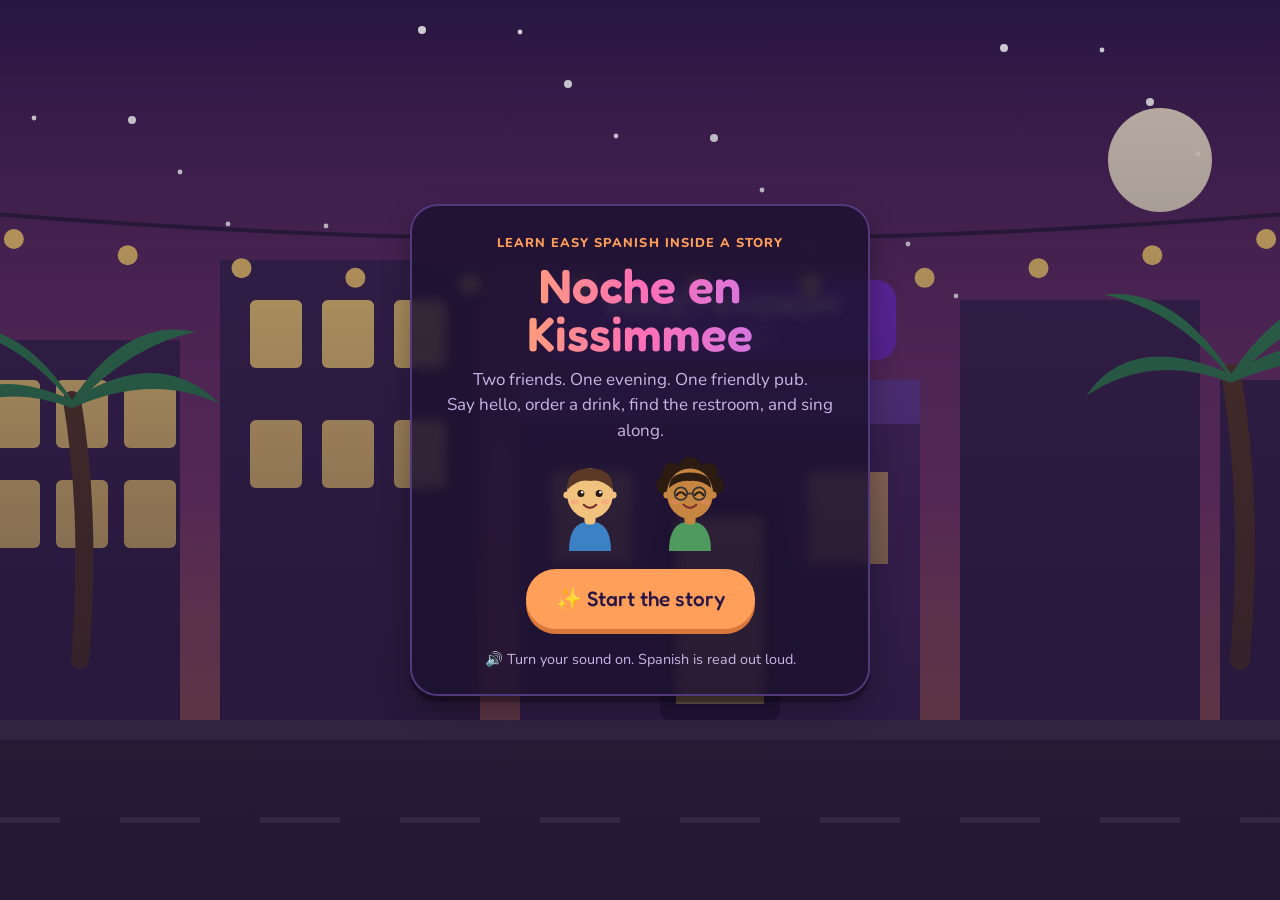
<file: reference/Noche_en_Kissimmee/index.html>
<!doctype html>
<html lang="en">
<head>
  <meta charset="utf-8">
  <meta name="viewport" content="width=device-width,initial-scale=1,viewport-fit=cover">
  <title>Noche en Kissimmee · Learn easy Spanish in a story</title>
  <meta name="description" content="Two friends visit a brewery in downtown Kissimmee. Learn very easy Spanish inside the story.">
  <meta name="theme-color" content="#2a1646">
  <link rel="preconnect" href="https://fonts.googleapis.com">
  <link rel="preconnect" href="https://fonts.gstatic.com" crossorigin>
  <link href="https://fonts.googleapis.com/css2?family=Fredoka:wght@400;500;600&family=Nunito:wght@400;700;800&display=swap" rel="stylesheet">
  <link rel="stylesheet" href="css/style.css">
</head>
<body>
  <header id="topbar" class="topbar hidden">
    <button class="icon-btn" data-action="goMap" aria-label="Story map">🗺️</button>
    <div id="topTitle" class="top-title">Noche en Kissimmee</div>
    <button class="icon-btn" data-action="toggleSound" id="soundBtn" aria-label="Sound on/off">🔊</button>
  </header>

  <main id="app"></main>
  <div id="toast" class="toast"></div>

  <script src="js/data.js"></script>
  <script src="js/avatar.js"></script>
  <script src="js/scenes.js"></script>
  <script src="js/acts.js"></script>
  <script src="js/app.js"></script>
</body>
</html>
</file>
<file: reference/Noche_en_Kissimmee/css/style.css>
:root {
  --bg: #1d1230; --panel: #2c1b47; --panel2: #3a2560; --ink: #f6eefc; --muted: #c9b6e6; --line: #52397e;
  --primary: #ff9f5a; --primary-d: #d9783a; --accent: #b47aff; --accent-d: #8a52d6; --good: #5ad1b0; --bad: #ff6f91; --c: #ff9f5a;
  --shadow: 0 6px 0 rgba(0,0,0,.28), 0 14px 30px rgba(0,0,0,.3);
}
* { box-sizing: border-box; -webkit-tap-highlight-color: transparent; }
html, body { margin: 0; min-height: 100%; }
body { font-family: 'Nunito', system-ui, sans-serif; color: var(--ink); background: var(--bg); font-size: 17px; line-height: 1.5; overflow-x: hidden; }
body.has-top { padding-top: 58px; }
h1, h2, h3, .btn, .b-es, .node-txt b, .logo, .q, .chip b, .opt, .nm { font-family: 'Fredoka', 'Nunito', sans-serif; }
h2, h3 { font-weight: 500; margin: 0; }
button { font: inherit; color: inherit; cursor: pointer; border: 0; background: none; }
button:disabled { opacity: .45; cursor: not-allowed; }
small { opacity: .8; font-size: .82em; }
.hidden { display: none !important; }
.center { text-align: center; margin: 22px 0; }
.hint { text-align: center; color: var(--muted); font-size: .92em; margin: 12px 0; }

.topbar { position: fixed; inset: 0 0 auto 0; height: 58px; z-index: 20; display: flex; align-items: center; justify-content: space-between; padding: 0 10px; background: rgba(29,18,48,.94); backdrop-filter: blur(8px); border-bottom: 2px solid var(--line); }
.top-title { font-family: 'Fredoka', sans-serif; font-size: 1.1rem; text-align: center; flex: 1; padding: 0 8px; overflow: hidden; white-space: nowrap; text-overflow: ellipsis; }
.icon-btn { width: 44px; height: 44px; border-radius: 14px; font-size: 1.35rem; background: var(--panel2); }
.icon-btn:active { transform: scale(.94); }

.btn { display: inline-flex; align-items: center; justify-content: center; gap: 6px; padding: 11px 20px; border-radius: 999px; font-size: 1.05rem; font-weight: 500; transition: transform .1s; min-height: 46px; }
.btn:active:not(:disabled) { transform: translateY(3px); }
.btn-primary { background: var(--primary); color: #2a1646; box-shadow: 0 5px 0 var(--primary-d); }
.btn-primary.ready { animation: nudge 1.4s infinite; }
.btn-accent { background: var(--accent); color: #fff; box-shadow: 0 5px 0 var(--accent-d); }
.btn-ghost { background: var(--panel2); border: 2px solid var(--line); box-shadow: 0 4px 0 rgba(0,0,0,.25); }
.btn.big { font-size: 1.3rem; padding: 14px 30px; min-height: 56px; }
.mini { width: 38px; height: 38px; border-radius: 50%; background: #fff; border: 2px solid #ddd; font-size: 1.05rem; }
.mini:active { transform: scale(.9); }
@keyframes nudge { 50% { transform: scale(1.06); } }

.view { max-width: 820px; margin: 0 auto; padding: 18px 16px 40px; animation: rise .35s ease both; }
@keyframes rise { from { opacity: 0; transform: translateY(14px); } to { opacity: 1; transform: none; } }

/* home */
.home { position: relative; min-height: 100vh; display: flex; align-items: center; justify-content: center; padding: 24px 16px; overflow: hidden; }
.home-bg { position: absolute; inset: 0; }
.home-bg svg { width: 100%; height: 100%; }
.home-bg::after { content: ''; position: absolute; inset: 0; background: linear-gradient(rgba(29,18,48,.2), rgba(29,18,48,.75)); }
.home-card { position: relative; z-index: 2; text-align: center; background: rgba(29,18,48,.82); backdrop-filter: blur(6px); padding: 28px 24px 24px; border-radius: 28px; box-shadow: var(--shadow); max-width: 460px; width: 100%; border: 2px solid var(--line); }
.kicker { color: var(--primary); font-weight: 800; letter-spacing: .08em; text-transform: uppercase; font-size: .8rem; }
.logo { font-size: 3rem; line-height: 1; margin: 8px 0; font-weight: 600; background: linear-gradient(90deg, #ffc14d, #ff6fb5, #b47aff); -webkit-background-clip: text; background-clip: text; color: transparent; }
.sub { margin: 10px 0; color: var(--muted); }
.home-cast { display: flex; justify-content: center; gap: 16px; margin: 6px 0 12px; }
.hc { width: 84px; }
.hop { animation: hop 1.6s ease-in-out infinite; animation-delay: var(--d, 0s); }
@keyframes hop { 0%, 100% { transform: translateY(0); } 40% { transform: translateY(-14px); } }
.hello { font-family: 'Fredoka', sans-serif; font-size: 1.4rem; margin: 6px 0 14px; }
.home-card .btn { margin: 6px 4px; }
.tip { margin: 14px 0 0; font-size: .9rem; color: var(--muted); }

/* avatar */
.avatar { width: 100%; height: auto; display: block; overflow: visible; }
.avatar-view { display: grid; gap: 14px; }
.panel { background: var(--panel); border: 2px solid var(--line); border-radius: 20px; padding: 16px; box-shadow: 0 4px 0 rgba(0,0,0,.25); }
.preview { text-align: center; }
.av-big { width: 190px; margin: 0 auto 8px; animation: float 3s ease-in-out infinite; }
@keyframes float { 50% { transform: translateY(-8px); } }
.name-field { display: block; font-family: 'Fredoka', sans-serif; margin-top: 10px; }
.name-field input { display: block; width: 100%; max-width: 280px; margin: 6px auto 0; padding: 10px 14px; font: inherit; font-size: 1.15rem; text-align: center; border: 3px solid var(--line); border-radius: 14px; background: var(--bg); color: var(--ink); }
.name-field input:focus { outline: none; border-color: var(--primary); }
.options h3 { font-size: 1.05rem; margin: 14px 0 8px; color: var(--primary); }
.options h3:first-child { margin-top: 0; }
.swatches, .choices { display: flex; flex-wrap: wrap; gap: 10px; }
.sw { width: 40px; height: 40px; border-radius: 50%; border: 3px solid var(--bg); box-shadow: 0 0 0 2px var(--line); }
.sw.on { box-shadow: 0 0 0 4px var(--primary); transform: scale(1.1); }
.pill { padding: 8px 16px; border-radius: 999px; background: var(--panel2); border: 2px solid var(--line); min-height: 40px; }
.pill.on { background: var(--primary); color: #2a1646; border-color: var(--primary-d); font-weight: 800; }
.options .btn { margin-top: 22px; width: 100%; }
@media (min-width: 720px) { .avatar-view { grid-template-columns: 260px 1fr; align-items: start; } }

/* map */
.hero-line { font-size: 1.1rem; margin-bottom: 10px; }
.progress-bar { height: 14px; border-radius: 999px; background: var(--panel2); overflow: hidden; }
.progress-bar i { display: block; height: 100%; background: linear-gradient(90deg, #ffc14d, #ff6fb5); border-radius: 999px; transition: width .5s; }
.nodes { padding: 8px 0; background: repeating-linear-gradient(0deg, transparent 0 14px, rgba(180,122,255,.3) 14px 22px) center/5px 100% no-repeat; }
.node-row { display: flex; align-items: center; padding: 10px 0; }
.node-row.left { justify-content: flex-start; }
.node-row.right { justify-content: flex-end; flex-direction: row-reverse; }
.node-row.right .node { margin-left: auto; }
.node { display: flex; align-items: center; gap: 12px; padding: 12px 16px; background: var(--panel); border-radius: 22px; border: 3px solid var(--c); box-shadow: 0 6px 0 var(--c); text-align: left; min-width: 250px; transition: transform .12s; }
.node:active { transform: translateY(4px); box-shadow: 0 2px 0 var(--c); }
.node.done { background: color-mix(in srgb, var(--c) 18%, var(--panel)); }
.node-emoji { font-size: 2rem; width: 54px; height: 54px; display: grid; place-items: center; border-radius: 50%; background: color-mix(in srgb, var(--c) 30%, var(--bg)); }
.node-txt { display: flex; flex-direction: column; }
.node-txt b { font-size: 1.15rem; font-weight: 500; }
.here { width: 54px; margin: 0 10px; animation: float 2.2s ease-in-out infinite; }
.map-actions { display: flex; flex-wrap: wrap; gap: 10px; justify-content: center; margin-top: 18px; }

/* story */
.story { padding-top: 10px; }
.book { background: var(--panel); border: 3px solid var(--line); border-radius: 22px; overflow: hidden; box-shadow: var(--shadow); }
.page.scene { position: relative; height: min(58vh, 440px); min-height: 320px; overflow: hidden; background: #000; }
.page.turn-next { animation: turnNext .5s ease both; transform-origin: left center; }
.page.turn-prev { animation: turnPrev .5s ease both; transform-origin: right center; }
@keyframes turnNext { from { opacity: .2; transform: perspective(900px) rotateY(-24deg) translateX(30px); } to { opacity: 1; transform: none; } }
@keyframes turnPrev { from { opacity: .2; transform: perspective(900px) rotateY(24deg) translateX(-30px); } to { opacity: 1; transform: none; } }
.backdrop { position: absolute; inset: 0; animation: kenburns 24s ease-in-out infinite alternate; }
.backdrop svg, .backdrop .photo { width: 100%; height: 100%; object-fit: cover; display: block; position: absolute; inset: 0; }
@keyframes kenburns { from { transform: scale(1); } to { transform: scale(1.06) translateX(-1.5%); } }
.vignette { position: absolute; inset: 0; z-index: 4; pointer-events: none; background: radial-gradient(ellipse at center, transparent 55%, rgba(0,0,0,.35)); }
@keyframes flick { 0%, 100% { opacity: 1; } 45% { opacity: .55; } 55% { opacity: .9; } }
@keyframes twinkle { 50% { opacity: .25; } }
.glow { animation: glowp 3s ease-in-out infinite; }
@keyframes glowp { 50% { opacity: .75; } }
.sway { transform-box: fill-box; transform-origin: 50% 100%; animation: sway 4s ease-in-out infinite; }
@keyframes sway { 50% { transform: rotate(4deg); } }
.spots { animation: spots 5s ease-in-out infinite alternate; transform-origin: 50% 0; }
@keyframes spots { from { transform: rotate(-4deg); } to { transform: rotate(4deg); } }

.bubble { position: absolute; z-index: 5; left: 50%; top: 14px; transform: translateX(-50%); width: min(90%, 460px); background: #fff; color: #2a1646; border-radius: 22px; padding: 10px 16px; text-align: center; box-shadow: 0 6px 0 rgba(0,0,0,.25); animation: pop .4s .1s both; }
.bubble::after { content: ''; position: absolute; bottom: -10px; width: 22px; height: 22px; background: #fff; transform: rotate(45deg); }
.bubble.from-npc::after, .bubble.from-bar::after, .bubble.from-kid::after, .bubble.from-all::after { right: 22%; }
.bubble.from-me::after { left: 22%; }
.bubble.from-sam::after { left: 50%; }
@keyframes pop { from { opacity: 0; transform: translateX(-50%) scale(.7); } to { opacity: 1; transform: translateX(-50%) scale(1); } }
.b-es { font-size: clamp(1.25rem, 5vw, 1.75rem); color: #7a2fd0; line-height: 1.2; font-weight: 600; }
.b-pr { font-size: .9rem; color: #9a7bc4; letter-spacing: .03em; }
.b-en { font-size: 1rem; margin-top: 2px; }
.b-btns { display: flex; gap: 8px; justify-content: center; margin-top: 6px; }

.stage { position: absolute; z-index: 3; inset: auto 0 8px 0; display: flex; justify-content: space-around; align-items: flex-end; padding: 0 6%; }
.char { display: flex; flex-direction: column; align-items: center; }
.char .avatar { width: clamp(78px, 20vw, 120px); filter: drop-shadow(0 6px 4px rgba(0,0,0,.35)); }
.char .nm { background: rgba(0,0,0,.55); border-radius: 999px; padding: 0 12px; font-size: .85rem; margin-top: 2px; }
.char.talk { animation: talk .7s ease-in-out infinite; }
.char.talk .mouth-open { transform-box: fill-box; transform-origin: center; animation: mouth .35s ease-in-out infinite alternate; }
@keyframes talk { 0%, 100% { transform: translateY(0) scale(1); } 50% { transform: translateY(-8px) scale(1.04); } }
@keyframes mouth { from { transform: scaleY(.4); } to { transform: scaleY(1.1); } }
.char .eye { transform-box: fill-box; transform-origin: center; animation: blink 5s infinite; }
@keyframes blink { 0%, 94%, 100% { transform: scaleY(1); } 97% { transform: scaleY(.1); } }

.chorus { inset: auto 0 78px 0; flex-wrap: wrap; justify-content: center; gap: 0 4px; z-index: 2; }
.singer .avatar { width: clamp(46px, 10vw, 74px); }
.singer { animation-delay: calc(var(--i) * .12s); }
.stage.front { inset: auto 0 0 0; z-index: 3; }
.stage.front .avatar { width: clamp(70px, 16vw, 100px); }
.notes-float { position: absolute; inset: 0; z-index: 4; pointer-events: none; }
.notes-float i { position: absolute; bottom: 30%; color: #ffd0ee; font-size: 2rem; font-style: normal; animation: noteup 3s ease-in infinite; }
.notes-float i:nth-child(1) { left: 20%; } .notes-float i:nth-child(2) { left: 42%; animation-delay: .8s; } .notes-float i:nth-child(3) { left: 62%; animation-delay: 1.6s; } .notes-float i:nth-child(4) { left: 82%; animation-delay: 2.2s; }
@keyframes noteup { from { transform: translateY(0) rotate(-10deg); opacity: 1; } to { transform: translateY(-190px) rotate(15deg); opacity: 0; } }

.kidtable { display: flex; flex-direction: column; align-items: center; }
.kids { display: flex; gap: 2px; }
.kids .avatar { width: clamp(52px, 12vw, 80px); }
.kids .char { animation: kidbob 1.4s ease-in-out infinite; animation-delay: calc(var(--i) * .2s); }
@keyframes kidbob { 50% { transform: translateY(-5px); } }
.board { display: grid; grid-template-columns: 1fr 1fr; width: clamp(130px, 30vw, 200px); height: 54px; border: 3px solid #8a5a38; border-radius: 8px; overflow: hidden; margin-top: -10px; position: relative; z-index: 2; background: #f6eecf; }
.board i:nth-child(1), .board i:nth-child(4) { background: #ff6f91; } .board i:nth-child(2), .board i:nth-child(3) { background: #7cc4ff; }
.side { align-self: flex-end; }

.sip .avatar { animation: sipme 3s ease-in-out infinite; }
@keyframes sipme { 40%, 60% { transform: rotate(-8deg) translateY(-6px); } }
.sipglass { position: absolute; left: 22%; bottom: 34%; width: 34px; height: 50px; animation: sipg 3s ease-in-out infinite; transform-origin: bottom; }
@keyframes sipg { 0%, 100% { transform: rotate(0); } 40%, 60% { transform: rotate(-45deg) translate(-4px,-14px); } }

.textbox { padding: 14px 18px 16px; border-top: 3px solid var(--line); }
.nar { margin: 0; font-size: 1.1rem; }
.chips { display: flex; flex-wrap: wrap; gap: 8px; margin-top: 12px; }
.chip { display: flex; flex-direction: column; align-items: flex-start; padding: 8px 14px; border-radius: 16px; background: color-mix(in srgb, var(--c) 22%, var(--panel)); border: 2px solid var(--c); text-align: left; line-height: 1.25; }
.chip b { font-weight: 500; font-size: 1.05rem; }
.chip:active { transform: scale(.96); }
.pager { display: flex; align-items: center; justify-content: space-between; gap: 8px; margin-top: 18px; }
.dots { display: flex; gap: 6px; }
.dots i { width: 10px; height: 10px; border-radius: 50%; background: var(--line); }
.dots i.past { background: #8d78c0; }
.dots i.on { background: var(--primary); transform: scale(1.4); }

/* in-story questions */
.ask, .actbox { margin-top: 14px; padding: 14px; border-radius: 18px; background: var(--bg); border: 2px dashed var(--c); }
.q { margin: 0 0 10px; font-size: 1.15rem; text-align: center; color: var(--c); }
.opts { display: grid; gap: 10px; }
.opt { padding: 14px 12px; border-radius: 16px; background: var(--panel2); border: 3px solid var(--line); box-shadow: 0 5px 0 rgba(0,0,0,.28); font-size: 1.15rem; min-height: 56px; transition: transform .1s; }
.opt:active:not(:disabled) { transform: translateY(3px); }
.opt:disabled { opacity: 1; cursor: default; }
.opt.correct { background: #1e5a4a; border-color: var(--good); }
.opt.wrong { background: #5a2040; border-color: var(--bad); animation: shake .35s; }
@keyframes shake { 25% { transform: translateX(-7px); } 75% { transform: translateX(7px); } }
.fb { text-align: center; min-height: 28px; margin: 10px 0 0; font-family: 'Fredoka', sans-serif; }

/* acts */
.act { position: relative; min-height: 150px; display: flex; align-items: center; justify-content: center; gap: 14px; flex-wrap: wrap; }
.qr-card { position: relative; width: 120px; height: 120px; border-radius: 12px; overflow: hidden; animation: nudge 1.6s infinite; background: #fff; padding: 0; }
.qr-card svg { width: 100%; height: 100%; display: block; }
.scanline { position: absolute; left: 0; right: 0; height: 4px; background: var(--bad); box-shadow: 0 0 10px var(--bad); animation: scan 1.6s linear infinite; }
@keyframes scan { from { top: 0; } to { top: 100%; } }
.act-qr.done .qr-card { animation: none; opacity: .5; }
.menu-pop { opacity: 0; transform: scale(.8); transition: .3s; background: #fff; color: #2a1646; border-radius: 14px; padding: 10px 14px; text-align: center; }
.menu-pop.show { opacity: 1; transform: none; }
.sensor { position: relative; width: 110px; height: 110px; border-radius: 50%; background: var(--panel2); border: 3px solid var(--accent); display: grid; place-items: center; font-size: .85rem; }
.wave { position: absolute; inset: -3px; border-radius: 50%; border: 3px solid var(--good); opacity: 0; }
.act-card.done .wave { animation: wave 1s ease-out 2; }
@keyframes wave { from { transform: scale(.8); opacity: 1; } to { transform: scale(1.6); opacity: 0; } }
.rfid { width: 120px; height: 76px; border-radius: 12px; background: linear-gradient(135deg, #7a2fd0, #ff6fb5); box-shadow: 0 6px 0 rgba(0,0,0,.3); display: flex; flex-direction: column; align-items: center; justify-content: center; animation: nudge 1.6s infinite; }
.act-card.done .rfid { animation: none; transform: translateX(-90px) scale(.9); transition: .5s; }
.ok-badge { display: none; font-family: 'Fredoka', sans-serif; font-size: 1.3rem; color: var(--good); }
.act-card.done .ok-badge { display: block; }

.act-pour { min-height: 230px; gap: 22px; }
.tap-body { position: relative; width: 70px; height: 190px; }
.tap-body .handle { position: absolute; left: 12px; top: 0; width: 46px; height: 22px; border-radius: 8px; background: #ffc14d; transform-origin: 50% 100%; transition: transform .4s; transform: rotate(0); }
.act-pour.s1 .handle, .act-pour.s2 .handle { transform: rotate(-60deg); }
.tap-body .spout { position: absolute; left: 20px; top: 22px; width: 30px; height: 90px; background: linear-gradient(90deg, #cfd5dc, #f4f6f8, #aab1ba); border-radius: 6px 6px 14px 14px; }
.stream { position: absolute; left: 31px; top: 112px; width: 8px; height: 0; background: linear-gradient(#ffc84a, #f0a020); border-radius: 4px; transition: height .3s; }
.act-pour.s2 .stream { height: 74px; animation: flow .3s linear infinite; }
@keyframes flow { 50% { opacity: .75; } }
.glass, .g, .sipglass { position: relative; border: 3px solid rgba(255,255,255,.75); border-top: 0; border-radius: 4px 4px 10px 10px; background: rgba(255,255,255,.1); overflow: hidden; }
.glass { width: 74px; height: 110px; margin-top: 70px; }
.beer { position: absolute; left: 0; right: 0; bottom: 0; height: 0; background: linear-gradient(#ffd25a, #f0a020); transition: height 2.2s ease-out; }
.foam { position: absolute; left: -2px; right: -2px; bottom: 0; height: 0; background: #fffbe8; border-radius: 10px 10px 0 0; transition: all 2.2s ease-out; }
.act-pour.s2 .beer, .act-pour.s3 .beer { height: 78%; }
.act-pour.s2 .foam, .act-pour.s3 .foam { bottom: 78%; height: 18%; }
.sipglass .beer { height: 70%; transition: none; animation: sipdown 3s ease-in-out infinite; }
.sipglass .foam { bottom: 70%; height: 16%; transition: none; }
@keyframes sipdown { 40%, 60% { height: 40%; } }
.pour-btns { display: flex; flex-direction: column; gap: 8px; }
.pour-btns button { padding: 10px 16px; border-radius: 14px; background: var(--accent); box-shadow: 0 4px 0 var(--accent-d); font-family: 'Fredoka', sans-serif; font-size: 1.05rem; }
.pour-btns button:not(:disabled) { animation: nudge 1.3s infinite; }

.clink { position: relative; width: 190px; height: 140px; padding: 0; }
.g { position: absolute; bottom: 0; width: 70px; height: 100px; }
.g1 { left: 14px; transform: rotate(8deg); transition: transform .3s; } .g2 { right: 14px; transform: rotate(-8deg); transition: transform .3s; }
.g .beer { height: 76%; transition: none; } .g .foam { bottom: 76%; height: 16%; transition: none; }
.act-cheers.done .g1 { transform: translateX(26px) rotate(-6deg); } .act-cheers.done .g2 { transform: translateX(-26px) rotate(6deg); }
.act-cheers:not(.done) .clink { animation: nudge 1.4s infinite; }
.spark { position: absolute; left: 50%; top: 4px; font-size: 2rem; transform: translateX(-50%) scale(0); }
.act-cheers.done .spark { animation: sparkpop .7s ease-out forwards; }
@keyframes sparkpop { 50% { transform: translateX(-50%) scale(1.5); } 100% { transform: translateX(-50%) scale(1); } }

.mic { font-size: 4rem; width: 110px; height: 110px; border-radius: 50%; background: var(--accent); box-shadow: 0 6px 0 var(--accent-d); animation: nudge 1.4s infinite; }
.act-mic.on .mic { animation: none; background: var(--good); }
.notes { display: flex; gap: 8px; font-size: 2rem; }
.notes i { font-style: normal; opacity: .3; }
.act-mic.on .notes i { opacity: 1; animation: float 1s ease-in-out infinite; }
.act-mic.on .notes i:nth-child(2n) { animation-delay: .3s; }

.act-door { gap: 18px; }
.door { width: 120px; height: 150px; border-radius: 60px 60px 6px 6px; background: linear-gradient(#6b4226, #4a2d18); border: 4px solid #8a5a38; display: flex; flex-direction: column; align-items: center; justify-content: center; gap: 2px; box-shadow: 0 6px 0 rgba(0,0,0,.3); }
.door b { font-weight: 500; font-size: 1.1rem; } .door span { margin-top: 8px; font-size: .95rem; }
.door.right { background: linear-gradient(#2a5a7a, #1d3f58); border-color: #7cc4ff; }
.door.right.open { animation: doorOpen .6s forwards; }
@keyframes doorOpen { to { box-shadow: 0 0 0 4px var(--good), 0 0 30px var(--good); transform: scale(1.08); } }
.door.shake { animation: shake .35s; }
.wrongmsg { width: 100%; text-align: center; color: var(--bad); margin: 0; }

.dice-btn { padding: 8px; background: none; }
.die { display: grid; grid-template-columns: repeat(3, 1fr); grid-template-rows: repeat(3, 1fr); width: 86px; height: 86px; padding: 10px; border-radius: 16px; background: #fff; box-shadow: 0 6px 0 rgba(0,0,0,.3); }
.die i { display: block; }
.die i.pip { width: 14px; height: 14px; margin: auto; border-radius: 50%; background: #2a1646; }
.dice-btn.rolling .die { animation: roll .65s ease-in-out; }
@keyframes roll { 0% { transform: rotate(0) translateY(0); } 40% { transform: rotate(360deg) translateY(-34px); } 100% { transform: rotate(720deg) translateY(0); } }
.dice-say { font-family: 'Fredoka', sans-serif; font-size: 1.4rem; min-width: 110px; }
.dice-say b { color: var(--primary); font-size: 1.8rem; }
.dice-count { opacity: .7; }

/* phrasebook */
.me-card { display: flex; align-items: center; gap: 14px; justify-content: center; margin-bottom: 16px; font-family: 'Fredoka', sans-serif; font-size: 1.3rem; }
.me-card .avatar { width: 70px; } .me-card small { display: block; font-size: .9rem; }
.stamps { display: grid; grid-template-columns: repeat(auto-fill, minmax(96px, 1fr)); gap: 10px; }
.stamp { display: flex; flex-direction: column; align-items: center; padding: 12px 6px; border-radius: 16px; background: var(--panel); border: 3px dashed var(--line); filter: grayscale(1); opacity: .6; text-align: center; }
.stamp.got { border: 3px solid var(--primary); filter: none; opacity: 1; transform: rotate(-2deg); background: var(--panel2); }
.stamp.got:nth-child(even) { transform: rotate(2deg); }
.stamp span { font-size: 2.2rem; }
.sec { margin: 22px 0 10px; color: var(--primary); }
.word-list { display: grid; gap: 8px; }
.wrow { display: grid; grid-template-columns: 1fr auto 28px; align-items: center; gap: 4px 10px; padding: 10px 14px; background: var(--panel); border-radius: 14px; border: 2px solid var(--line); text-align: left; }
.wrow b { font-family: 'Fredoka', sans-serif; font-weight: 500; font-size: 1.1rem; }
.wrow em { font-style: normal; color: var(--muted); }
.wrow small { grid-column: 1 / 3; margin-top: -4px; }
.wrow .sp { grid-column: 3; grid-row: 1; }

.toast { position: fixed; left: 50%; bottom: 24px; transform: translate(-50%, 30px); background: rgba(246,238,252,.96); color: #2a1646; padding: 10px 18px; border-radius: 999px; font-size: .95rem; opacity: 0; pointer-events: none; transition: .3s; z-index: 50; max-width: 90vw; text-align: center; font-weight: 700; }
.toast.show { opacity: 1; transform: translate(-50%, 0); }
.confetti { position: fixed; top: -14px; width: 10px; height: 16px; z-index: 60; pointer-events: none; animation: fall linear forwards; }
@keyframes fall { to { top: 105vh; transform: rotate(720deg) translateX(40px); } }

@media (max-width: 480px) {
  .node { min-width: 0; width: 90%; }
  .logo { font-size: 2.5rem; }
  .page.scene { min-height: 340px; }
}
@media (prefers-reduced-motion: reduce) {
  *, *::before, *::after { animation-duration: .01ms !important; animation-iteration-count: 1 !important; transition-duration: .01ms !important; }
}
</file>
